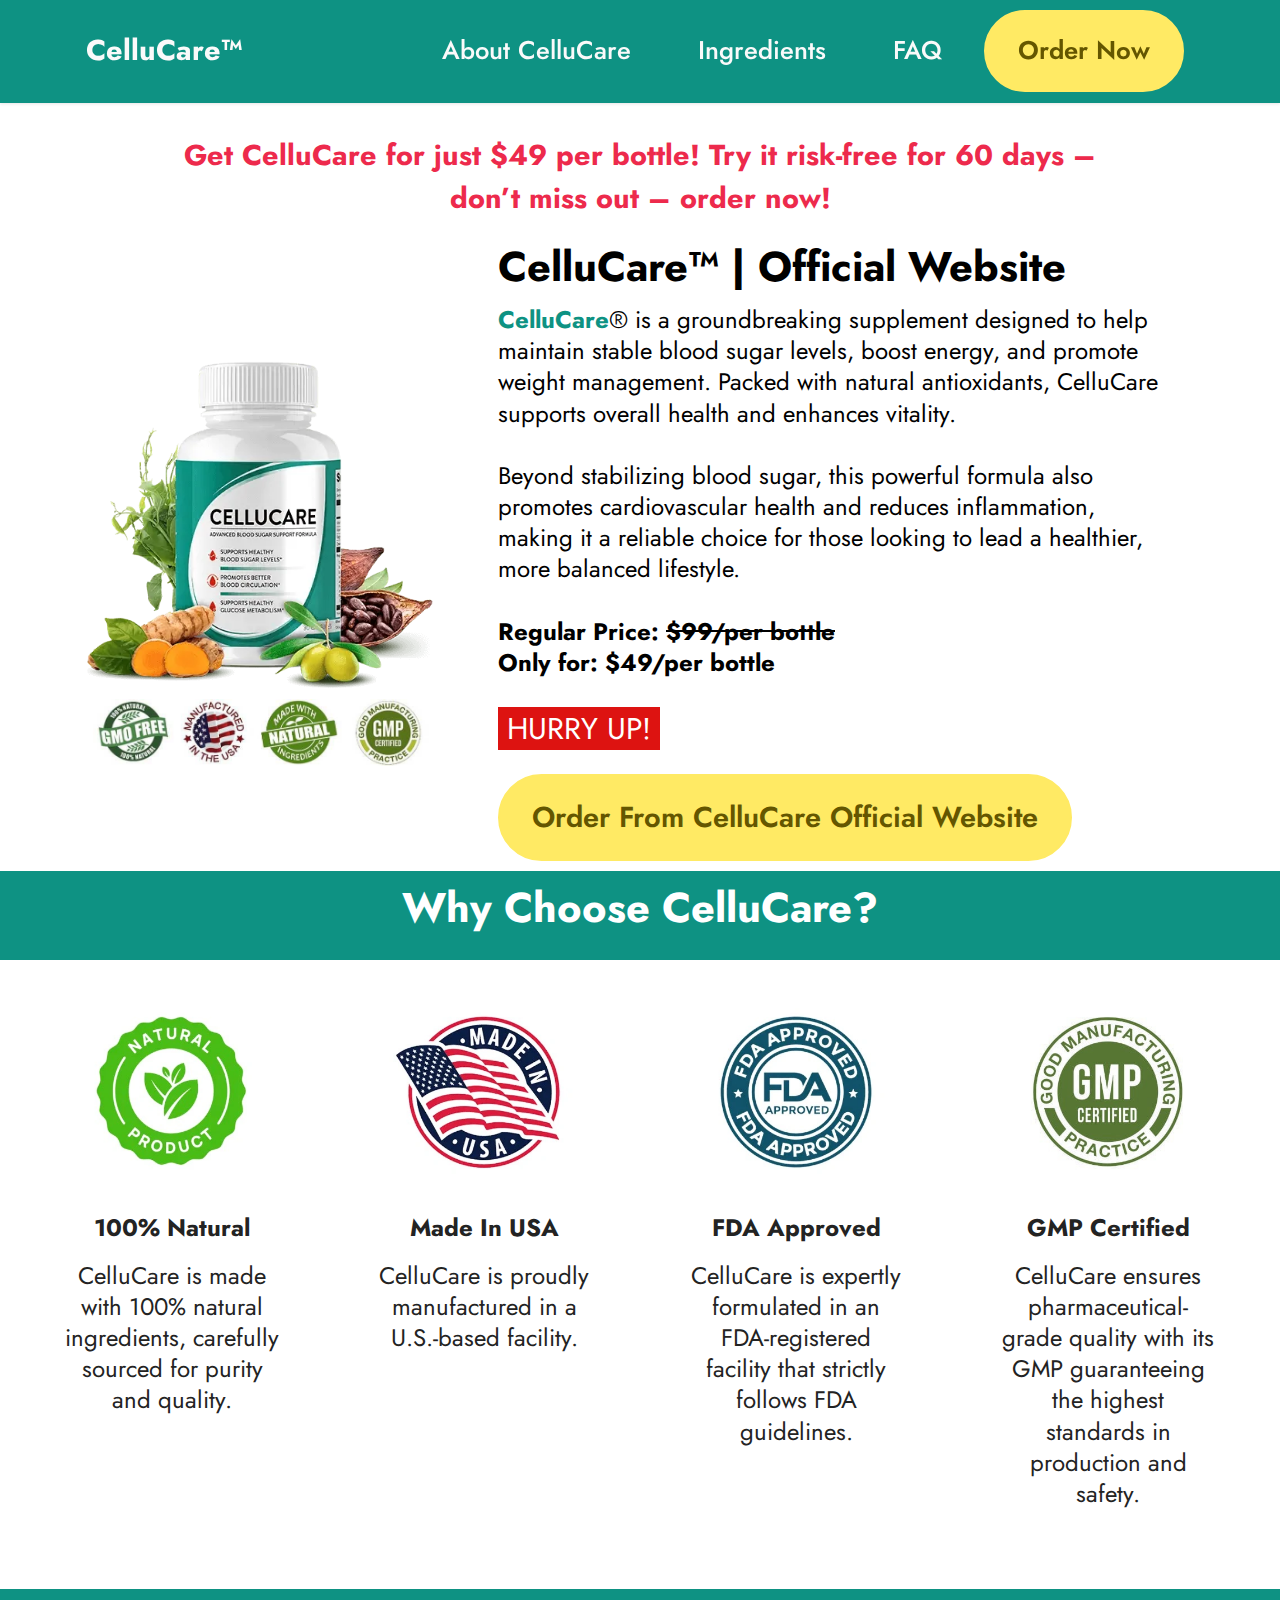
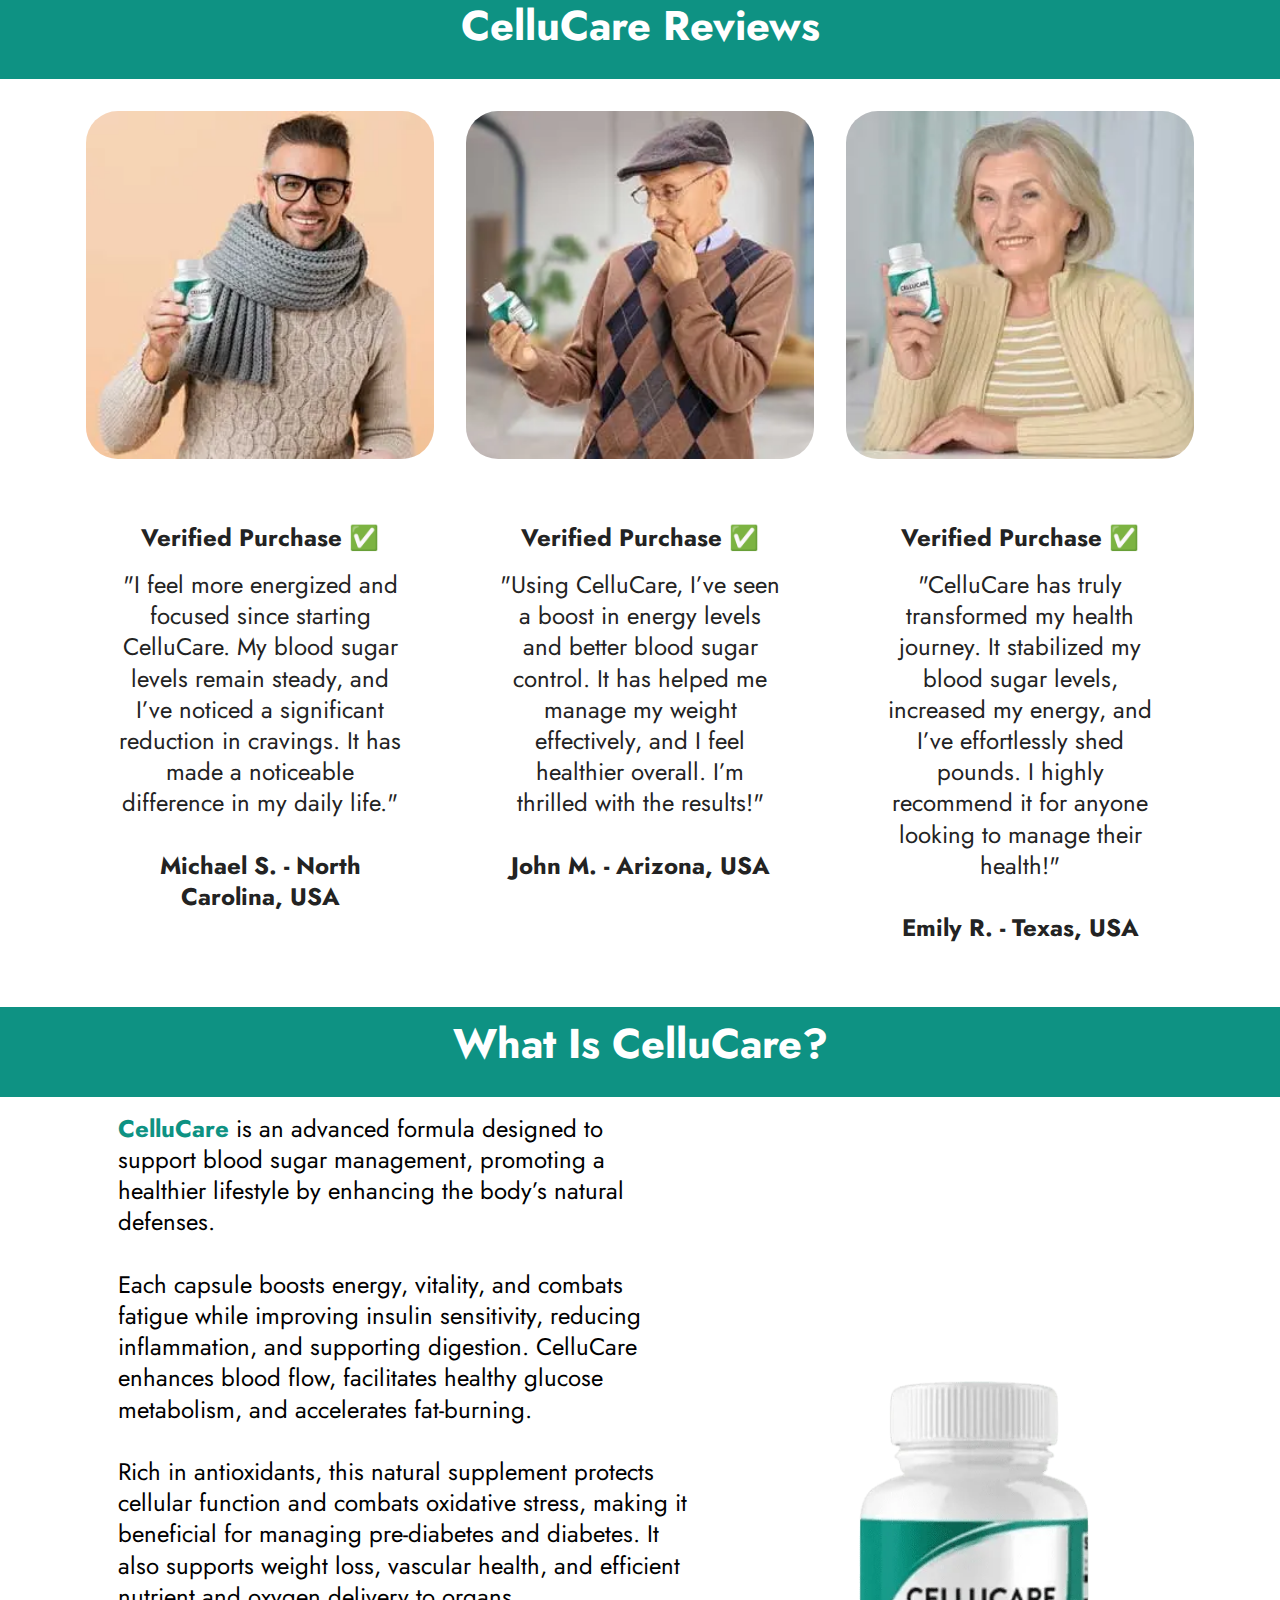
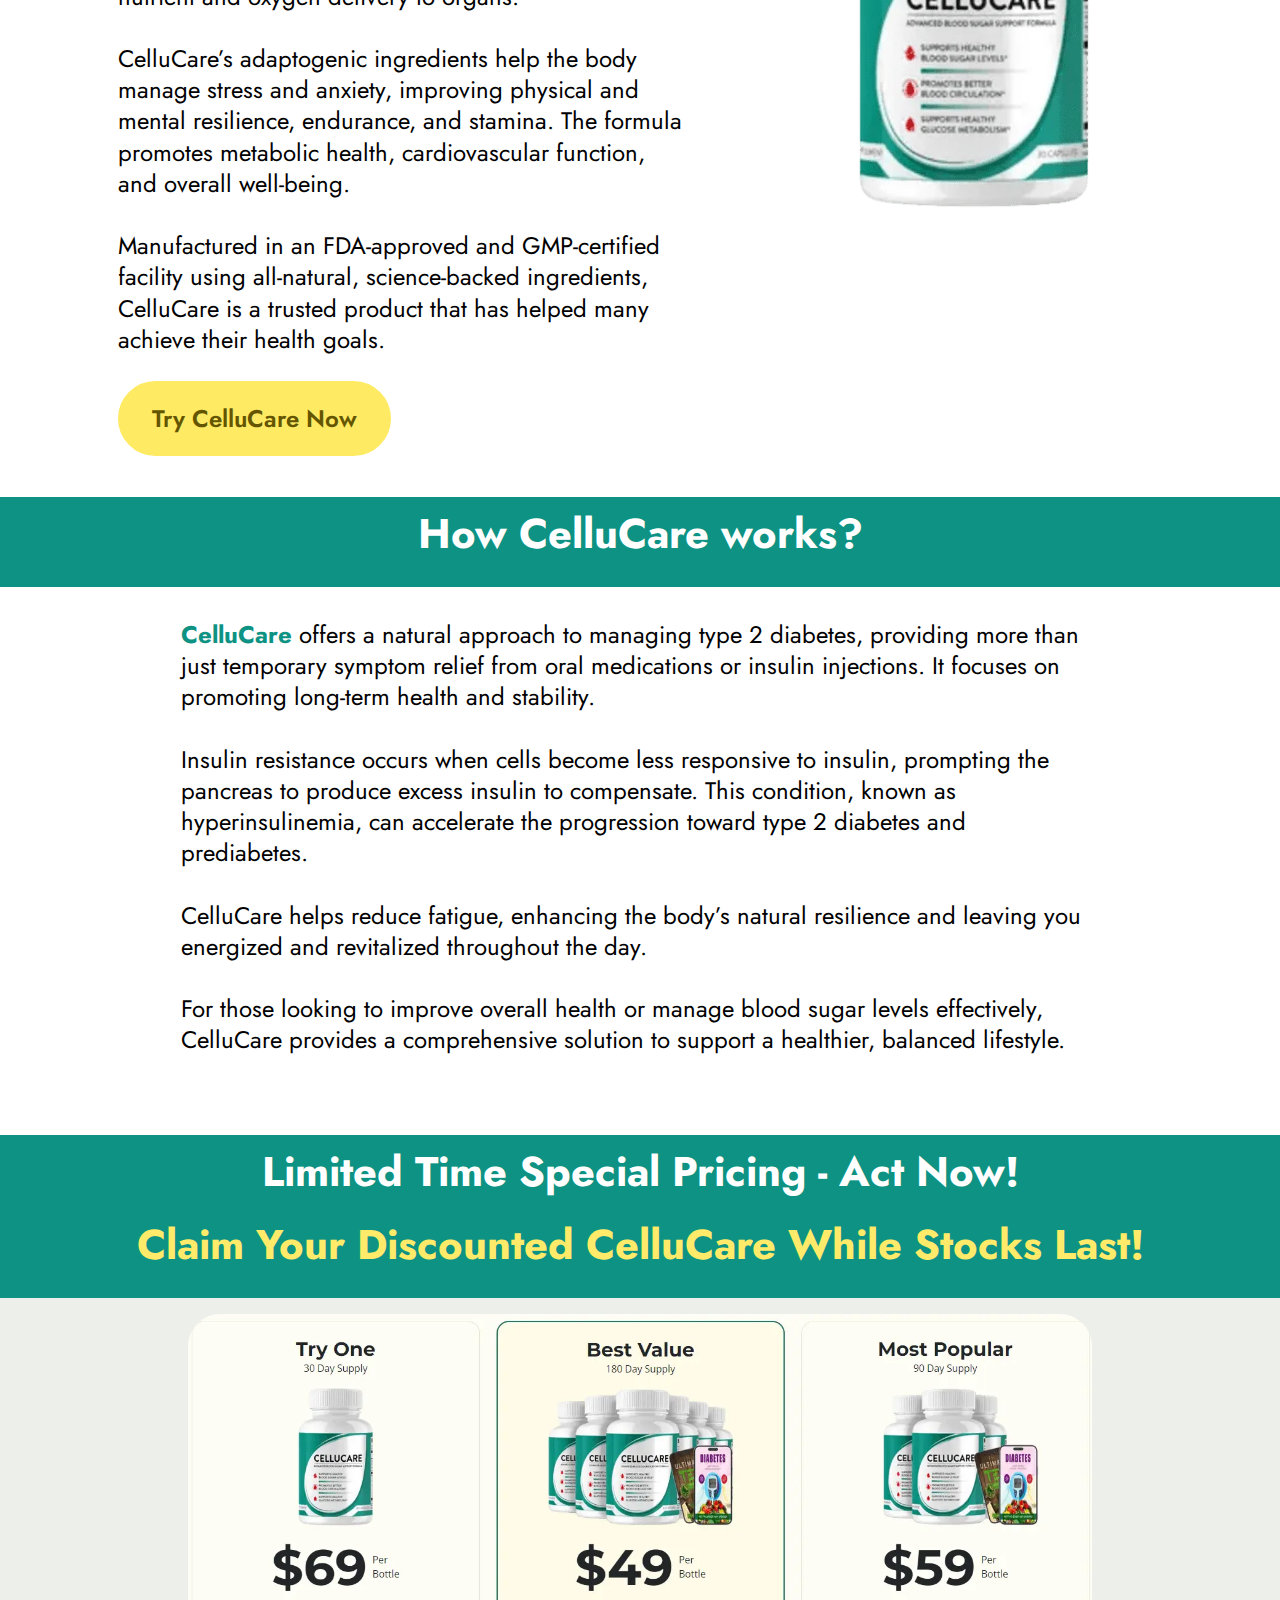
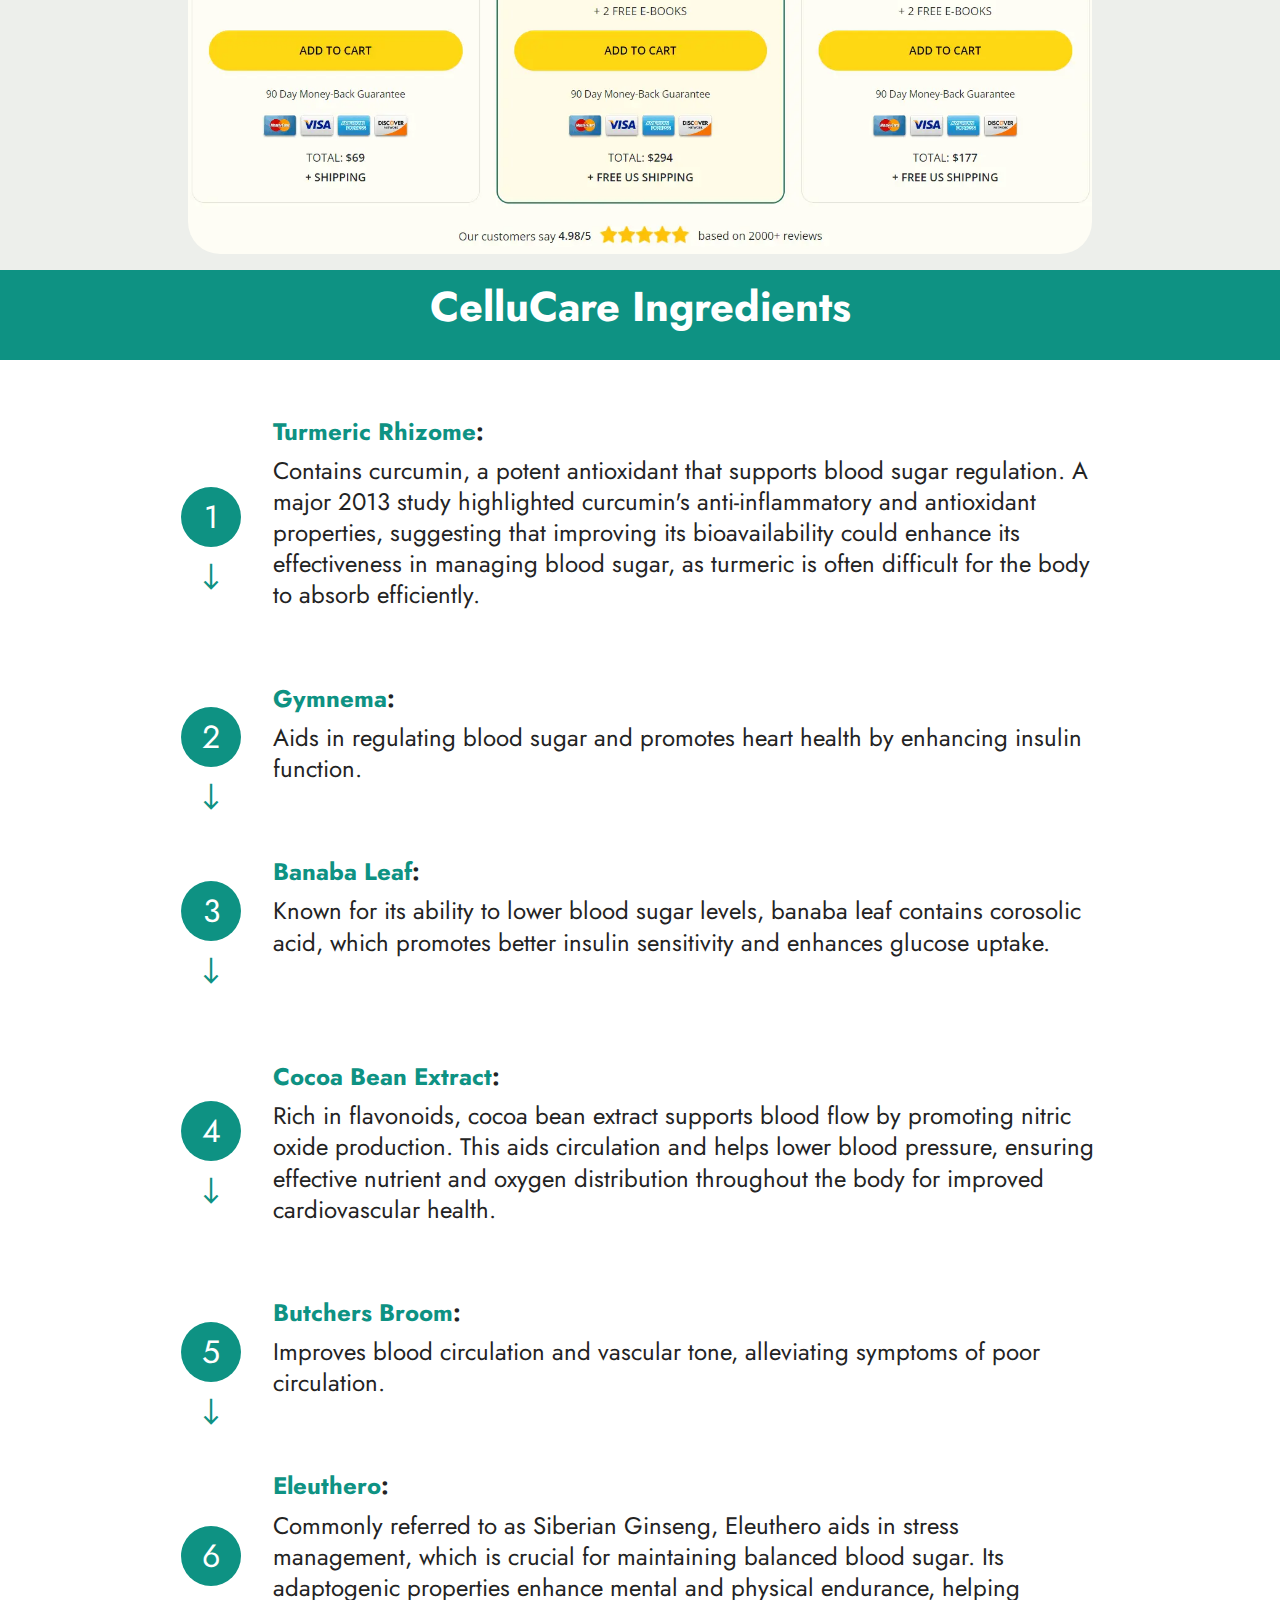
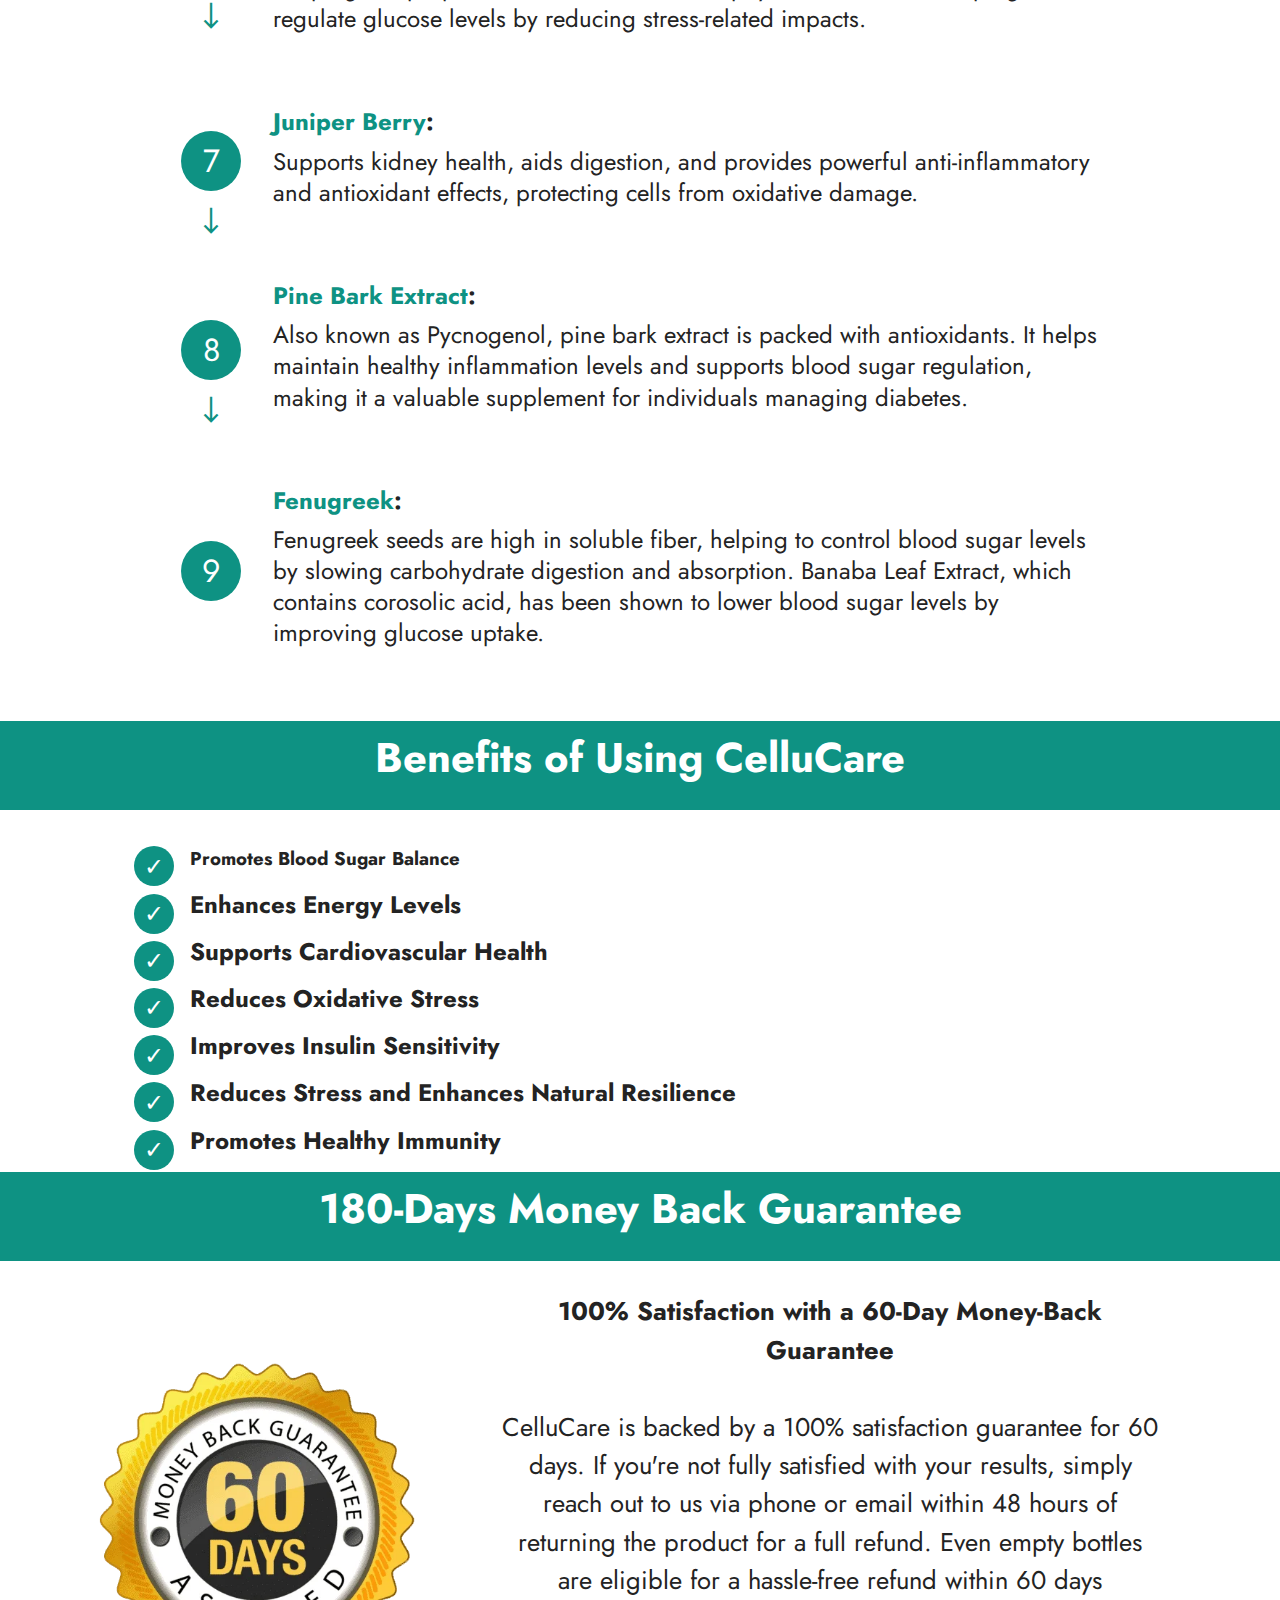
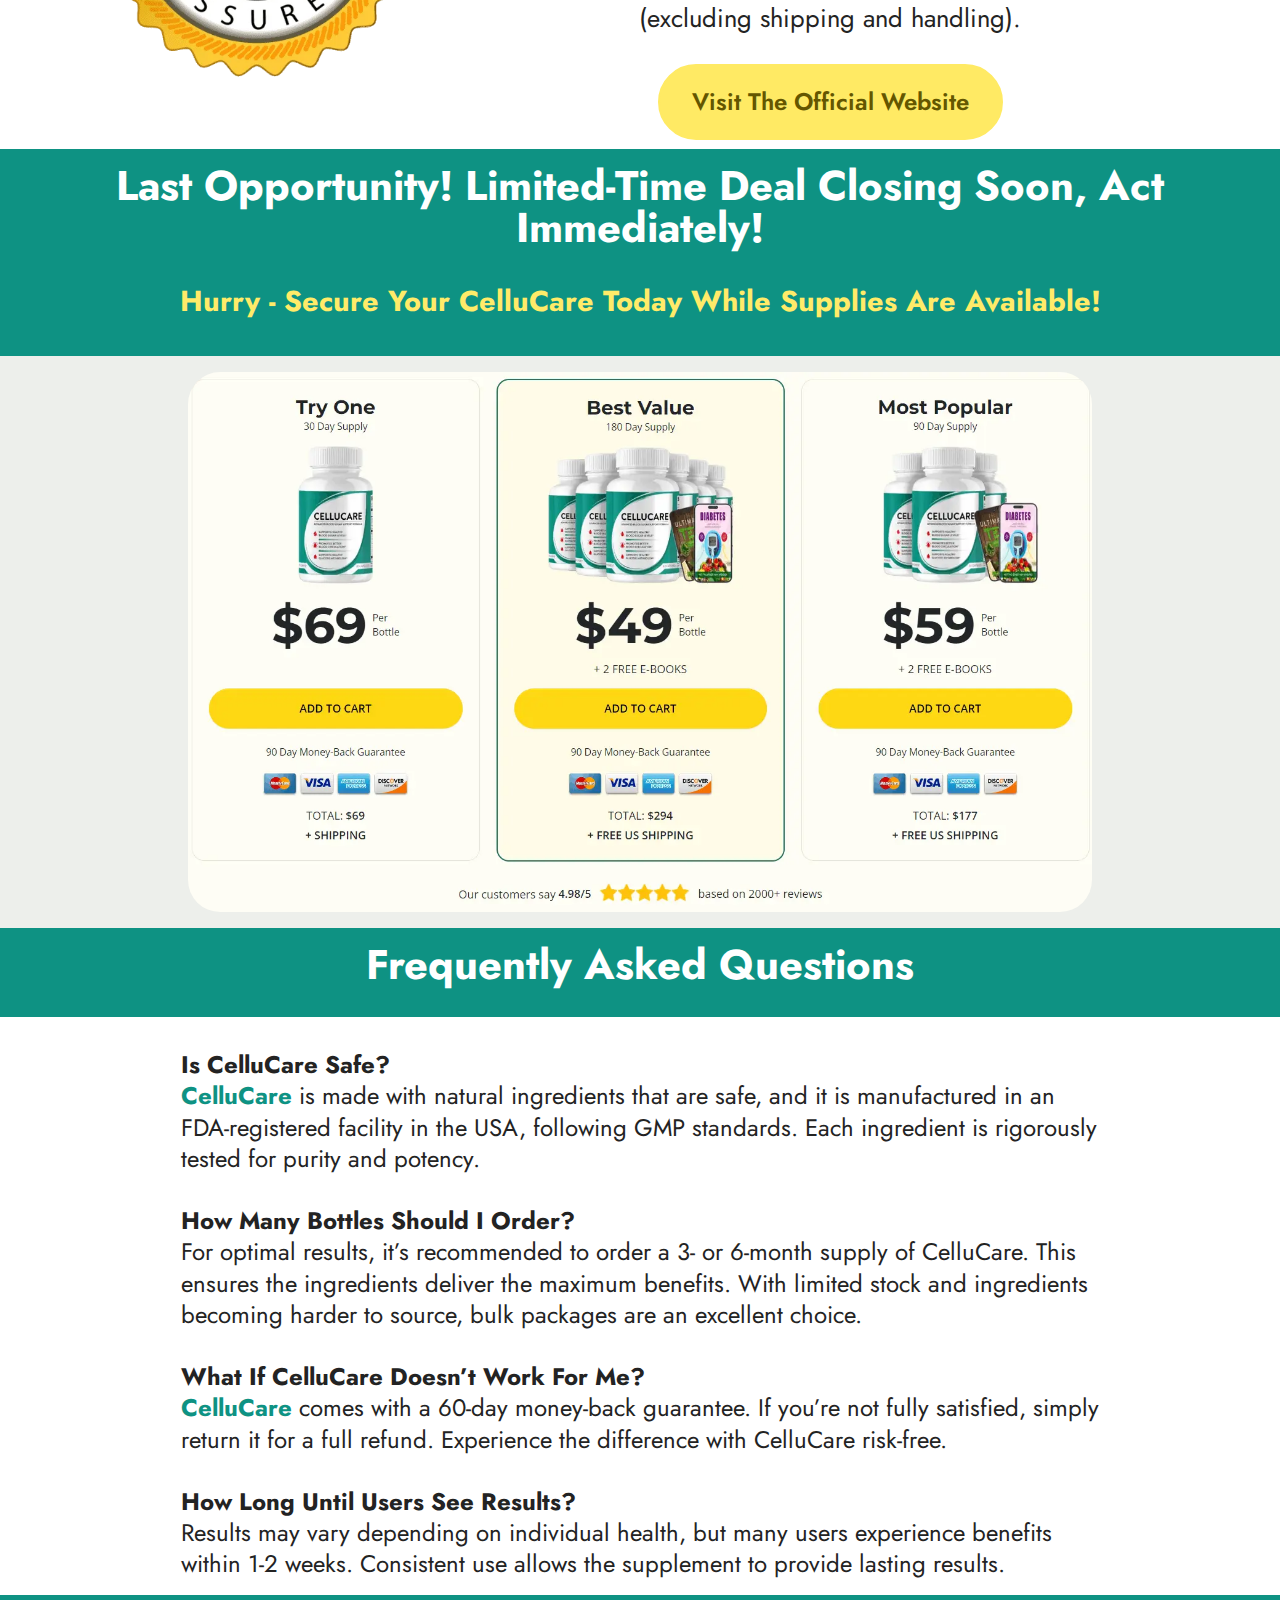
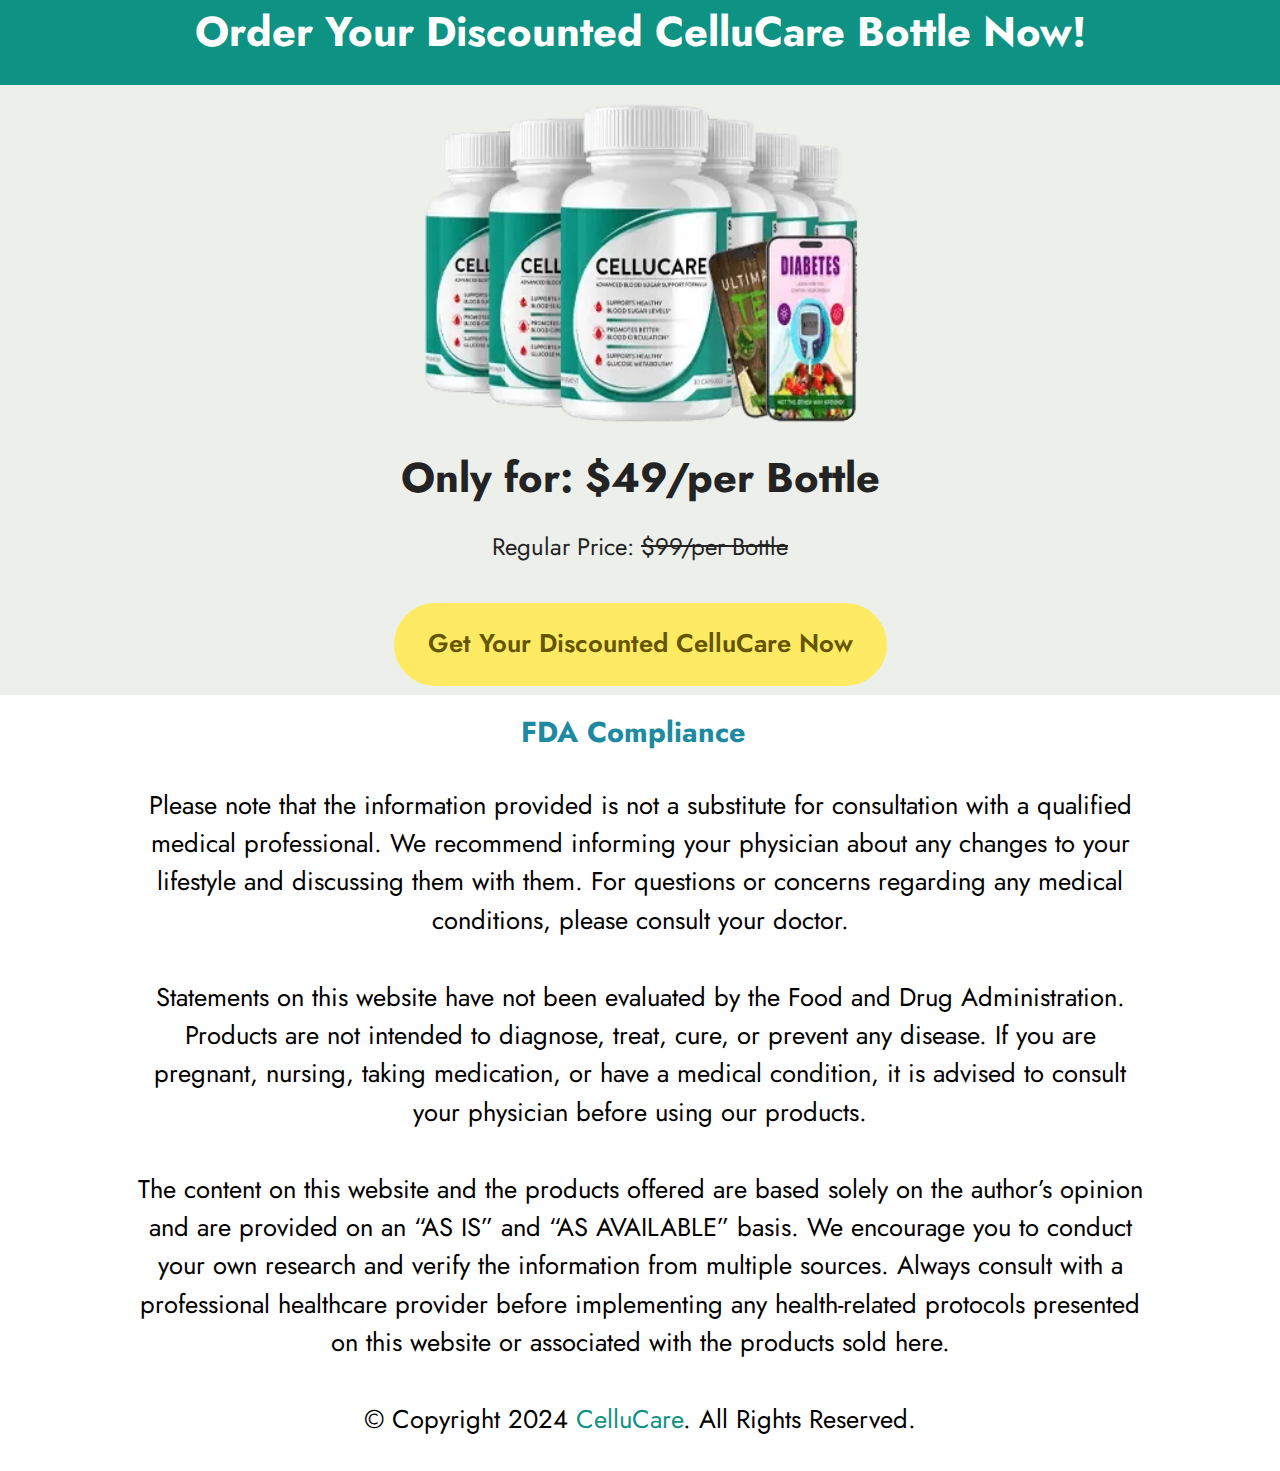
<file: index.html>
<!DOCTYPE html>
<html  lang="en-US">
<head>
  
  <meta charset="UTF-8">
  <meta http-equiv="X-UA-Compatible" content="IE=edge">
  
  <meta name="viewport" content="width=device-width, initial-scale=1, minimum-scale=1">
  <link rel="shortcut icon" href="assets/images/47b5614e9e6904e756885eb296fb0c95-1200-80.webp" type="image/x-icon">
  <meta name="description" content="Buy CelluCare supplement from the official store. Read hidden customer reviews, avoid scams, and get exclusive discounts on CelluCare today!">
  
  
  <title>CelluCare® Official Store | 100% Natural Blood Sugar Support – Save 82%</title>
  <link rel="stylesheet" href="assets/web/assets/mobirise-icons2/mobirise2.css">
  <link rel="stylesheet" href="assets/bootstrap/css/bootstrap.min.css">
  <link rel="stylesheet" href="assets/bootstrap/css/bootstrap-grid.min.css">
  <link rel="stylesheet" href="assets/bootstrap/css/bootstrap-reboot.min.css">
  <link rel="stylesheet" href="assets/dropdown/css/style.css">
  <link rel="stylesheet" href="assets/socicon/css/styles.css">
  <link rel="stylesheet" href="assets/theme/css/style.css">
  <link rel="preload" href="https://fonts.googleapis.com/css?family=Jost:100,200,300,400,500,600,700,800,900,100i,200i,300i,400i,500i,600i,700i,800i,900i&display=swap" as="style" onload="this.onload=null;this.rel='stylesheet'">
  <noscript><link rel="stylesheet" href="https://fonts.googleapis.com/css?family=Jost:100,200,300,400,500,600,700,800,900,100i,200i,300i,400i,500i,600i,700i,800i,900i&display=swap"></noscript>
  <link rel="preload" as="style" href="assets/mobirise/css/mbr-additional.css"><link rel="stylesheet" href="assets/mobirise/css/mbr-additional.css" type="text/css">

  
  <script type="application/ld+json">
   {

  "@context": "https://schema.org/", 

  "@type": "Product", 

  "name": "CelluCare",

  "image": "https://rohtash101.github.io/cellucare-live/assets/images/47b5614e9e6904e756885eb296fb0c95-1200.webp",

  "description": "CelluCare is a groundbreaking formula designed for effective blood sugar management. ",

  "brand": {

    "@type": "Brand",

    "name": "CelluCare"

  },

  "sku": "",

  "offers": {

    "@type": "Offer",

    "url": "https://rohtash101.github.io/cellucare-live/",

    "priceCurrency": "USD",

    "price": "69",

    "priceValidUntil": "2029-12-01",

    "availability": "https://schema.org/InStock",

    "itemCondition": "https://schema.org/NewCondition"

  },

  "aggregateRating": {

    "@type": "AggregateRating",

    "ratingValue": "5",

    "bestRating": "5",

    "worstRating": "4",

    "ratingCount": "98990"

  }

}

{

  "@context": "https://schema.org",

  "@type": "Organization",

  "name": "CelluCare",

  "alternateName": "CelluCare Official Website",

  "url": "https://rohtash101.github.io/cellucare-live/",

  "logo": "https://rohtash101.github.io/cellucare-live/assets/images/47b5614e9e6904e756885eb296fb0c95-1200.webp",

  "contactPoint": {

    "@type": "ContactPoint",

    "telephone": "1-800-888-8778",

    "contactType": "technical support",

    "contactOption": "TollFree",

    "areaServed": "US",

    "availableLanguage": "en"

  },


}
  </script>
  <meta name="keywords" content="cellucare, cellucare official site, cellucare supplement, cellucare order, cellucare price, cellucare official website, cellucare buy, cellucare discount" />
<meta http-equiv="content-language" content="en-US">
<link rel="canonical" href="https://rohtash101.github.io/cellucare-live/" />
<meta name="robots" content="follow, index, max-snippet:-1, max-video-preview:-1, max-image-preview:large"/>
<meta property="og:type" content="website" />
<meta property="og:title" content="CelluCare® Official Store | 100% Natural Blood Sugar Support – Save 82%" />
<meta property="og:description" content="Buy CelluCare supplement from the official store. Read hidden customer reviews, avoid scams, and get exclusive discounts on CelluCare today!" />
<meta property="og:url" content="https://rohtash101.github.io/cellucare-live/" />
<meta property="og:image" content="https://rohtash101.github.io/cellucare-live/assets/images/cellucare.webp" />
<meta property="og:site_name" content="Cellucare" />
</head>
<body>
  
  <section data-bs-version="5.1" class="menu menu2 cid-ucqXxzp51l" once="menu" id="CelluCare">
    
    <nav class="navbar navbar-dropdown navbar-fixed-top navbar-expand-lg">
        <div class="container">
            <div class="navbar-brand">
                
                <span class="navbar-caption-wrap"><a class="navbar-caption text-white text-primary display-5" href="https://cctvprod.com/lcl2?iclid={gclid}">CelluCare™&nbsp;<br></a></span>
            </div>
            <button class="navbar-toggler" type="button" data-toggle="collapse" data-bs-toggle="collapse" data-target="#navbarSupportedContent" data-bs-target="#navbarSupportedContent" aria-controls="navbarNavAltMarkup" aria-expanded="false" aria-label="Toggle navigation">
                <div class="hamburger">
                    <span></span>
                    <span></span>
                    <span></span>
                    <span></span>
                </div>
            </button>
            <div class="collapse navbar-collapse" id="navbarSupportedContent">
                <ul class="navbar-nav nav-dropdown" data-app-modern-menu="true"><li class="nav-item"><a class="nav-link link text-white text-primary display-4" href="index.html#what-isCelluCare">
                            About CelluCare<br></a></li>
                    <li class="nav-item"><a class="nav-link link text-white text-primary display-4" href="index.html#Ingredients-of-CelluCare">
                            Ingredients</a></li>
                    <li class="nav-item"><a class="nav-link link text-white text-primary display-4" href="index.html#Frequently-Asked-Questions">FAQ</a>
                    </li></ul>
                
                <div class="navbar-buttons mbr-section-btn"><a class="btn btn-danger display-4" href="https://cctvprod.com/lcl2?iclid={gclid}">
                        Order Now</a></div>
            </div>
        </div>
    </nav>
</section>

<section data-bs-version="5.1" class="content6 cid-unELxAHb96" id="CelluCare-offer">
    
    <div class="container">
        <div class="row justify-content-center">
            <div class="col-md-12 col-lg-10">
                <hr class="line">
                <p class="mbr-text align-center mbr-fonts-style my-4 display-5"><strong>Get CelluCare for just $49 per bottle! Try it risk-free for 60 days – don’t miss out – order now!</strong><br></p>
                <hr class="line">
            </div>
        </div>
    </div>
</section>

<section data-bs-version="5.1" class="header11 cid-ucqXB9Huy7" id="CelluCare-">

    

    
    

    <div class="container">
        <div class="row justify-content-center">
            <div class="col-12 col-md-4 image-wrapper">
                <img class="w-100" src="assets/images/47b5614e9e6904e756885eb296fb0c95-1200.webp" alt="CelluCare">
               
                <img class="w-70" src="assets/images/beliv-drops-763x148.jpg" alt="cards">

            </div>
            <div class="col-12 col-md">
                <div class="text-wrapper text-center">
                    <h1 class="mbr-section-title mbr-fonts-style mb-3 display-2"><strong>CelluCare™ | Official Website</strong><strong><br></strong></h1>
                    <p class="mbr-text mbr-fonts-style display-7"><a href="https://rohtash101.github.io/cellucare-live" class="text-primary"><strong>CelluCare</strong></a>® is a groundbreaking supplement designed to help maintain stable blood sugar levels, boost energy, and promote weight management. Packed with natural antioxidants, CelluCare supports overall health and enhances vitality.<br><br>Beyond stabilizing blood sugar, this powerful formula also promotes cardiovascular health and reduces inflammation, making it a reliable choice for those looking to lead a healthier, more balanced lifestyle.<br><br><strong>Regular Price: <s>$99/per bottle</s></strong><strong><br>Only for: $49/per bottle</strong><br><br>

      
                        
     <font style="background-color:#DD1311; color:#ffffff; font-size: 30px;">&nbsp;HURRY UP!&nbsp;</font>

            
                     
                    </p><div class="mbr-section-btn mt-3"><a class="btn btn-danger display-5" href="https://cctvprod.com/lcl2?iclid={gclid}">Order From CelluCare Official Website </a></div>
                </div>
            </div>
        </div>
    </div>
</section>

<section data-bs-version="5.1" class="content4 cid-ucr43lqGJO" id="Why-did-we-choose-CelluCare">
    

    
    
    <div class="container">
        <div class="row justify-content-center">
            <div class="title col-md-12 col-lg-12">
                <h3 class="mbr-section-title mbr-fonts-style align-center mb-4 display-2"><strong>Why Choose CelluCare?</strong></h3>
                
                
            </div>
        </div>
    </div>
</section>

<section data-bs-version="5.1" class="gallery3 cid-ucr5mUnBLX" id="Proven">
    
    
    <div class="container-fluid">
        
        <div class="row mt-4">
            
            
            <div class="item features-image сol-12 col-md-6 col-lg-3 active">
                <div class="item-wrapper">
                    <div class="item-img">
                        <img src="assets/images/natural-ingredients-1.webp" alt="100% Natural" data-slide-to="0" data-bs-slide-to="0">
                    </div>
                    <div class="item-content">
                        
                        <h6 class="item-subtitle mbr-fonts-style mt-1 display-7"><strong>100% Natural</strong></h6>
                        <p class="mbr-text mbr-fonts-style mt-3 display-7">CelluCare is made with 100% natural ingredients, carefully sourced for purity and quality.<br></p>
                    </div>
                    
                </div>
            </div><div class="item features-image сol-12 col-md-6 col-lg-3">
                <div class="item-wrapper">
                    <div class="item-img">
                        <img src="assets/images/made-in-usa-1.webp" alt="Made In USA" data-slide-to="1" data-bs-slide-to="1">
                    </div>
                    <div class="item-content">
                        
                        <h6 class="item-subtitle mbr-fonts-style mt-1 display-7"><strong>Made In USA</strong></h6>
                        <p class="mbr-text mbr-fonts-style mt-3 display-7">CelluCare is proudly manufactured in a U.S.-based facility.<br></p>
                    </div>
                    
                </div>
            </div>
            <div class="item features-image сol-12 col-md-6 col-lg-3">
                <div class="item-wrapper">
                    <div class="item-img">
                        <img src="assets/images/fda-approved-1.webp" alt="FDA Approved" title="" data-slide-to="3" data-bs-slide-to="3">
                    </div>
                    <div class="item-content">
                        
                        <h6 class="item-subtitle mbr-fonts-style mt-1 display-7"><strong>FDA Approved</strong></h6>
                        <p class="mbr-text mbr-fonts-style mt-3 display-7">CelluCare is expertly formulated in an FDA-registered facility that strictly follows FDA guidelines.<br></p>
                    </div>
                    
                </div>
            </div><div class="item features-image сol-12 col-md-6 col-lg-3">
                <div class="item-wrapper">
                    <div class="item-img">
                        <img src="assets/images/gmp-certifie-500x300.jpg" alt="GMP Certified">
                    </div>
                    <div class="item-content">
                        
                        <h6 class="item-subtitle mbr-fonts-style mt-1 display-7"><strong>GMP Certified</strong></h6>
                        <p class="mbr-text mbr-fonts-style mt-3 display-7">CelluCare ensures pharmaceutical-grade quality with its GMP guaranteeing the highest standards in production and safety.<br></p>
                    </div>
                    
                </div>
            </div>
        </div>
    </div>
</section>

<section data-bs-version="5.1" class="content4 cid-ucr73Z0TIn" id="CelluCare-Reviews-Of-Real-Users">
    

    
    
    <div class="container">
        <div class="row justify-content-center">
            <div class="title col-md-12 col-lg-12">
                <h3 class="mbr-section-title mbr-fonts-style align-center mb-4 display-2"><strong>CelluCare Reviews</strong></h3>
                
                
            </div>
        </div>
    </div>
</section>

<section data-bs-version="5.1" class="team1 cid-unGrIRB2he" id="CelluCare-users">
    

    
    
    <div class="container">
        <div class="row justify-content-center">
            
            <div class="item features-image mb-4 col-12 col-md-4">
                <div class="item-wrapper">
                    <div class="image-wrap">
                        <img src="assets/images/michael-300x300.webp" alt="CelluCare-Reviews">
                    </div>
                    <div class="content-wrap">
                        
                        <h6 class="mbr-role mbr-fonts-style align-center mb-3 display-7"><div><br></div><div><strong>Verified Purchase ✅</strong></div></h6>
                        <p class="card-text mbr-fonts-style align-center display-7">"I feel more energized and focused since starting CelluCare. My blood sugar levels remain steady, and I’ve noticed a significant reduction in cravings. It has made a noticeable difference in my daily life."<br><br><strong>Michael S. - North Carolina, USA</strong><br>
                        </p>
                        
                        
                    </div>
                </div>
            </div>

            <div class="item features-image mb-4 col-12 col-md-4">
                <div class="item-wrapper">
                    <div class="image-wrap">
                        <img src="assets/images/john-300x300.webp" alt="CelluCare-Reviews">
                    </div>
                    <div class="content-wrap">
                        
                        <h6 class="mbr-role mbr-fonts-style align-center mb-3 display-7"><div><br></div><div><strong>Verified Purchase ✅</strong></div></h6>
                        <p class="card-text mbr-fonts-style align-center display-7">"Using CelluCare, I’ve seen a boost in energy levels and better blood sugar control. It has helped me manage my weight effectively, and I feel healthier overall. I’m thrilled with the results!"<br><strong><br></strong><strong>John M. - Arizona, USA</strong><br>
                        </p>
                        
                        
                    </div>
                </div>
            </div>
            
            <div class="item features-image mb-4 col-12 col-md-4">
                <div class="item-wrapper">
                    <div class="image-wrap">
                        <img src="assets/images/emily-300x300.webp" alt="CelluCare-Reviews">
                    </div>
                    <div class="content-wrap">
                        
                        <h6 class="mbr-role mbr-fonts-style align-center mb-3 display-7"><div><br></div><div><strong>Verified Purchase ✅</strong></div></h6>
                        <p class="card-text mbr-fonts-style align-center display-7">"CelluCare has truly transformed my health journey. It stabilized my blood sugar levels, increased my energy, and I’ve effortlessly shed pounds. I highly recommend it for anyone looking to manage their health!"<br><br><strong>Emily R. - Texas, USA</strong><br>
                        </p>
                        
                        
                    </div>
                </div>
            </div>
        </div>
    </div>
</section>

<section data-bs-version="5.1" class="content4 cid-ucr75cDxjt" id="What-Is-TheCelluCare?">
    

    
    
    <div class="container">
        <div class="row justify-content-center">
            <div class="title col-md-12 col-lg-12">
                <h3 class="mbr-section-title mbr-fonts-style align-center mb-4 display-2"><strong>What Is CelluCare?</strong></h3>
                
                
            </div>
        </div>
    </div>
</section>

<section data-bs-version="5.1" class="header11 cid-ucr7V87bn4" id="what-isCelluCare">

    

    
    

    <div class="container">
        <div class="row justify-content-center">
            <div class="col-12 col-md-5 image-wrapper">
                <img class="w-100" src="assets/images/cellucare-single-bottle-484x516.webp" alt="what is CelluCare™  ?">
                
            </div>
            <div class="col-12 col-md">
                <div class="text-wrapper text-center">
                    
                    <p class="mbr-text mbr-fonts-style display-7"><a href="https://rohtash101.github.io/cellucare-live" class="text-primary"><strong>CelluCare</strong></a>&nbsp;is an advanced formula designed to support blood sugar management, promoting a healthier lifestyle by enhancing the body’s natural defenses.<br><br>Each capsule boosts energy, vitality, and combats fatigue while improving insulin sensitivity, reducing inflammation, and supporting digestion. CelluCare enhances blood flow, facilitates healthy glucose metabolism, and accelerates fat-burning.<br><br>Rich in antioxidants, this natural supplement protects cellular function and combats oxidative stress, making it beneficial for managing pre-diabetes and diabetes. It also supports weight loss, vascular health, and efficient nutrient and oxygen delivery to organs.<br><br>CelluCare’s adaptogenic ingredients help the body manage stress and anxiety, improving physical and mental resilience, endurance, and stamina. The formula promotes metabolic health, cardiovascular function, and overall well-being.<br><br>Manufactured in an FDA-approved and GMP-certified facility using all-natural, science-backed ingredients, CelluCare is a trusted product that has helped many achieve their health goals.<br></p>
                    <div class="mbr-section-btn mt-3"><a class="btn btn-danger display-7" href="https://cctvprod.com/lcl2?iclid={gclid}">Try CelluCare Now</a></div>
                </div>
            </div>
        </div>
    </div>
</section>

<section data-bs-version="5.1" class="content4 cid-ucr8p9y15x" id="How-Does-CelluCare-Works">
    

    
    
    <div class="container">
        <div class="row justify-content-center">
            <div class="title col-md-12 col-lg-12">
                <h3 class="mbr-section-title mbr-fonts-style align-center mb-4 display-2"><strong>How CelluCare works?</strong></h3>
                
                
            </div>
        </div>
    </div>
</section>

<section data-bs-version="5.1" class="content5 cid-ucr8S3sojN" id="work">
    
    <div class="container">
        <div class="row justify-content-center">
            <div class="col-md-12 col-lg-10">
                
                
                <p class="mbr-text mbr-fonts-style display-7"><a href="https://rohtash101.github.io/cellucare-live" class="text-primary"><strong>CelluCare</strong></a>&nbsp;offers a natural approach to managing type 2 diabetes, providing more than just temporary symptom relief from oral medications or insulin injections. It focuses on promoting long-term health and stability.<br><br>Insulin resistance occurs when cells become less responsive to insulin, prompting the pancreas to produce excess insulin to compensate. This condition, known as hyperinsulinemia, can accelerate the progression toward type 2 diabetes and prediabetes.<br><br>CelluCare helps reduce fatigue, enhancing the body’s natural resilience and leaving you energized and revitalized throughout the day.<br><br>For those looking to improve overall health or manage blood sugar levels effectively, CelluCare provides a comprehensive solution to support a healthier, balanced lifestyle.<br><br></p>
            </div>
        </div>
    </div>
</section>

<section data-bs-version="5.1" class="content4 cid-ucr937ed7r" id="CelluCare-pricing1">
    

    
    
    <div class="container">
        <div class="row justify-content-center">
            <div class="title col-md-12 col-lg-12">
                <h3 class="mbr-section-title mbr-fonts-style align-center mb-4 display-2"><strong>Limited Time Special Pricing - Act Now!</strong></h3>
                <h4 class="mbr-section-subtitle align-center mbr-fonts-style mb-4 display-2"><strong>Claim Your Discounted CelluCare While Stocks Last!</strong></h4>
                
            </div>
        </div>
    </div>
</section>

<section data-bs-version="5.1" class="image3 cid-ucr9mXDkPq" id="CelluCare-order-now">
    

    
    

    <div class="container-fluid">
        <div class="row justify-content-center">
            <div class="col-12 col-lg-9">
                <div class="image-wrapper">
                    <a href="https://cctvprod.com/lcl2?iclid={gclid}"><img src="assets/images/cellucare-pricing.webp" alt="CelluCare pricing"></a>
                    
                </div>
            </div>
        </div>
    </div>
</section>

<section data-bs-version="5.1" class="content4 cid-ucr9JmJvWJ" id="Ingredients-of-CelluCare">
    

    
    
    <div class="container">
        <div class="row justify-content-center">
            <div class="title col-md-12 col-lg-12">
                <h3 class="mbr-section-title mbr-fonts-style align-center mb-4 display-2"><strong>CelluCare Ingredients</strong></h3>
                
                
            </div>
        </div>
    </div>
</section>

<section data-bs-version="5.1" class="features20 cid-unFUIjEX0S" id="Ingredients">

    

    
    
    <div class="container">
        <div class="row justify-content-center">
            <div class="col-md-12 col-lg-11">
                <div class="card-wrapper pb-4">
                    <div class="card-box align-center">
                        
                        <p class="mbr-text mbr-fonts-style mb-4 display-7"></p>
                        
                    </div>
                </div>
            </div>
            <div class="col-12 col-md-10">
                <div class="item mbr-flex">
                    <div class="icon-box">
                        <span class="step-number mbr-fonts-style display-5">1</span>
                    </div>
                    <div class="text-box">
                        <h4 class="icon-title card-title mbr-black mbr-fonts-style display-7"><div><strong><a href="https://en.wikipedia.org/wiki/Turmeric" class="text-primary" target="_blank"><b>Turmeric Rhizome</b></a>:</strong><br></div></h4>
                        <h5 class="icon-text mbr-black mbr-fonts-style display-7">Contains curcumin, a potent antioxidant that supports blood sugar regulation. A major 2013 study highlighted curcumin's anti-inflammatory and antioxidant properties, suggesting that improving its bioavailability could enhance its effectiveness in managing blood sugar, as turmeric is often difficult for the body to absorb efficiently.</h5>
                    </div>
                </div>
                <div class="item mbr-flex">
                    <div class="icon-box">
                        <span class="step-number mbr-fonts-style display-5">2</span>
                    </div>
                    <div class="text-box">
                        <h4 class="icon-title card-title mbr-black mbr-fonts-style display-7"><strong><a href="https://en.wikipedia.org/wiki/Gymnema_sylvestre" class="text-primary" target="_blank"><b>Gymnema</b></a>:</strong></h4>
                        <h5 class="icon-text mbr-black mbr-fonts-style display-7"><div><span style="color: rgb(35, 35, 35); font-size: 1.5rem;">Aids in regulating blood sugar and promotes heart health by enhancing insulin function.</span><br></div></h5>
                    </div>
                </div>
                <div class="item mbr-flex">
                    <div class="icon-box">
                        <span class="step-number mbr-fonts-style display-5">3</span>
                    </div>
                    <div class="text-box">
                        <h4 class="icon-title card-title mbr-black mbr-fonts-style display-7"><div><strong><a href="https://www.healthline.com/nutrition/banaba-leaf" class="text-primary" target="_blank"><b>Banaba Leaf</b></a>:</strong><br></div></h4>
                        <h5 class="icon-text mbr-black mbr-fonts-style display-7">Known for its ability to lower blood sugar levels, banaba leaf contains corosolic acid, which promotes better insulin sensitivity and enhances glucose uptake.</h5>
                    </div>
                </div>
                <div class="item mbr-flex">
                    <div class="icon-box">
                        <span class="step-number mbr-fonts-style display-5">4</span>
                    </div>
                    <div class="text-box">
                        <h4 class="icon-title card-title mbr-black mbr-fonts-style display-7"><div><strong><br></strong></div><strong><a href="https://www.cancer.gov/publications/dictionaries/cancer-drug/def/cocoa-extract#:~:text=A%20dietary%20supplement%20containing%20cocoa,cognition%20enhancing%20and%20chemopreventive%20activities." class="text-primary" target="_blank"><b>Cocoa Bean Extract</b></a>:</strong></h4>
                        <h5 class="icon-text mbr-black mbr-fonts-style display-7">Rich in flavonoids, cocoa bean extract supports blood flow by promoting nitric oxide production. This aids circulation and helps lower blood pressure, ensuring effective nutrient and oxygen distribution throughout the body for improved cardiovascular health.</h5>
                    </div>
                </div>
                <div class="item mbr-flex">
                    <div class="icon-box">
                        <span class="step-number mbr-fonts-style display-5">5</span>
                    </div>
                    <div class="text-box">
                        <h4 class="icon-title card-title mbr-black mbr-fonts-style display-7"><div><strong><a href="https://en.wikipedia.org/wiki/Ruscus_aculeatus" class="text-primary" target="_blank"><b>Butchers Broom</b></a>:</strong><br></div></h4>
                        <h5 class="icon-text mbr-black mbr-fonts-style display-7">Improves blood circulation and vascular tone, alleviating symptoms of poor circulation.</h5>
                    </div>
                </div>
                <div class="item mbr-flex">
                    <div class="icon-box">
                        <span class="step-number mbr-fonts-style display-5">6</span>
                    </div>
                    <div class="text-box">
                        <h4 class="icon-title card-title mbr-black mbr-fonts-style display-7"><strong><a href="https://www.healthline.com/health/eleuthero" class="text-primary" target="_blank"><b>Eleuthero</b></a>:</strong></h4>
                        <h5 class="icon-text mbr-black mbr-fonts-style display-7"><div><span style="color: rgb(35, 35, 35); font-size: 1.5rem;">Commonly referred to as Siberian Ginseng, Eleuthero aids in stress management, which is crucial for maintaining balanced blood sugar. Its adaptogenic properties enhance mental and physical endurance, helping regulate glucose levels by reducing stress-related impacts.</span><br></div></h5>
                    </div>
                </div>
                <div class="item mbr-flex">
                    <div class="icon-box">
                        <span class="step-number mbr-fonts-style display-5">7</span>
                    </div>
                    <div class="text-box">
                        <h4 class="icon-title card-title mbr-black mbr-fonts-style display-7"><strong><a href="https://en.wikipedia.org/wiki/Juniper_berry" class="text-primary" target="_blank"><b>Juniper Berry</b></a>:</strong></h4>
                        <h5 class="icon-text mbr-black mbr-fonts-style display-7">Supports kidney health, aids digestion, and provides powerful anti-inflammatory and antioxidant effects, protecting cells from oxidative damage.</h5>
                    </div>
                </div>
                <div class="item mbr-flex">
                    <div class="icon-box">
                        <span class="step-number mbr-fonts-style display-5">8</span>
                    </div>
                    <div class="text-box">
                        <h4 class="icon-title card-title mbr-black mbr-fonts-style display-7"><strong><a href="https://www.healthline.com/nutrition/pine-bark-extract" class="text-primary" target="_blank"><b>Pine Bark Extract</b></a>:</strong></h4>
                        <h5 class="icon-text mbr-black mbr-fonts-style display-7"><div><span style="color: rgb(35, 35, 35); font-size: 1.5rem;">Also known as Pycnogenol, pine bark extract is packed with antioxidants. It helps maintain healthy inflammation levels and supports blood sugar regulation, making it a valuable supplement for individuals managing diabetes.</span><br></div></h5>
                    </div>
                </div>
                <div class="item mbr-flex last">
                    <div class="icon-box">
                        <span class="step-number mbr-fonts-style display-5">9</span>
                    </div>
                    <div class="text-box">
                        <h4 class="icon-title card-title mbr-black mbr-fonts-style display-7"><strong><a href="https://en.wikipedia.org/wiki/Fenugreek" class="text-primary" target="_blank"><b>Fenugreek</b></a>:&nbsp;</strong></h4>
                        <h5 class="icon-text mbr-black mbr-fonts-style display-7">Fenugreek seeds are high in soluble fiber, helping to control blood sugar levels by slowing carbohydrate digestion and absorption. Banaba Leaf Extract, which contains corosolic acid, has been shown to lower blood sugar levels by improving glucose uptake.</h5>
                    </div>
                </div>
                
            </div>
        </div>
    </div>
</section>

<section data-bs-version="5.1" class="content4 cid-ucrb5pCcQN" id="Benefits-of-Using-CelluCare">
    

    
    
    <div class="container">
        <div class="row justify-content-center">
            <div class="title col-md-12 col-lg-12">
                <h3 class="mbr-section-title mbr-fonts-style align-center mb-4 display-2"><strong>Benefits of Using CelluCare</strong></h3>
                
                
            </div>
        </div>
    </div>
</section>

<section data-bs-version="5.1" class="content8 cid-umOgIXSorj" id="Benefits">
    
    <div class="container">
        <div class="row justify-content-center">
            <div class="counter-container col-md-12 col-lg-11">
                
                <div class="mbr-text mbr-fonts-style display-7">
                    <div><strong><br></strong></div><ul><li><span style="font-size: 18.6176px;"><strong>Promotes Blood Sugar Balance</strong></span></li><li><strong>Enhances Energy Levels</strong></li><li><strong>Supports Cardiovascular Health</strong></li><li><strong>Reduces Oxidative Stress</strong></li><li><strong>Improves Insulin Sensitivity</strong></li><li><strong>Reduces Stress and Enhances Natural Resilience</strong></li><li><strong>Promotes Healthy Immunity</strong></li></ul>
                </div>
            </div>
        </div>
    </div>
</section>

<section data-bs-version="5.1" class="content4 cid-ucrbFirwCB" id="Money-Back-Guaranteed">
    

    
    
    <div class="container">
        <div class="row justify-content-center">
            <div class="title col-md-12 col-lg-12">
                <h3 class="mbr-section-title mbr-fonts-style align-center mb-4 display-2"><strong>180-Days Money Back Guarantee</strong></h3>
                
                
            </div>
        </div>
    </div>
</section>

<section data-bs-version="5.1" class="header11 cid-umJFNFXRBW" id="Guaranteed-">

    

    
    

    <div class="container">
        <div class="row justify-content-center">
            <div class="col-12 col-md-4 image-wrapper">
                <img class="w-100" src="assets/images/60-days-money-back-guarantee-480x480-1.webp" alt="Money-Back-Guaranteed">
            </div>
            <div class="col-12 col-md">
                <div class="text-wrapper text-center">
                    
                    <p class="mbr-text mbr-fonts-style display-4"><strong>100% Satisfaction with a 60-Day Money-Back Guarantee</strong><strong><br></strong><strong><br></strong>CelluCare is backed by a 100% satisfaction guarantee for 60 days. If you're not fully satisfied with your results, simply reach out to us via phone or email within 48 hours of returning the product for a full refund. Even empty bottles are eligible for a hassle-free refund within 60 days (excluding shipping and handling).<br></p>
                    <div class="mbr-section-btn mt-3"><a class="btn btn-danger display-7" href="https://cctvprod.com/lcl2?iclid={gclid}">Visit The Official Website</a></div>
                </div>
            </div>
        </div>
    </div>
</section>

<section data-bs-version="5.1" class="content4 cid-ucrcbIgAGI" id="CelluCare-pricing2">
    

    
    
    <div class="container">
        <div class="row justify-content-center">
            <div class="title col-md-12 col-lg-12">
                <h3 class="mbr-section-title mbr-fonts-style align-center mb-4 display-2"><strong>Last Opportunity! Limited-Time Deal Closing Soon, Act Immediately!</strong></h3>
                <h4 class="mbr-section-subtitle align-center mbr-fonts-style mb-4 display-5"><strong>Hurry - Secure Your CelluCare Today While Supplies Are Available!</strong></h4>
                
            </div>
        </div>
    </div>
</section>

<section data-bs-version="5.1" class="image3 cid-ucrcbXeT6L" id="CelluCare-order-page">
    

    
    

    <div class="container-fluid">
        <div class="row justify-content-center">
            <div class="col-12 col-lg-9">
                <div class="image-wrapper">
                    <a href="https://cctvprod.com/lcl2?iclid={gclid}"><img src="assets/images/cellucare-pricing.webp" alt="CelluCare-pricing"></a>
                    
                </div>
            </div>
        </div>
    </div>
</section>

<section data-bs-version="5.1" class="content4 cid-ucrcBUQfa4" id="CelluCare-faq">
    

    
    
    <div class="container">
        <div class="row justify-content-center">
            <div class="title col-md-12 col-lg-12">
                <h3 class="mbr-section-title mbr-fonts-style align-center mb-4 display-2"><strong>Frequently Asked Questions</strong></h3>
                
                
            </div>
        </div>
    </div>
</section>

<section data-bs-version="5.1" class="content5 cid-ucrcDvfXzP" id="Frequently-Asked-Questions">
    
    <div class="container">
        <div class="row justify-content-center">
            <div class="col-md-12 col-lg-10">
                
                
                <p class="mbr-text mbr-fonts-style display-7"><strong>Is CelluCare Safe?<br></strong><a href="https://rohtash101.github.io/cellucare-live" class="text-primary"><strong>CelluCare</strong></a> is made with natural ingredients that are safe, and it is manufactured in an FDA-registered facility in the USA, following GMP standards. Each ingredient is rigorously tested for purity and potency.<br><br><strong>How Many Bottles Should I Order?<br></strong>For optimal results, it’s recommended to order a 3- or 6-month supply of CelluCare. This ensures the ingredients deliver the maximum benefits. With limited stock and ingredients becoming harder to source, bulk packages are an excellent choice.<br><br><strong>What If CelluCare Doesn’t Work For Me?<br></strong><a href="https://rohtash101.github.io/cellucare-live" class="text-primary"><strong>CelluCare</strong></a> comes with a 60-day money-back guarantee. If you’re not fully satisfied, simply return it for a full refund. Experience the difference with CelluCare risk-free.<br><br><strong>How Long Until Users See Results?<br></strong>Results may vary depending on individual health, but many users experience benefits within 1-2 weeks. Consistent use allows the supplement to provide lasting results.<br></p>
            </div>
        </div>
    </div>
</section>

<section data-bs-version="5.1" class="content4 cid-ucrgzaKu8P" id="CelluCare-discounted">
    

    
    
    <div class="container">
        <div class="row justify-content-center">
            <div class="title col-md-12 col-lg-12">
                <h3 class="mbr-section-title mbr-fonts-style align-center mb-4 display-2"><strong>Order Your Discounted CelluCare Bottle Now!</strong></h3>
                
                
            </div>
        </div>
    </div>
</section>

<section data-bs-version="5.1" class="header12 cid-umOcaZKRo4" id="CelluCare-discount">
  
  

  <div class="text-center container">
    <div class="row mb-4 justify-content-center">
      <div class="col-12 col-md-5">
        <img class="w-100" src="assets/images/d053a7217e2372a25c2b7845fe1bca27-1200.webp" alt="CelluCare™ -Discounted-photo">
      </div>
    </div>
    <div class="row justify-content-center">
      <div class="col-md-12 content-head">
        <h1 class="mbr-section-title mbr-fonts-style mb-4 display-2"><strong>Only for: $49/per Bottle</strong></h1>
        <p class="mbr-text mbr-fonts-style mb-4 display-7">
            Regular Price: <s>$99/per&nbsp;Bottle</s></p>
        <div class="mbr-section-btn mt-4"><a class="btn btn-danger display-4" href="https://cctvprod.com/lcl2?iclid={gclid}">Get Your Discounted CelluCare Now</a></div>
      </div>
    </div>
  </div>
</section>

<section data-bs-version="5.1" class="content5 cid-ucrcISJYp3" id="FDA">
    
    <div class="container">
        <div class="row justify-content-center">
            <div class="col-md-12 col-lg-11">
                
                <h4 class="mbr-section-subtitle mbr-fonts-style mb-4 display-5"><strong>&nbsp; &nbsp; &nbsp; &nbsp; &nbsp; &nbsp; &nbsp; &nbsp; &nbsp; &nbsp; &nbsp; &nbsp; &nbsp; &nbsp; &nbsp; &nbsp; &nbsp; &nbsp; &nbsp; &nbsp; &nbsp; &nbsp;FDA Compliance</strong><br></h4>
                <p class="mbr-text mbr-fonts-style display-4">Please note that the information provided is not a substitute for consultation with a qualified medical professional. We recommend informing your physician about any changes to your lifestyle and discussing them with them. For questions or concerns regarding any medical conditions, please consult your doctor.<br><br>Statements on this website have not been evaluated by the Food and Drug Administration. Products are not intended to diagnose, treat, cure, or prevent any disease. If you are pregnant, nursing, taking medication, or have a medical condition, it is advised to consult your physician before using our products.<br><br>The content on this website and the products offered are based solely on the author’s opinion and are provided on an “AS IS” and “AS AVAILABLE” basis. We encourage you to conduct your own research and verify the information from multiple sources. Always consult with a professional healthcare provider before implementing any health-related protocols presented on this website or associated with the products sold here.<br><br>© Copyright 2024 <a href="https://cctvprod.com/lcl2?iclid={gclid}" class="text-primary">CelluCare</a>. All Rights Reserved.<br>
            </p></div>
        </div>
    </div>
   <a href="https://www.clkbank.com/" class="hidden-link"></a>
  <a href="https://buygoods.com/" class="hidden-link"></a>
  <a href="https://hop.clickbank.net/" class="hidden-link"></a>
  <a href="https://clickbank.com/" class="hidden-link"></a>
  <a href="https://orders.clickbank.net/" class="hidden-link"></a>
   <a href="https://ikariajuce.usa-live.com/" class="hidden-link"></a>
    <a href="https://usa-live.com/" class="hidden-link"></a>
</section>


<script src="assets/bootstrap/js/bootstrap.bundle.min.js"></script>
  <script src="assets/smoothscroll/smooth-scroll.js"></script>
  <script src="assets/ytplayer/index.js"></script>
  <script src="assets/dropdown/js/navbar-dropdown.js"></script>
  <script src="assets/theme/js/script.js"></script>
  
  
  <div id="scrollToTop" class="scrollToTop mbr-arrow-up" style="display: block; opacity: 1;"><a style="text-align: center;"><i class="mbr-arrow-up-icon mbr-arrow-up-icon-cm cm-icon cm-icon-smallarrow-up"></i></a></div>
</body>
</html>
</file>
<file: assets/web/assets/mobirise-icons2/mobirise2.css>
@font-face {
  font-family: 'Moririse2';
  font-display: swap;
  src:  url('mobirise2.eot?f2bix4');
  src:  url('mobirise2.eot?f2bix4#iefix') format('embedded-opentype'),
    url('mobirise2.ttf?f2bix4') format('truetype'),
    url('mobirise2.woff?f2bix4') format('woff'),
    url('mobirise2.svg?f2bix4#mobirise2') format('svg');
  font-weight: normal;
  font-style: normal;
}

[class^="mobi-"], [class*=" mobi-"] {
  /* use !important to prevent issues with browser extensions that change fonts */
  font-family: 'Moririse2' !important;
  speak: none;
  font-style: normal;
  font-weight: normal;
  font-variant: normal;
  text-transform: none;
  line-height: 1;

  /* Better Font Rendering =========== */
  -webkit-font-smoothing: antialiased;
  -moz-osx-font-smoothing: grayscale;
}

.mobi-mbri-add-submenu:before {
  content: "\e900";
}
.mobi-mbri-alert:before {
  content: "\e901";
}
.mobi-mbri-align-center:before {
  content: "\e902";
}
.mobi-mbri-align-justify:before {
  content: "\e903";
}
.mobi-mbri-align-left:before {
  content: "\e904";
}
.mobi-mbri-align-right:before {
  content: "\e905";
}
.mobi-mbri-android:before {
  content: "\e906";
}
.mobi-mbri-apple:before {
  content: "\e907";
}
.mobi-mbri-arrow-down:before {
  content: "\e908";
}
.mobi-mbri-arrow-next:before {
  content: "\e909";
}
.mobi-mbri-arrow-prev:before {
  content: "\e90a";
}
.mobi-mbri-arrow-up:before {
  content: "\e90b";
}
.mobi-mbri-bold:before {
  content: "\e90c";
}
.mobi-mbri-bookmark:before {
  content: "\e90d";
}
.mobi-mbri-bootstrap:before {
  content: "\e90e";
}
.mobi-mbri-briefcase:before {
  content: "\e90f";
}
.mobi-mbri-browse:before {
  content: "\e910";
}
.mobi-mbri-bulleted-list:before {
  content: "\e911";
}
.mobi-mbri-calendar:before {
  content: "\e912";
}
.mobi-mbri-camera:before {
  content: "\e913";
}
.mobi-mbri-cart-add:before {
  content: "\e914";
}
.mobi-mbri-cart-full:before {
  content: "\e915";
}
.mobi-mbri-cash:before {
  content: "\e916";
}
.mobi-mbri-change-style:before {
  content: "\e917";
}
.mobi-mbri-chat:before {
  content: "\e918";
}
.mobi-mbri-clock:before {
  content: "\e919";
}
.mobi-mbri-close:before {
  content: "\e91a";
}
.mobi-mbri-cloud:before {
  content: "\e91b";
}
.mobi-mbri-code:before {
  content: "\e91c";
}
.mobi-mbri-contact-form:before {
  content: "\e91d";
}
.mobi-mbri-credit-card:before {
  content: "\e91e";
}
.mobi-mbri-cursor-click:before {
  content: "\e91f";
}
.mobi-mbri-cust-feedback:before {
  content: "\e920";
}
.mobi-mbri-database:before {
  content: "\e921";
}
.mobi-mbri-delivery:before {
  content: "\e922";
}
.mobi-mbri-desktop:before {
  content: "\e923";
}
.mobi-mbri-devices:before {
  content: "\e924";
}
.mobi-mbri-down:before {
  content: "\e925";
}
.mobi-mbri-download-2:before {
  content: "\e926";
}
.mobi-mbri-download:before {
  content: "\e927";
}
.mobi-mbri-drag-n-drop-2:before {
  content: "\e928";
}
.mobi-mbri-drag-n-drop:before {
  content: "\e929";
}
.mobi-mbri-edit-2:before {
  content: "\e92a";
}
.mobi-mbri-edit:before {
  content: "\e92b";
}
.mobi-mbri-error:before {
  content: "\e92c";
}
.mobi-mbri-extension:before {
  content: "\e92d";
}
.mobi-mbri-features:before {
  content: "\e92e";
}
.mobi-mbri-file:before {
  content: "\e92f";
}
.mobi-mbri-flag:before {
  content: "\e930";
}
.mobi-mbri-folder:before {
  content: "\e931";
}
.mobi-mbri-gift:before {
  content: "\e932";
}
.mobi-mbri-github:before {
  content: "\e933";
}
.mobi-mbri-globe-2:before {
  content: "\e934";
}
.mobi-mbri-globe:before {
  content: "\e935";
}
.mobi-mbri-growing-chart:before {
  content: "\e936";
}
.mobi-mbri-hearth:before {
  content: "\e937";
}
.mobi-mbri-help:before {
  content: "\e938";
}
.mobi-mbri-home:before {
  content: "\e939";
}
.mobi-mbri-hot-cup:before {
  content: "\e93a";
}
.mobi-mbri-idea:before {
  content: "\e93b";
}
.mobi-mbri-image-gallery:before {
  content: "\e93c";
}
.mobi-mbri-image-slider:before {
  content: "\e93d";
}
.mobi-mbri-info:before {
  content: "\e93e";
}
.mobi-mbri-italic:before {
  content: "\e93f";
}
.mobi-mbri-key:before {
  content: "\e940";
}
.mobi-mbri-laptop:before {
  content: "\e941";
}
.mobi-mbri-layers:before {
  content: "\e942";
}
.mobi-mbri-left-right:before {
  content: "\e943";
}
.mobi-mbri-left:before {
  content: "\e944";
}
.mobi-mbri-letter:before {
  content: "\e945";
}
.mobi-mbri-like:before {
  content: "\e946";
}
.mobi-mbri-link:before {
  content: "\e947";
}
.mobi-mbri-lock:before {
  content: "\e948";
}
.mobi-mbri-login:before {
  content: "\e949";
}
.mobi-mbri-logout:before {
  content: "\e94a";
}
.mobi-mbri-magic-stick:before {
  content: "\e94b";
}
.mobi-mbri-map-pin:before {
  content: "\e94c";
}
.mobi-mbri-menu:before {
  content: "\e94d";
}
.mobi-mbri-mobile-2:before {
  content: "\e94e";
}
.mobi-mbri-mobile-horizontal:before {
  content: "\e94f";
}
.mobi-mbri-mobile:before {
  content: "\e950";
}
.mobi-mbri-mobirise:before {
  content: "\e951";
}
.mobi-mbri-more-horizontal:before {
  content: "\e952";
}
.mobi-mbri-more-vertical:before {
  content: "\e953";
}
.mobi-mbri-music:before {
  content: "\e954";
}
.mobi-mbri-new-file:before {
  content: "\e955";
}
.mobi-mbri-numbered-list:before {
  content: "\e956";
}
.mobi-mbri-opened-folder:before {
  content: "\e957";
}
.mobi-mbri-pages:before {
  content: "\e958";
}
.mobi-mbri-paper-plane:before {
  content: "\e959";
}
.mobi-mbri-paperclip:before {
  content: "\e95a";
}
.mobi-mbri-phone:before {
  content: "\e95b";
}
.mobi-mbri-photo:before {
  content: "\e95c";
}
.mobi-mbri-photos:before {
  content: "\e95d";
}
.mobi-mbri-pin:before {
  content: "\e95e";
}
.mobi-mbri-play:before {
  content: "\e95f";
}
.mobi-mbri-plus:before {
  content: "\e960";
}
.mobi-mbri-preview:before {
  content: "\e961";
}
.mobi-mbri-print:before {
  content: "\e962";
}
.mobi-mbri-protect:before {
  content: "\e963";
}
.mobi-mbri-question:before {
  content: "\e964";
}
.mobi-mbri-quote-left:before {
  content: "\e965";
}
.mobi-mbri-quote-right:before {
  content: "\e966";
}
.mobi-mbri-redo:before {
  content: "\e967";
}
.mobi-mbri-refresh:before {
  content: "\e968";
}
.mobi-mbri-responsive-2:before {
  content: "\e969";
}
.mobi-mbri-responsive:before {
  content: "\e96a";
}
.mobi-mbri-right:before {
  content: "\e96b";
}
.mobi-mbri-rocket:before {
  content: "\e96c";
}
.mobi-mbri-sad-face:before {
  content: "\e96d";
}
.mobi-mbri-sale:before {
  content: "\e96e";
}
.mobi-mbri-save:before {
  content: "\e96f";
}
.mobi-mbri-search:before {
  content: "\e970";
}
.mobi-mbri-setting-2:before {
  content: "\e971";
}
.mobi-mbri-setting-3:before {
  content: "\e972";
}
.mobi-mbri-setting:before {
  content: "\e973";
}
.mobi-mbri-share:before {
  content: "\e974";
}
.mobi-mbri-shopping-bag:before {
  content: "\e975";
}
.mobi-mbri-shopping-basket:before {
  content: "\e976";
}
.mobi-mbri-shopping-cart:before {
  content: "\e977";
}
.mobi-mbri-sites:before {
  content: "\e978";
}
.mobi-mbri-smile-face:before {
  content: "\e979";
}
.mobi-mbri-speed:before {
  content: "\e97a";
}
.mobi-mbri-star:before {
  content: "\e97b";
}
.mobi-mbri-success:before {
  content: "\e97c";
}
.mobi-mbri-sun:before {
  content: "\e97d";
}
.mobi-mbri-sun2:before {
  content: "\e97e";
}
.mobi-mbri-tablet-vertical:before {
  content: "\e97f";
}
.mobi-mbri-tablet:before {
  content: "\e980";
}
.mobi-mbri-target:before {
  content: "\e981";
}
.mobi-mbri-timer:before {
  content: "\e982";
}
.mobi-mbri-to-ftp:before {
  content: "\e983";
}
.mobi-mbri-to-local-drive:before {
  content: "\e984";
}
.mobi-mbri-touch-swipe:before {
  content: "\e985";
}
.mobi-mbri-touch:before {
  content: "\e986";
}
.mobi-mbri-trash:before {
  content: "\e987";
}
.mobi-mbri-underline:before {
  content: "\e988";
}
.mobi-mbri-undo:before {
  content: "\e989";
}
.mobi-mbri-unlink:before {
  content: "\e98a";
}
.mobi-mbri-unlock:before {
  content: "\e98b";
}
.mobi-mbri-up-down:before {
  content: "\e98c";
}
.mobi-mbri-up:before {
  content: "\e98d";
}
.mobi-mbri-update:before {
  content: "\e98e";
}
.mobi-mbri-upload-2:before {
  content: "\e98f";
}
.mobi-mbri-upload:before {
  content: "\e990";
}
.mobi-mbri-user-2:before {
  content: "\e991";
}
.mobi-mbri-user:before {
  content: "\e992";
}
.mobi-mbri-users:before {
  content: "\e993";
}
.mobi-mbri-video-play:before {
  content: "\e994";
}
.mobi-mbri-video:before {
  content: "\e995";
}
.mobi-mbri-watch:before {
  content: "\e996";
}
.mobi-mbri-website-theme-2:before {
  content: "\e997";
}
.mobi-mbri-website-theme:before {
  content: "\e998";
}
.mobi-mbri-wifi:before {
  content: "\e999";
}
.mobi-mbri-windows:before {
  content: "\e99a";
}
.mobi-mbri-zoom-in:before {
  content: "\e99b";
}
.mobi-mbri-zoom-out:before {
  content: "\e99c";
}
</file>
<file: assets/dropdown/css/style.css>
.navbar-dropdown {
  left: 0;
  padding: 0;
  position: absolute;
  right: 0;
  top: 0;
  transition: all 0.45s ease;
  z-index: 1030;
  background: #282828; }
  .navbar-dropdown .navbar-logo {
    margin-right: 0.8rem;
    transition: margin 0.3s ease-in-out;
    vertical-align: middle; }
    .navbar-dropdown .navbar-logo img {
      height: 3.125rem;
      transition: all 0.3s ease-in-out; }
    .navbar-dropdown .navbar-logo.mbr-iconfont {
      font-size: 3.125rem;
      line-height: 3.125rem; }
  .navbar-dropdown .navbar-caption {
    font-weight: 700;
    white-space: normal;
    vertical-align: -4px;
    line-height: 3.125rem !important; }
    .navbar-dropdown .navbar-caption, .navbar-dropdown .navbar-caption:hover {
      color: inherit;
      text-decoration: none; }
  .navbar-dropdown .mbr-iconfont + .navbar-caption {
    vertical-align: -1px; }
  .navbar-dropdown.navbar-fixed-top {
    position: fixed; }
  .navbar-dropdown .navbar-brand span {
    vertical-align: -4px; }
  .navbar-dropdown.bg-color.transparent {
    background: none; }
  .navbar-dropdown.navbar-short .navbar-brand {
    padding: 0.625rem 0; }
    .navbar-dropdown.navbar-short .navbar-brand span {
      vertical-align: -1px; }
  .navbar-dropdown.navbar-short .navbar-caption {
    line-height: 2.375rem !important;
    vertical-align: -2px; }
  .navbar-dropdown.navbar-short .navbar-logo {
    margin-right: 0.5rem; }
    .navbar-dropdown.navbar-short .navbar-logo img {
      height: 2.375rem; }
    .navbar-dropdown.navbar-short .navbar-logo.mbr-iconfont {
      font-size: 2.375rem;
      line-height: 2.375rem; }
  .navbar-dropdown.navbar-short .mbr-table-cell {
    height: 3.625rem; }
  .navbar-dropdown .navbar-close {
    left: 0.6875rem;
    position: fixed;
    top: 0.75rem;
    z-index: 1000; }
  .navbar-dropdown .hamburger-icon {
    content: "";
    display: inline-block;
    vertical-align: middle;
    width: 16px;
    -webkit-box-shadow: 0 -6px 0 1px #282828,0 0 0 1px #282828,0 6px 0 1px #282828;
    -moz-box-shadow: 0 -6px 0 1px #282828,0 0 0 1px #282828,0 6px 0 1px #282828;
    box-shadow: 0 -6px 0 1px #282828,0 0 0 1px #282828,0 6px 0 1px #282828; }

.dropdown-menu .dropdown-toggle[data-toggle="dropdown-submenu"]::after {
  border-bottom: 0.35em solid transparent;
  border-left: 0.35em solid;
  border-right: 0;
  border-top: 0.35em solid transparent;
  margin-left: 0.3rem; }

.dropdown-menu .dropdown-item:focus {
  outline: 0; }

.nav-dropdown {
  font-size: 0.75rem;
  font-weight: 500;
  height: auto !important; }
  .nav-dropdown .nav-btn {
    padding-left: 1rem; }
  .nav-dropdown .link {
    margin: .667em 1.667em;
    font-weight: 500;
    padding: 0;
    transition: color .2s ease-in-out; }
    .nav-dropdown .link.dropdown-toggle {
      margin-right: 2.583em; }
      .nav-dropdown .link.dropdown-toggle::after {
        margin-left: .25rem;
        border-top: 0.35em solid;
        border-right: 0.35em solid transparent;
        border-left: 0.35em solid transparent;
        border-bottom: 0; }
      .nav-dropdown .link.dropdown-toggle[aria-expanded="true"] {
        margin: 0;
        padding: 0.667em 3.263em  0.667em 1.667em; }
  .nav-dropdown .link::after,
  .nav-dropdown .dropdown-item::after {
    color: inherit; }
  .nav-dropdown .btn {
    font-size: 0.75rem;
    font-weight: 700;
    letter-spacing: 0;
    margin-bottom: 0;
    padding-left: 1.25rem;
    padding-right: 1.25rem; }
  .nav-dropdown .dropdown-menu {
    border-radius: 0;
    border: 0;
    left: 0;
    margin: 0;
    padding-bottom: 1.25rem;
    padding-top: 1.25rem;
    position: relative; }
  .nav-dropdown .dropdown-submenu {
    margin-left: 0.125rem;
    top: 0; }
  .nav-dropdown .dropdown-item {
    font-weight: 500;
    line-height: 2;
    padding: 0.3846em 4.615em 0.3846em 1.5385em;
    position: relative;
    transition: color .2s ease-in-out, background-color .2s ease-in-out; }
    .nav-dropdown .dropdown-item::after {
      margin-top: -0.3077em;
      position: absolute;
      right: 1.1538em;
      top: 50%; }
    .nav-dropdown .dropdown-item:focus, .nav-dropdown .dropdown-item:hover {
      background: none; }

@media (max-width: 767px) {
  .nav-dropdown.navbar-toggleable-sm {
    bottom: 0;
    display: none;
    left: 0;
    overflow-x: hidden;
    position: fixed;
    top: 0;
    transform: translateX(-100%);
    -ms-transform: translateX(-100%);
    -webkit-transform: translateX(-100%);
    width: 18.75rem;
    z-index: 999; } }
.nav-dropdown.navbar-toggleable-xl {
  bottom: 0;
  display: none;
  left: 0;
  overflow-x: hidden;
  position: fixed;
  top: 0;
  transform: translateX(-100%);
  -ms-transform: translateX(-100%);
  -webkit-transform: translateX(-100%);
  width: 18.75rem;
  z-index: 999; }

.nav-dropdown-sm {
  display: block !important;
  overflow-x: hidden;
  overflow: auto;
  padding-top: 3.875rem; }
  .nav-dropdown-sm::after {
    content: "";
    display: block;
    height: 3rem;
    width: 100%; }
  .nav-dropdown-sm.collapse.in ~ .navbar-close {
    display: block !important; }
  .nav-dropdown-sm.collapsing, .nav-dropdown-sm.collapse.in {
    transform: translateX(0);
    -ms-transform: translateX(0);
    -webkit-transform: translateX(0);
    transition: all 0.25s ease-out;
    -webkit-transition: all 0.25s ease-out;
    background: #282828; }
  .nav-dropdown-sm.collapsing[aria-expanded="false"] {
    transform: translateX(-100%);
    -ms-transform: translateX(-100%);
    -webkit-transform: translateX(-100%); }
  .nav-dropdown-sm .nav-item {
    display: block;
    margin-left: 0 !important;
    padding-left: 0; }
  .nav-dropdown-sm .link,
  .nav-dropdown-sm .dropdown-item {
    border-top: 1px dotted rgba(255, 255, 255, 0.1);
    font-size: 0.8125rem;
    line-height: 1.6;
    margin: 0 !important;
    padding: 0.875rem 2.4rem 0.875rem 1.5625rem !important;
    position: relative;
    white-space: normal; }
    .nav-dropdown-sm .link:focus, .nav-dropdown-sm .link:hover,
    .nav-dropdown-sm .dropdown-item:focus,
    .nav-dropdown-sm .dropdown-item:hover {
      background: rgba(0, 0, 0, 0.2) !important;
      color: #c0a375; }
  .nav-dropdown-sm .nav-btn {
    position: relative;
    padding: 1.5625rem 1.5625rem 0 1.5625rem; }
    .nav-dropdown-sm .nav-btn::before {
      border-top: 1px dotted rgba(255, 255, 255, 0.1);
      content: "";
      left: 0;
      position: absolute;
      top: 0;
      width: 100%; }
    .nav-dropdown-sm .nav-btn + .nav-btn {
      padding-top: 0.625rem; }
      .nav-dropdown-sm .nav-btn + .nav-btn::before {
        display: none; }
  .nav-dropdown-sm .btn {
    padding: 0.625rem 0; }
  .nav-dropdown-sm .dropdown-toggle[data-toggle="dropdown-submenu"]::after {
    margin-left: .25rem;
    border-top: 0.35em solid;
    border-right: 0.35em solid transparent;
    border-left: 0.35em solid transparent;
    border-bottom: 0; }
  .nav-dropdown-sm .dropdown-toggle[data-toggle="dropdown-submenu"][aria-expanded="true"]::after {
    border-top: 0;
    border-right: 0.35em solid transparent;
    border-left: 0.35em solid transparent;
    border-bottom: 0.35em solid; }
  .nav-dropdown-sm .dropdown-menu {
    margin: 0;
    padding: 0;
    position: relative;
    top: 0;
    left: 0;
    width: 100%;
    border: 0;
    float: none;
    border-radius: 0;
    background: none; }
  .nav-dropdown-sm .dropdown-submenu {
    left: 100%;
    margin-left: 0.125rem;
    margin-top: -1.25rem;
    top: 0; }

.navbar-toggleable-sm .nav-dropdown .dropdown-menu {
  position: absolute; }

.navbar-toggleable-sm .nav-dropdown .dropdown-submenu {
  left: 100%;
  margin-left: 0.125rem;
  margin-top: -1.25rem;
  top: 0; }

.navbar-toggleable-sm.opened .nav-dropdown .dropdown-menu {
  position: relative; }

.navbar-toggleable-sm.opened .nav-dropdown .dropdown-submenu {
  left: 0;
  margin-left: 00rem;
  margin-top: 0rem;
  top: 0; }

.is-builder .nav-dropdown.collapsing {
  transition: none !important; }
</file>
<file: assets/socicon/css/styles.css>
@charset "UTF-8";

@font-face {
  font-family: 'Socicon';
  src:  url('../fonts/socicon.eot');
  src:  url('../fonts/socicon.eot?#iefix') format('embedded-opentype'),
    url('../fonts/socicon.woff2') format('woff2'),
    url('../fonts/socicon.ttf') format('truetype'),
    url('../fonts/socicon.woff') format('woff'),
    url('../fonts/socicon.svg#socicon') format('svg');
  font-weight: normal;
  font-style: normal;
  font-display: swap;
}

[data-icon]:before {
  font-family: "socicon" !important;
  content: attr(data-icon);
  font-style: normal !important;
  font-weight: normal !important;
  font-variant: normal !important;
  text-transform: none !important;
  speak: none;
  line-height: 1;
  -webkit-font-smoothing: antialiased;
  -moz-osx-font-smoothing: grayscale;
}

[class^="socicon-"], [class*=" socicon-"] {
  /* use !important to prevent issues with browser extensions that change fonts */
  font-family: 'Socicon' !important;
  speak: none;
  font-style: normal;
  font-weight: normal;
  font-variant: normal;
  text-transform: none;
  line-height: 1;

  /* Better Font Rendering =========== */
  -webkit-font-smoothing: antialiased;
  -moz-osx-font-smoothing: grayscale;
}

.socicon-eitaa:before {
  content: "\e97c";
}
.socicon-soroush:before {
  content: "\e97d";
}
.socicon-bale:before {
  content: "\e97e";
}
.socicon-zazzle:before {
  content: "\e97b";
}
.socicon-society6:before {
  content: "\e97a";
}
.socicon-redbubble:before {
  content: "\e979";
}
.socicon-avvo:before {
  content: "\e978";
}
.socicon-stitcher:before {
  content: "\e977";
}
.socicon-googlehangouts:before {
  content: "\e974";
}
.socicon-dlive:before {
  content: "\e975";
}
.socicon-vsco:before {
  content: "\e976";
}
.socicon-flipboard:before {
  content: "\e973";
}
.socicon-ubuntu:before {
  content: "\e958";
}
.socicon-artstation:before {
  content: "\e959";
}
.socicon-invision:before {
  content: "\e95a";
}
.socicon-torial:before {
  content: "\e95b";
}
.socicon-collectorz:before {
  content: "\e95c";
}
.socicon-seenthis:before {
  content: "\e95d";
}
.socicon-googleplaymusic:before {
  content: "\e95e";
}
.socicon-debian:before {
  content: "\e95f";
}
.socicon-filmfreeway:before {
  content: "\e960";
}
.socicon-gnome:before {
  content: "\e961";
}
.socicon-itchio:before {
  content: "\e962";
}
.socicon-jamendo:before {
  content: "\e963";
}
.socicon-mix:before {
  content: "\e964";
}
.socicon-sharepoint:before {
  content: "\e965";
}
.socicon-tinder:before {
  content: "\e966";
}
.socicon-windguru:before {
  content: "\e967";
}
.socicon-cdbaby:before {
  content: "\e968";
}
.socicon-elementaryos:before {
  content: "\e969";
}
.socicon-stage32:before {
  content: "\e96a";
}
.socicon-tiktok:before {
  content: "\e96b";
}
.socicon-gitter:before {
  content: "\e96c";
}
.socicon-letterboxd:before {
  content: "\e96d";
}
.socicon-threema:before {
  content: "\e96e";
}
.socicon-splice:before {
  content: "\e96f";
}
.socicon-metapop:before {
  content: "\e970";
}
.socicon-naver:before {
  content: "\e971";
}
.socicon-remote:before {
  content: "\e972";
}
.socicon-internet:before {
  content: "\e957";
}
.socicon-moddb:before {
  content: "\e94b";
}
.socicon-indiedb:before {
  content: "\e94c";
}
.socicon-traxsource:before {
  content: "\e94d";
}
.socicon-gamefor:before {
  content: "\e94e";
}
.socicon-pixiv:before {
  content: "\e94f";
}
.socicon-myanimelist:before {
  content: "\e950";
}
.socicon-blackberry:before {
  content: "\e951";
}
.socicon-wickr:before {
  content: "\e952";
}
.socicon-spip:before {
  content: "\e953";
}
.socicon-napster:before {
  content: "\e954";
}
.socicon-beatport:before {
  content: "\e955";
}
.socicon-hackerone:before {
  content: "\e956";
}
.socicon-hackernews:before {
  content: "\e946";
}
.socicon-smashwords:before {
  content: "\e947";
}
.socicon-kobo:before {
  content: "\e948";
}
.socicon-bookbub:before {
  content: "\e949";
}
.socicon-mailru:before {
  content: "\e94a";
}
.socicon-gitlab:before {
  content: "\e945";
}
.socicon-instructables:before {
  content: "\e944";
}
.socicon-portfolio:before {
  content: "\e943";
}
.socicon-codered:before {
  content: "\e940";
}
.socicon-origin:before {
  content: "\e941";
}
.socicon-nextdoor:before {
  content: "\e942";
}
.socicon-udemy:before {
  content: "\e93f";
}
.socicon-livemaster:before {
  content: "\e93e";
}
.socicon-crunchbase:before {
  content: "\e93b";
}
.socicon-homefy:before {
  content: "\e93c";
}
.socicon-calendly:before {
  content: "\e93d";
}
.socicon-realtor:before {
  content: "\e90f";
}
.socicon-tidal:before {
  content: "\e910";
}
.socicon-qobuz:before {
  content: "\e911";
}
.socicon-natgeo:before {
  content: "\e912";
}
.socicon-mastodon:before {
  content: "\e913";
}
.socicon-unsplash:before {
  content: "\e914";
}
.socicon-homeadvisor:before {
  content: "\e915";
}
.socicon-angieslist:before {
  content: "\e916";
}
.socicon-codepen:before {
  content: "\e917";
}
.socicon-slack:before {
  content: "\e918";
}
.socicon-openaigym:before {
  content: "\e919";
}
.socicon-logmein:before {
  content: "\e91a";
}
.socicon-fiverr:before {
  content: "\e91b";
}
.socicon-gotomeeting:before {
  content: "\e91c";
}
.socicon-aliexpress:before {
  content: "\e91d";
}
.socicon-guru:before {
  content: "\e91e";
}
.socicon-appstore:before {
  content: "\e91f";
}
.socicon-homes:before {
  content: "\e920";
}
.socicon-zoom:before {
  content: "\e921";
}
.socicon-alibaba:before {
  content: "\e922";
}
.socicon-craigslist:before {
  content: "\e923";
}
.socicon-wix:before {
  content: "\e924";
}
.socicon-redfin:before {
  content: "\e925";
}
.socicon-googlecalendar:before {
  content: "\e926";
}
.socicon-shopify:before {
  content: "\e927";
}
.socicon-freelancer:before {
  content: "\e928";
}
.socicon-seedrs:before {
  content: "\e929";
}
.socicon-bing:before {
  content: "\e92a";
}
.socicon-doodle:before {
  content: "\e92b";
}
.socicon-bonanza:before {
  content: "\e92c";
}
.socicon-squarespace:before {
  content: "\e92d";
}
.socicon-toptal:before {
  content: "\e92e";
}
.socicon-gust:before {
  content: "\e92f";
}
.socicon-ask:before {
  content: "\e930";
}
.socicon-trulia:before {
  content: "\e931";
}
.socicon-loomly:before {
  content: "\e932";
}
.socicon-ghost:before {
  content: "\e933";
}
.socicon-upwork:before {
  content: "\e934";
}
.socicon-fundable:before {
  content: "\e935";
}
.socicon-booking:before {
  content: "\e936";
}
.socicon-googlemaps:before {
  content: "\e937";
}
.socicon-zillow:before {
  content: "\e938";
}
.socicon-niconico:before {
  content: "\e939";
}
.socicon-toneden:before {
  content: "\e93a";
}
.socicon-augment:before {
  content: "\e908";
}
.socicon-bitbucket:before {
  content: "\e909";
}
.socicon-fyuse:before {
  content: "\e90a";
}
.socicon-yt-gaming:before {
  content: "\e90b";
}
.socicon-sketchfab:before {
  content: "\e90c";
}
.socicon-mobcrush:before {
  content: "\e90d";
}
.socicon-microsoft:before {
  content: "\e90e";
}
.socicon-pandora:before {
  content: "\e907";
}
.socicon-messenger:before {
  content: "\e906";
}
.socicon-gamewisp:before {
  content: "\e905";
}
.socicon-bloglovin:before {
  content: "\e904";
}
.socicon-tunein:before {
  content: "\e903";
}
.socicon-gamejolt:before {
  content: "\e901";
}
.socicon-trello:before {
  content: "\e902";
}
.socicon-spreadshirt:before {
  content: "\e900";
}
.socicon-500px:before {
  content: "\e000";
}
.socicon-8tracks:before {
  content: "\e001";
}
.socicon-airbnb:before {
  content: "\e002";
}
.socicon-alliance:before {
  content: "\e003";
}
.socicon-amazon:before {
  content: "\e004";
}
.socicon-amplement:before {
  content: "\e005";
}
.socicon-android:before {
  content: "\e006";
}
.socicon-angellist:before {
  content: "\e007";
}
.socicon-apple:before {
  content: "\e008";
}
.socicon-appnet:before {
  content: "\e009";
}
.socicon-baidu:before {
  content: "\e00a";
}
.socicon-bandcamp:before {
  content: "\e00b";
}
.socicon-battlenet:before {
  content: "\e00c";
}
.socicon-mixer:before {
  content: "\e00d";
}
.socicon-bebee:before {
  content: "\e00e";
}
.socicon-bebo:before {
  content: "\e00f";
}
.socicon-behance:before {
  content: "\e010";
}
.socicon-blizzard:before {
  content: "\e011";
}
.socicon-blogger:before {
  content: "\e012";
}
.socicon-buffer:before {
  content: "\e013";
}
.socicon-chrome:before {
  content: "\e014";
}
.socicon-coderwall:before {
  content: "\e015";
}
.socicon-curse:before {
  content: "\e016";
}
.socicon-dailymotion:before {
  content: "\e017";
}
.socicon-deezer:before {
  content: "\e018";
}
.socicon-delicious:before {
  content: "\e019";
}
.socicon-deviantart:before {
  content: "\e01a";
}
.socicon-diablo:before {
  content: "\e01b";
}
.socicon-digg:before {
  content: "\e01c";
}
.socicon-discord:before {
  content: "\e01d";
}
.socicon-disqus:before {
  content: "\e01e";
}
.socicon-douban:before {
  content: "\e01f";
}
.socicon-draugiem:before {
  content: "\e020";
}
.socicon-dribbble:before {
  content: "\e021";
}
.socicon-drupal:before {
  content: "\e022";
}
.socicon-ebay:before {
  content: "\e023";
}
.socicon-ello:before {
  content: "\e024";
}
.socicon-endomodo:before {
  content: "\e025";
}
.socicon-envato:before {
  content: "\e026";
}
.socicon-etsy:before {
  content: "\e027";
}
.socicon-facebook:before {
  content: "\e028";
}
.socicon-feedburner:before {
  content: "\e029";
}
.socicon-filmweb:before {
  content: "\e02a";
}
.socicon-firefox:before {
  content: "\e02b";
}
.socicon-flattr:before {
  content: "\e02c";
}
.socicon-flickr:before {
  content: "\e02d";
}
.socicon-formulr:before {
  content: "\e02e";
}
.socicon-forrst:before {
  content: "\e02f";
}
.socicon-foursquare:before {
  content: "\e030";
}
.socicon-friendfeed:before {
  content: "\e031";
}
.socicon-github:before {
  content: "\e032";
}
.socicon-goodreads:before {
  content: "\e033";
}
.socicon-google:before {
  content: "\e034";
}
.socicon-googlescholar:before {
  content: "\e035";
}
.socicon-googlegroups:before {
  content: "\e036";
}
.socicon-googlephotos:before {
  content: "\e037";
}
.socicon-googleplus:before {
  content: "\e038";
}
.socicon-grooveshark:before {
  content: "\e039";
}
.socicon-hackerrank:before {
  content: "\e03a";
}
.socicon-hearthstone:before {
  content: "\e03b";
}
.socicon-hellocoton:before {
  content: "\e03c";
}
.socicon-heroes:before {
  content: "\e03d";
}
.socicon-smashcast:before {
  content: "\e03e";
}
.socicon-horde:before {
  content: "\e03f";
}
.socicon-houzz:before {
  content: "\e040";
}
.socicon-icq:before {
  content: "\e041";
}
.socicon-identica:before {
  content: "\e042";
}
.socicon-imdb:before {
  content: "\e043";
}
.socicon-instagram:before {
  content: "\e044";
}
.socicon-issuu:before {
  content: "\e045";
}
.socicon-istock:before {
  content: "\e046";
}
.socicon-itunes:before {
  content: "\e047";
}
.socicon-keybase:before {
  content: "\e048";
}
.socicon-lanyrd:before {
  content: "\e049";
}
.socicon-lastfm:before {
  content: "\e04a";
}
.socicon-line:before {
  content: "\e04b";
}
.socicon-linkedin:before {
  content: "\e04c";
}
.socicon-livejournal:before {
  content: "\e04d";
}
.socicon-lyft:before {
  content: "\e04e";
}
.socicon-macos:before {
  content: "\e04f";
}
.socicon-mail:before {
  content: "\e050";
}
.socicon-medium:before {
  content: "\e051";
}
.socicon-meetup:before {
  content: "\e052";
}
.socicon-mixcloud:before {
  content: "\e053";
}
.socicon-modelmayhem:before {
  content: "\e054";
}
.socicon-mumble:before {
  content: "\e055";
}
.socicon-myspace:before {
  content: "\e056";
}
.socicon-newsvine:before {
  content: "\e057";
}
.socicon-nintendo:before {
  content: "\e058";
}
.socicon-npm:before {
  content: "\e059";
}
.socicon-odnoklassniki:before {
  content: "\e05a";
}
.socicon-openid:before {
  content: "\e05b";
}
.socicon-opera:before {
  content: "\e05c";
}
.socicon-outlook:before {
  content: "\e05d";
}
.socicon-overwatch:before {
  content: "\e05e";
}
.socicon-patreon:before {
  content: "\e05f";
}
.socicon-paypal:before {
  content: "\e060";
}
.socicon-periscope:before {
  content: "\e061";
}
.socicon-persona:before {
  content: "\e062";
}
.socicon-pinterest:before {
  content: "\e063";
}
.socicon-play:before {
  content: "\e064";
}
.socicon-player:before {
  content: "\e065";
}
.socicon-playstation:before {
  content: "\e066";
}
.socicon-pocket:before {
  content: "\e067";
}
.socicon-qq:before {
  content: "\e068";
}
.socicon-quora:before {
  content: "\e069";
}
.socicon-raidcall:before {
  content: "\e06a";
}
.socicon-ravelry:before {
  content: "\e06b";
}
.socicon-reddit:before {
  content: "\e06c";
}
.socicon-renren:before {
  content: "\e06d";
}
.socicon-researchgate:before {
  content: "\e06e";
}
.socicon-residentadvisor:before {
  content: "\e06f";
}
.socicon-reverbnation:before {
  content: "\e070";
}
.socicon-rss:before {
  content: "\e071";
}
.socicon-sharethis:before {
  content: "\e072";
}
.socicon-skype:before {
  content: "\e073";
}
.socicon-slideshare:before {
  content: "\e074";
}
.socicon-smugmug:before {
  content: "\e075";
}
.socicon-snapchat:before {
  content: "\e076";
}
.socicon-songkick:before {
  content: "\e077";
}
.socicon-soundcloud:before {
  content: "\e078";
}
.socicon-spotify:before {
  content: "\e079";
}
.socicon-stackexchange:before {
  content: "\e07a";
}
.socicon-stackoverflow:before {
  content: "\e07b";
}
.socicon-starcraft:before {
  content: "\e07c";
}
.socicon-stayfriends:before {
  content: "\e07d";
}
.socicon-steam:before {
  content: "\e07e";
}
.socicon-storehouse:before {
  content: "\e07f";
}
.socicon-strava:before {
  content: "\e080";
}
.socicon-streamjar:before {
  content: "\e081";
}
.socicon-stumbleupon:before {
  content: "\e082";
}
.socicon-swarm:before {
  content: "\e083";
}
.socicon-teamspeak:before {
  content: "\e084";
}
.socicon-teamviewer:before {
  content: "\e085";
}
.socicon-technorati:before {
  content: "\e086";
}
.socicon-telegram:before {
  content: "\e087";
}
.socicon-tripadvisor:before {
  content: "\e088";
}
.socicon-tripit:before {
  content: "\e089";
}
.socicon-triplej:before {
  content: "\e08a";
}
.socicon-tumblr:before {
  content: "\e08b";
}
.socicon-twitch:before {
  content: "\e08c";
}
.socicon-twitter:before {
  content: "\e08d";
}
.socicon-uber:before {
  content: "\e08e";
}
.socicon-ventrilo:before {
  content: "\e08f";
}
.socicon-viadeo:before {
  content: "\e090";
}
.socicon-viber:before {
  content: "\e091";
}
.socicon-viewbug:before {
  content: "\e092";
}
.socicon-vimeo:before {
  content: "\e093";
}
.socicon-vine:before {
  content: "\e094";
}
.socicon-vkontakte:before {
  content: "\e095";
}
.socicon-warcraft:before {
  content: "\e096";
}
.socicon-wechat:before {
  content: "\e097";
}
.socicon-weibo:before {
  content: "\e098";
}
.socicon-whatsapp:before {
  content: "\e099";
}
.socicon-wikipedia:before {
  content: "\e09a";
}
.socicon-windows:before {
  content: "\e09b";
}
.socicon-wordpress:before {
  content: "\e09c";
}
.socicon-wykop:before {
  content: "\e09d";
}
.socicon-xbox:before {
  content: "\e09e";
}
.socicon-xing:before {
  content: "\e09f";
}
.socicon-yahoo:before {
  content: "\e0a0";
}
.socicon-yammer:before {
  content: "\e0a1";
}
.socicon-yandex:before {
  content: "\e0a2";
}
.socicon-yelp:before {
  content: "\e0a3";
}
.socicon-younow:before {
  content: "\e0a4";
}
.socicon-youtube:before {
  content: "\e0a5";
}
.socicon-zapier:before {
  content: "\e0a6";
}
.socicon-zerply:before {
  content: "\e0a7";
}
.socicon-zomato:before {
  content: "\e0a8";
}
.socicon-zynga:before {
  content: "\e0a9";
}
</file>
<file: assets/theme/css/style.css>
@charset "UTF-8";
section {
  background-color: #ffffff;
}

body {
  font-style: normal;
  line-height: 1.5;
  font-weight: 400;
  color: #232323;
  position: relative;
}

button {
  background-color: transparent;
  border-color: transparent;
}

.embla__button,
.carousel-control {
  background-color: #edefea !important;
  opacity: 0.8 !important;
  color: #464845 !important;
  border-color: #edefea !important;
}

.carousel .close,
.modalWindow .close {
  background-color: #edefea !important;
  color: #464845 !important;
  border-color: #edefea !important;
  opacity: 0.8 !important;
}

.carousel .close:hover,
.modalWindow .close:hover {
  opacity: 1 !important;
}

.carousel-indicators li {
  background-color: #edefea !important;
  border: 2px solid #464845 !important;
}

.carousel-indicators li:hover,
.carousel-indicators li:active {
  opacity: 0.8 !important;
}

.embla__button:hover,
.carousel-control:hover {
  background-color: #edefea !important;
  opacity: 1 !important;
}

.modalWindow-video-container {
  height: 80%;
}

section,
.container,
.container-fluid {
  position: relative;
  word-wrap: break-word;
}

a.mbr-iconfont:hover {
  text-decoration: none;
}

.article .lead p,
.article .lead ul,
.article .lead ol,
.article .lead pre,
.article .lead blockquote {
  margin-bottom: 0;
}

a {
  font-style: normal;
  font-weight: 400;
  cursor: pointer;
}
a, a:hover {
  text-decoration: none;
}

.mbr-section-title {
  font-style: normal;
  line-height: 1.3;
}

.mbr-section-subtitle {
  line-height: 1.3;
}

.mbr-text {
  font-style: normal;
  line-height: 1.7;
}

h1,
h2,
h3,
h4,
h5,
h6,
.display-1,
.display-2,
.display-4,
.display-5,
.display-7,
span,
p,
a {
  line-height: 1;
  word-break: break-word;
  word-wrap: break-word;
  font-weight: 400;
}

b,
strong {
  font-weight: bold;
}

input:-webkit-autofill, input:-webkit-autofill:hover, input:-webkit-autofill:focus, input:-webkit-autofill:active {
  transition-delay: 9999s;
  -webkit-transition-property: background-color, color;
  transition-property: background-color, color;
}

textarea[type=hidden] {
  display: none;
}

section {
  background-position: 50% 50%;
  background-repeat: no-repeat;
  background-size: cover;
}
section .mbr-background-video,
section .mbr-background-video-preview {
  position: absolute;
  bottom: 0;
  left: 0;
  right: 0;
  top: 0;
}

.hidden {
  visibility: hidden;
}

.mbr-z-index20 {
  z-index: 20;
}

/*! Base colors */
.mbr-white {
  color: #ffffff;
}

.mbr-black {
  color: #111111;
}

.mbr-bg-white {
  background-color: #ffffff;
}

.mbr-bg-black {
  background-color: #000000;
}

/*! Text-aligns */
.align-left {
  text-align: left;
}

.align-center {
  text-align: center;
}

.align-right {
  text-align: right;
}

/*! Font-weight  */
.mbr-light {
  font-weight: 300;
}

.mbr-regular {
  font-weight: 400;
}

.mbr-semibold {
  font-weight: 500;
}

.mbr-bold {
  font-weight: 700;
}

/*! Media  */
.media-content {
  flex-basis: 100%;
}

.media-container-row {
  display: flex;
  flex-direction: row;
  flex-wrap: wrap;
  justify-content: center;
  align-content: center;
  align-items: start;
}
.media-container-row .media-size-item {
  width: 400px;
}

.media-container-column {
  display: flex;
  flex-direction: column;
  flex-wrap: wrap;
  justify-content: center;
  align-content: center;
  align-items: stretch;
}
.media-container-column > * {
  width: 100%;
}

@media (min-width: 992px) {
  .media-container-row {
    flex-wrap: nowrap;
  }
}
figure {
  margin-bottom: 0;
  overflow: hidden;
}

figure[mbr-media-size] {
  transition: width 0.1s;
}

img,
iframe {
  display: block;
  width: 100%;
}

.card {
  background-color: transparent;
  border: none;
}

.card-box {
  width: 100%;
}

.card-img {
  text-align: center;
  flex-shrink: 0;
  -webkit-flex-shrink: 0;
}

.media {
  max-width: 100%;
  margin: 0 auto;
}

.mbr-figure {
  align-self: center;
}

.media-container > div {
  max-width: 100%;
}

.mbr-figure img,
.card-img img {
  width: 100%;
}

@media (max-width: 991px) {
  .media-size-item {
    width: auto !important;
  }
  .media {
    width: auto;
  }
  .mbr-figure {
    width: 100% !important;
  }
}
/*! Buttons */
.mbr-section-btn {
  margin-left: -0.6rem;
  margin-right: -0.6rem;
  font-size: 0;
}

.btn {
  font-weight: 600;
  border-width: 1px;
  font-style: normal;
  margin: 0.6rem 0.6rem;
  white-space: normal;
  transition: all 0.2s ease-in-out;
  display: inline-flex;
  align-items: center;
  justify-content: center;
  word-break: break-word;
}

.btn-sm {
  font-weight: 600;
  letter-spacing: 0px;
  transition: all 0.3s ease-in-out;
}

.btn-md {
  font-weight: 600;
  letter-spacing: 0px;
  transition: all 0.3s ease-in-out;
}

.btn-lg {
  font-weight: 600;
  letter-spacing: 0px;
  transition: all 0.3s ease-in-out;
}

.btn-form {
  margin: 0;
}
.btn-form:hover {
  cursor: pointer;
}

nav .mbr-section-btn {
  margin-left: 0rem;
  margin-right: 0rem;
}

/*! Btn icon margin */
.btn .mbr-iconfont,
.btn.btn-sm .mbr-iconfont {
  order: 1;
  cursor: pointer;
  margin-left: 0.5rem;
  vertical-align: sub;
}

.btn.btn-md .mbr-iconfont,
.btn.btn-md .mbr-iconfont {
  margin-left: 0.8rem;
}

.mbr-regular {
  font-weight: 400;
}

.mbr-semibold {
  font-weight: 500;
}

.mbr-bold {
  font-weight: 700;
}

[type=submit] {
  -webkit-appearance: none;
}

/*! Full-screen */
.mbr-fullscreen .mbr-overlay {
  min-height: 100vh;
}

.mbr-fullscreen {
  display: flex;
  display: -moz-flex;
  display: -ms-flex;
  display: -o-flex;
  align-items: center;
  min-height: 100vh;
  padding-top: 3rem;
  padding-bottom: 3rem;
}

/*! Map */
.map {
  height: 25rem;
  position: relative;
}
.map iframe {
  width: 100%;
  height: 100%;
}

/*! Scroll to top arrow */
.mbr-arrow-up {
  bottom: 25px;
  right: 90px;
  position: fixed;
  text-align: right;
  z-index: 5000;
  color: #ffffff;
  font-size: 22px;
}

.mbr-arrow-up a {
  background: rgba(0, 0, 0, 0.2);
  border-radius: 50%;
  color: #fff;
  display: inline-block;
  height: 60px;
  width: 60px;
  border: 2px solid #fff;
  outline-style: none !important;
  position: relative;
  text-decoration: none;
  transition: all 0.3s ease-in-out;
  cursor: pointer;
  text-align: center;
}
.mbr-arrow-up a:hover {
  background-color: rgba(0, 0, 0, 0.4);
}
.mbr-arrow-up a i {
  line-height: 60px;
}

.mbr-arrow-up-icon {
  display: block;
  color: #fff;
}

.mbr-arrow-up-icon::before {
  content: "›";
  display: inline-block;
  font-family: serif;
  font-size: 22px;
  line-height: 1;
  font-style: normal;
  position: relative;
  top: 6px;
  left: -4px;
  transform: rotate(-90deg);
}

/*! Arrow Down */
.mbr-arrow {
  position: absolute;
  bottom: 45px;
  left: 50%;
  width: 60px;
  height: 60px;
  cursor: pointer;
  background-color: rgba(80, 80, 80, 0.5);
  border-radius: 50%;
  transform: translateX(-50%);
}
@media (max-width: 767px) {
  .mbr-arrow {
    display: none;
  }
}
.mbr-arrow > a {
  display: inline-block;
  text-decoration: none;
  outline-style: none;
  animation: arrowdown 1.7s ease-in-out infinite;
  color: #ffffff;
}
.mbr-arrow > a > i {
  position: absolute;
  top: -2px;
  left: 15px;
  font-size: 2rem;
}

#scrollToTop a i::before {
  content: "";
  position: absolute;
  display: block;
  border-bottom: 2.5px solid #fff;
  border-left: 2.5px solid #fff;
  width: 27.8%;
  height: 27.8%;
  left: 50%;
  top: 51%;
  transform: translateY(-30%) translateX(-50%) rotate(135deg);
}

@keyframes arrowdown {
  0% {
    transform: translateY(0px);
  }
  50% {
    transform: translateY(-5px);
  }
  100% {
    transform: translateY(0px);
  }
}
@media (max-width: 500px) {
  .mbr-arrow-up {
    left: 0;
    right: 0;
    text-align: center;
  }
}
/*Gradients animation*/
@keyframes gradient-animation {
  from {
    background-position: 0% 100%;
    animation-timing-function: ease-in-out;
  }
  to {
    background-position: 100% 0%;
    animation-timing-function: ease-in-out;
  }
}
.bg-gradient {
  background-size: 200% 200%;
  animation: gradient-animation 5s infinite alternate;
  -webkit-animation: gradient-animation 5s infinite alternate;
}

.menu .navbar-brand {
  display: -webkit-flex;
}
.menu .navbar-brand span {
  display: flex;
  display: -webkit-flex;
}
.menu .navbar-brand .navbar-caption-wrap {
  display: -webkit-flex;
}
.menu .navbar-brand .navbar-logo img {
  display: -webkit-flex;
  width: auto;
}
@media (min-width: 768px) and (max-width: 991px) {
  .menu .navbar-toggleable-sm .navbar-nav {
    display: -ms-flexbox;
  }
}
@media (max-width: 991px) {
  .menu .navbar-collapse {
    max-height: 93.5vh;
  }
  .menu .navbar-collapse.show {
    overflow: auto;
  }
}
@media (min-width: 992px) {
  .menu .navbar-nav.nav-dropdown {
    display: -webkit-flex;
  }
  .menu .navbar-toggleable-sm .navbar-collapse {
    display: -webkit-flex !important;
  }
  .menu .collapsed .navbar-collapse {
    max-height: 93.5vh;
  }
  .menu .collapsed .navbar-collapse.show {
    overflow: auto;
  }
}
@media (max-width: 767px) {
  .menu .navbar-collapse {
    max-height: 80vh;
  }
}

.nav-link .mbr-iconfont {
  margin-right: 0.5rem;
}

.navbar {
  display: -webkit-flex;
  -webkit-flex-wrap: wrap;
  -webkit-align-items: center;
  -webkit-justify-content: space-between;
}

.navbar-collapse {
  -webkit-flex-basis: 100%;
  -webkit-flex-grow: 1;
  -webkit-align-items: center;
}

.nav-dropdown .link {
  padding: 0.667em 1.667em !important;
  margin: 0 !important;
}

.nav {
  display: -webkit-flex;
  -webkit-flex-wrap: wrap;
}

.row {
  display: -webkit-flex;
  -webkit-flex-wrap: wrap;
}

.justify-content-center {
  -webkit-justify-content: center;
}

.form-inline {
  display: -webkit-flex;
}

.card-wrapper {
  -webkit-flex: 1;
}

.carousel-control {
  z-index: 10;
  display: -webkit-flex;
}

.carousel-controls {
  display: -webkit-flex;
}

.media {
  display: -webkit-flex;
}

.form-group:focus {
  outline: none;
}

.jq-selectbox__select {
  padding: 7px 0;
  position: relative;
}

.jq-selectbox__dropdown {
  overflow: hidden;
  border-radius: 10px;
  position: absolute;
  top: 100%;
  left: 0 !important;
  width: 100% !important;
}

.jq-selectbox__trigger-arrow {
  right: 0;
  transform: translateY(-50%);
}

.jq-selectbox li {
  padding: 1.07em 0.5em;
}

input[type=range] {
  padding-left: 0 !important;
  padding-right: 0 !important;
}

.modal-dialog,
.modal-content {
  height: 100%;
}

.modal-dialog .carousel-inner {
  height: calc(100vh - 1.75rem);
}
@media (max-width: 575px) {
  .modal-dialog .carousel-inner {
    height: calc(100vh - 1rem);
  }
}

.carousel-item {
  text-align: center;
}

.carousel-item img {
  margin: auto;
}

.navbar-toggler {
  align-self: flex-start;
  padding: 0.25rem 0.75rem;
  font-size: 1.25rem;
  line-height: 1;
  background: transparent;
  border: 1px solid transparent;
  border-radius: 0.25rem;
}

.navbar-toggler:focus,
.navbar-toggler:hover {
  text-decoration: none;
  box-shadow: none;
}

.navbar-toggler-icon {
  display: inline-block;
  width: 1.5em;
  height: 1.5em;
  vertical-align: middle;
  content: "";
  background: no-repeat center center;
  background-size: 100% 100%;
}

.navbar-toggler-left {
  position: absolute;
  left: 1rem;
}

.navbar-toggler-right {
  position: absolute;
  right: 1rem;
}

.card-img {
  width: auto;
}

.menu .navbar.collapsed:not(.beta-menu) {
  flex-direction: column;
}

.carousel-item.active,
.carousel-item-next,
.carousel-item-prev {
  display: flex;
}

.note-air-layout .dropup .dropdown-menu,
.note-air-layout .navbar-fixed-bottom .dropdown .dropdown-menu {
  bottom: initial !important;
}

html,
body {
  height: auto;
  min-height: 100vh;
}

.dropup .dropdown-toggle::after {
  display: none;
}

.form-asterisk {
  font-family: initial;
  position: absolute;
  top: -2px;
  font-weight: normal;
}

.form-control-label {
  position: relative;
  cursor: pointer;
  margin-bottom: 0.357em;
  padding: 0;
}

.alert {
  color: #ffffff;
  border-radius: 0;
  border: 0;
  font-size: 1.1rem;
  line-height: 1.5;
  margin-bottom: 1.875rem;
  padding: 1.25rem;
  position: relative;
  text-align: center;
}
.alert.alert-form::after {
  background-color: inherit;
  bottom: -7px;
  content: "";
  display: block;
  height: 14px;
  left: 50%;
  margin-left: -7px;
  position: absolute;
  transform: rotate(45deg);
  width: 14px;
}

.form-control {
  background-color: #ffffff;
  background-clip: border-box;
  color: #232323;
  line-height: 1rem !important;
  height: auto;
  padding: 1.2rem 2rem;
  transition: border-color 0.25s ease 0s;
  border: 1px solid transparent !important;
  border-radius: 4px;
  box-shadow: rgba(0, 0, 0, 0.07) 0px 1px 1px 0px, rgba(0, 0, 0, 0.07) 0px 1px 3px 0px, rgba(0, 0, 0, 0.03) 0px 0px 0px 1px;
}
.form-active .form-control:invalid {
  border-color: red;
}

.row > * {
  padding-right: 1rem;
  padding-left: 1rem;
}

form .row {
  margin-left: -0.6rem;
  margin-right: -0.6rem;
}
form .row [class*=col] {
  padding-left: 0.6rem;
  padding-right: 0.6rem;
}

form .mbr-section-btn {
  padding-left: 0.6rem;
  padding-right: 0.6rem;
}

form .form-check-input {
  margin-top: 0.5;
}

textarea.form-control {
  line-height: 1.5rem !important;
}

.form-group {
  margin-bottom: 1.2rem;
}

.form-control,
form .btn {
  min-height: 48px;
}

.gdpr-block label span.textGDPR input[name=gdpr] {
  top: 7px;
}

.form-control:focus {
  box-shadow: none;
}

:focus {
  outline: none;
}

.mbr-overlay {
  background-color: #000;
  bottom: 0;
  left: 0;
  opacity: 0.5;
  position: absolute;
  right: 0;
  top: 0;
  z-index: 0;
  pointer-events: none;
}

blockquote {
  font-style: italic;
  padding: 3rem;
  font-size: 1.09rem;
  position: relative;
  border-left: 3px solid;
}

ul,
ol,
pre,
blockquote {
  margin-bottom: 2.3125rem;
}

.mt-4 {
  margin-top: 2rem !important;
}

.mb-4 {
  margin-bottom: 2rem !important;
}

.container,
.container-fluid {
  padding-left: 16px;
  padding-right: 16px;
}

.row {
  margin-left: -16px;
  margin-right: -16px;
}
.row > [class*=col] {
  padding-left: 16px;
  padding-right: 16px;
}

@media (min-width: 992px) {
  .container-fluid {
    padding-left: 32px;
    padding-right: 32px;
  }
}
@media (max-width: 991px) {
  .mbr-container {
    padding-left: 16px;
    padding-right: 16px;
  }
}
.app-video-wrapper > img {
  opacity: 1;
}

.app-video-wrapper {
  background: transparent;
}

.item {
  position: relative;
}

.dropdown-menu .dropdown-menu {
  left: 100%;
}

.dropdown-item + .dropdown-menu {
  display: none;
}

.dropdown-item:hover + .dropdown-menu,
.dropdown-menu:hover {
  display: block;
}

@media (min-aspect-ratio: 16/9) {
  .mbr-video-foreground {
    height: 300% !important;
    top: -100% !important;
  }
}
@media (max-aspect-ratio: 16/9) {
  .mbr-video-foreground {
    width: 300% !important;
    left: -100% !important;
  }
}
</file>
<file: assets/mobirise/css/mbr-additional.css>
.btn {
  border-width: 2px;
}
img,
.card-wrap,
.card-wrapper,
.video-wrapper,
.mbr-figure iframe,
.google-map iframe,
.slide-content,
.plan,
.card,
.item-wrapper {
  border-radius: 2rem !important;
}
.video-wrapper {
  overflow: hidden;
}
body {
  font-family: Inter Tight;
}
.display-1 {
  font-family: 'Jost', sans-serif;
  font-size: 3.8rem;
  line-height: 1;
}
.display-1 > .mbr-iconfont {
  font-size: 4.75rem;
}
.display-2 {
  font-family: 'Jost', sans-serif;
  font-size: 2.6rem;
  line-height: 1;
}
.display-2 > .mbr-iconfont {
  font-size: 3.25rem;
}
.display-4 {
  font-family: 'Jost', sans-serif;
  font-size: 1.6rem;
  line-height: 1.5;
}
.display-4 > .mbr-iconfont {
  font-size: 2rem;
}
.display-5 {
  font-family: 'Jost', sans-serif;
  font-size: 1.8rem;
  line-height: 1.5;
}
.display-5 > .mbr-iconfont {
  font-size: 2.25rem;
}
.display-7 {
  font-family: 'Jost', sans-serif;
  font-size: 1.5rem;
  line-height: 1.3;
}
.display-7 > .mbr-iconfont {
  font-size: 1.875rem;
}
/* ---- Fluid typography for mobile devices ---- */
/* 1.4 - font scale ratio ( bootstrap == 1.42857 ) */
/* 100vw - current viewport width */
/* (48 - 20)  48 == 48rem == 768px, 20 == 20rem == 320px(minimal supported viewport) */
/* 0.65 - min scale variable, may vary */
@media (max-width: 992px) {
  .display-1 {
    font-size: 3.04rem;
  }
}
@media (max-width: 768px) {
  .display-1 {
    font-size: 2.66rem;
    font-size: calc( 1.98rem + (3.8 - 1.98) * ((100vw - 20rem) / (48 - 20)));
    line-height: calc( 1.1 * (1.98rem + (3.8 - 1.98) * ((100vw - 20rem) / (48 - 20))));
  }
  .display-2 {
    font-size: 2.08rem;
    font-size: calc( 1.56rem + (2.6 - 1.56) * ((100vw - 20rem) / (48 - 20)));
    line-height: calc( 1.3 * (1.56rem + (2.6 - 1.56) * ((100vw - 20rem) / (48 - 20))));
  }
  .display-4 {
    font-size: 1.28rem;
    font-size: calc( 1.21rem + (1.6 - 1.21) * ((100vw - 20rem) / (48 - 20)));
    line-height: calc( 1.4 * (1.21rem + (1.6 - 1.21) * ((100vw - 20rem) / (48 - 20))));
  }
  .display-5 {
    font-size: 1.44rem;
    font-size: calc( 1.28rem + (1.8 - 1.28) * ((100vw - 20rem) / (48 - 20)));
    line-height: calc( 1.4 * (1.28rem + (1.8 - 1.28) * ((100vw - 20rem) / (48 - 20))));
  }
  .display-7 {
    font-size: 1.2rem;
    font-size: calc( 1.175rem + (1.5 - 1.175) * ((100vw - 20rem) / (48 - 20)));
    line-height: calc( 1.4 * (1.175rem + (1.5 - 1.175) * ((100vw - 20rem) / (48 - 20))));
  }
}
/* Buttons */
.btn {
  padding: 1.25rem 2rem;
  border-radius: 4px;
}
@media (max-width: 767px) {
  .btn {
    padding: 0.75rem 1.5rem;
  }
}
.btn-sm {
  padding: 0.6rem 1.2rem;
  border-radius: 4px;
}
.btn-md {
  padding: 0.6rem 1.2rem;
  border-radius: 4px;
}
.btn-lg {
  padding: 1.25rem 2rem;
  border-radius: 4px;
}
.bg-primary {
  background-color: #0e9283 !important;
}
.bg-success {
  background-color: #320707 !important;
}
.bg-info {
  background-color: #320707 !important;
}
.bg-warning {
  background-color: #9fe870 !important;
}
.bg-danger {
  background-color: #ffea64 !important;
}
.btn-primary,
.btn-primary:active {
  background-color: #0e9283 !important;
  border-color: #0e9283 !important;
  color: #ffffff !important;
  box-shadow: none;
}
.btn-primary:hover,
.btn-primary:focus,
.btn-primary.focus,
.btn-primary.active {
  color: inherit;
  background-color: #12c1ad !important;
  border-color: #12c1ad !important;
  box-shadow: none;
}
.btn-primary.disabled,
.btn-primary:disabled {
  color: #ffffff !important;
  background-color: #12c1ad !important;
  border-color: #12c1ad !important;
}
.btn-secondary,
.btn-secondary:active {
  background-color: #1d8aa2 !important;
  border-color: #1d8aa2 !important;
  color: #ffffff !important;
  box-shadow: none;
}
.btn-secondary:hover,
.btn-secondary:focus,
.btn-secondary.focus,
.btn-secondary.active {
  color: inherit;
  background-color: #25afcd !important;
  border-color: #25afcd !important;
  box-shadow: none;
}
.btn-secondary.disabled,
.btn-secondary:disabled {
  color: #ffffff !important;
  background-color: #25afcd !important;
  border-color: #25afcd !important;
}
.btn-info,
.btn-info:active {
  background-color: #320707 !important;
  border-color: #320707 !important;
  color: #ffffff !important;
  box-shadow: none;
}
.btn-info:hover,
.btn-info:focus,
.btn-info.focus,
.btn-info.active {
  color: inherit;
  background-color: #5f0d0d !important;
  border-color: #5f0d0d !important;
  box-shadow: none;
}
.btn-info.disabled,
.btn-info:disabled {
  color: #ffffff !important;
  background-color: #5f0d0d !important;
  border-color: #5f0d0d !important;
}
.btn-success,
.btn-success:active {
  background-color: #320707 !important;
  border-color: #320707 !important;
  color: #ffffff !important;
  box-shadow: none;
}
.btn-success:hover,
.btn-success:focus,
.btn-success.focus,
.btn-success.active {
  color: inherit;
  background-color: #5f0d0d !important;
  border-color: #5f0d0d !important;
  box-shadow: none;
}
.btn-success.disabled,
.btn-success:disabled {
  color: #ffffff !important;
  background-color: #5f0d0d !important;
  border-color: #5f0d0d !important;
}
.btn-warning,
.btn-warning:active {
  background-color: #9fe870 !important;
  border-color: #9fe870 !important;
  color: #264d0c !important;
  box-shadow: none;
}
.btn-warning:hover,
.btn-warning:focus,
.btn-warning.focus,
.btn-warning.active {
  color: inherit;
  background-color: #bcef9c !important;
  border-color: #bcef9c !important;
  box-shadow: none;
}
.btn-warning.disabled,
.btn-warning:disabled {
  color: #264d0c !important;
  background-color: #bcef9c !important;
  border-color: #bcef9c !important;
}
.btn-danger,
.btn-danger:active {
  background-color: #ffea64 !important;
  border-color: #ffea64 !important;
  color: #645600 !important;
  box-shadow: none;
}
.btn-danger:hover,
.btn-danger:focus,
.btn-danger.focus,
.btn-danger.active {
  color: inherit;
  background-color: #fff197 !important;
  border-color: #fff197 !important;
  box-shadow: none;
}
.btn-danger.disabled,
.btn-danger:disabled {
  color: #645600 !important;
  background-color: #fff197 !important;
  border-color: #fff197 !important;
}
.btn-white,
.btn-white:active {
  background-color: #eff0ec !important;
  border-color: #eff0ec !important;
  color: #757b62 !important;
  box-shadow: none;
}
.btn-white:hover,
.btn-white:focus,
.btn-white.focus,
.btn-white.active {
  color: inherit;
  background-color: #ffffff !important;
  border-color: #ffffff !important;
  box-shadow: none;
}
.btn-white.disabled,
.btn-white:disabled {
  color: #757b62 !important;
  background-color: #ffffff !important;
  border-color: #ffffff !important;
}
.btn-black,
.btn-black:active {
  background-color: #232323 !important;
  border-color: #232323 !important;
  color: #ffffff !important;
  box-shadow: none;
}
.btn-black:hover,
.btn-black:focus,
.btn-black.focus,
.btn-black.active {
  color: inherit;
  background-color: #3d3d3d !important;
  border-color: #3d3d3d !important;
  box-shadow: none;
}
.btn-black.disabled,
.btn-black:disabled {
  color: #ffffff !important;
  background-color: #3d3d3d !important;
  border-color: #3d3d3d !important;
}
.btn-primary-outline,
.btn-primary-outline:active {
  background-color: transparent !important;
  border-color: #0e9283;
  color: #0e9283;
}
.btn-primary-outline:hover,
.btn-primary-outline:focus,
.btn-primary-outline.focus,
.btn-primary-outline.active {
  color: #06433c !important;
  background-color: transparent !important;
  border-color: #06433c !important;
  box-shadow: none !important;
}
.btn-primary-outline.disabled,
.btn-primary-outline:disabled {
  color: #ffffff !important;
  background-color: #0e9283 !important;
  border-color: #0e9283 !important;
}
.btn-secondary-outline,
.btn-secondary-outline:active {
  background-color: transparent !important;
  border-color: #1d8aa2;
  color: #1d8aa2;
}
.btn-secondary-outline:hover,
.btn-secondary-outline:focus,
.btn-secondary-outline.focus,
.btn-secondary-outline.active {
  color: #104b58 !important;
  background-color: transparent !important;
  border-color: #104b58 !important;
  box-shadow: none !important;
}
.btn-secondary-outline.disabled,
.btn-secondary-outline:disabled {
  color: #ffffff !important;
  background-color: #1d8aa2 !important;
  border-color: #1d8aa2 !important;
}
.btn-info-outline,
.btn-info-outline:active {
  background-color: transparent !important;
  border-color: #320707;
  color: #320707;
}
.btn-info-outline:hover,
.btn-info-outline:focus,
.btn-info-outline.focus,
.btn-info-outline.active {
  color: #000000 !important;
  background-color: transparent !important;
  border-color: #000000 !important;
  box-shadow: none !important;
}
.btn-info-outline.disabled,
.btn-info-outline:disabled {
  color: #ffffff !important;
  background-color: #320707 !important;
  border-color: #320707 !important;
}
.btn-success-outline,
.btn-success-outline:active {
  background-color: transparent !important;
  border-color: #320707;
  color: #320707;
}
.btn-success-outline:hover,
.btn-success-outline:focus,
.btn-success-outline.focus,
.btn-success-outline.active {
  color: #000000 !important;
  background-color: transparent !important;
  border-color: #000000 !important;
  box-shadow: none !important;
}
.btn-success-outline.disabled,
.btn-success-outline:disabled {
  color: #ffffff !important;
  background-color: #320707 !important;
  border-color: #320707 !important;
}
.btn-warning-outline,
.btn-warning-outline:active {
  background-color: transparent !important;
  border-color: #9fe870;
  color: #9fe870;
}
.btn-warning-outline:hover,
.btn-warning-outline:focus,
.btn-warning-outline.focus,
.btn-warning-outline.active {
  color: #6ddc25 !important;
  background-color: transparent !important;
  border-color: #6ddc25 !important;
  box-shadow: none !important;
}
.btn-warning-outline.disabled,
.btn-warning-outline:disabled {
  color: #264d0c !important;
  background-color: #9fe870 !important;
  border-color: #9fe870 !important;
}
.btn-danger-outline,
.btn-danger-outline:active {
  background-color: transparent !important;
  border-color: #ffea64;
  color: #ffea64;
}
.btn-danger-outline:hover,
.btn-danger-outline:focus,
.btn-danger-outline.focus,
.btn-danger-outline.active {
  color: #ffde0d !important;
  background-color: transparent !important;
  border-color: #ffde0d !important;
  box-shadow: none !important;
}
.btn-danger-outline.disabled,
.btn-danger-outline:disabled {
  color: #645600 !important;
  background-color: #ffea64 !important;
  border-color: #ffea64 !important;
}
.btn-black-outline,
.btn-black-outline:active {
  background-color: transparent !important;
  border-color: #232323;
  color: #232323;
}
.btn-black-outline:hover,
.btn-black-outline:focus,
.btn-black-outline.focus,
.btn-black-outline.active {
  color: #000000 !important;
  background-color: transparent !important;
  border-color: #000000 !important;
  box-shadow: none !important;
}
.btn-black-outline.disabled,
.btn-black-outline:disabled {
  color: #ffffff !important;
  background-color: #232323 !important;
  border-color: #232323 !important;
}
.btn-white-outline,
.btn-white-outline:active {
  background-color: transparent !important;
  border-color: #fafafa;
  color: #fafafa;
}
.btn-white-outline:hover,
.btn-white-outline:focus,
.btn-white-outline.focus,
.btn-white-outline.active {
  color: #cfcfcf !important;
  background-color: transparent !important;
  border-color: #cfcfcf !important;
  box-shadow: none !important;
}
.btn-white-outline.disabled,
.btn-white-outline:disabled {
  color: #7a7a7a !important;
  background-color: #fafafa !important;
  border-color: #fafafa !important;
}
.text-primary {
  color: #0e9283 !important;
}
.text-secondary {
  color: #1d8aa2 !important;
}
.text-success {
  color: #320707 !important;
}
.text-info {
  color: #320707 !important;
}
.text-warning {
  color: #9fe870 !important;
}
.text-danger {
  color: #ffea64 !important;
}
.text-white {
  color: #fafafa !important;
}
.text-black {
  color: #232323 !important;
}
a.text-primary:hover,
a.text-primary:focus,
a.text-primary.active {
  color: #05352f !important;
}
a.text-secondary:hover,
a.text-secondary:focus,
a.text-secondary.active {
  color: #0e404b !important;
}
a.text-success:hover,
a.text-success:focus,
a.text-success.active {
  color: #000000 !important;
}
a.text-info:hover,
a.text-info:focus,
a.text-info.active {
  color: #000000 !important;
}
a.text-warning:hover,
a.text-warning:focus,
a.text-warning.active {
  color: #66d022 !important;
}
a.text-danger:hover,
a.text-danger:focus,
a.text-danger.active {
  color: #fddb00 !important;
}
a.text-white:hover,
a.text-white:focus,
a.text-white.active {
  color: #c7c7c7 !important;
}
a.text-black:hover,
a.text-black:focus,
a.text-black.active {
  color: #000000 !important;
}
a[class*="text-"]:not(.nav-link):not(.dropdown-item):not([role]):not(.navbar-caption) {
  position: relative;
  background-image: transparent;
  background-size: 10000px 2px;
  background-repeat: no-repeat;
  background-position: 0px 1.2em;
  background-position: -10000px 1.2em;
}
a[class*="text-"]:not(.nav-link):not(.dropdown-item):not([role]):not(.navbar-caption):hover {
  transition: background-position 2s ease-in-out;
  background-image: linear-gradient(currentColor 50%, currentColor 50%);
  background-position: 0px 1.2em;
}
.nav-tabs .nav-link.active {
  color: #0e9283;
}
.nav-tabs .nav-link:not(.active) {
  color: #232323;
}
.alert-success {
  background-color: #70c770;
}
.alert-info {
  background-color: #320707;
}
.alert-warning {
  background-color: #9fe870;
}
.alert-danger {
  background-color: #ffea64;
}
.mbr-section-btn .btn:not(.btn-form) {
  border-radius: 100px;
}
.mbr-gallery-filter li a {
  border-radius: 100px !important;
}
.mbr-gallery-filter li.active .btn {
  background-color: #0e9283;
  border-color: #0e9283;
  color: #ffffff;
}
.mbr-gallery-filter li.active .btn:focus {
  box-shadow: none;
}
.nav-tabs .nav-link {
  border-radius: 100px !important;
}
a,
a:hover {
  color: #0e9283;
}
.mbr-plan-header.bg-primary .mbr-plan-subtitle,
.mbr-plan-header.bg-primary .mbr-plan-price-desc {
  color: #34ecd7;
}
.mbr-plan-header.bg-success .mbr-plan-subtitle,
.mbr-plan-header.bg-success .mbr-plan-price-desc {
  color: #f3abab;
}
.mbr-plan-header.bg-info .mbr-plan-subtitle,
.mbr-plan-header.bg-info .mbr-plan-price-desc {
  color: #f3abab;
}
.mbr-plan-header.bg-warning .mbr-plan-subtitle,
.mbr-plan-header.bg-warning .mbr-plan-price-desc {
  color: #ffffff;
}
.mbr-plan-header.bg-danger .mbr-plan-subtitle,
.mbr-plan-header.bg-danger .mbr-plan-price-desc {
  color: #ffffff;
}
/* Scroll to top button*/
.scrollToTop_wraper {
  display: none;
}
.form-control {
  font-family: 'Jost', sans-serif;
  font-size: 1.5rem;
  line-height: 1.3;
  font-weight: 400;
  border-radius: 100px !important;
}
.form-control > .mbr-iconfont {
  font-size: 1.875rem;
}
.form-control:hover,
.form-control:focus {
  box-shadow: rgba(0, 0, 0, 0.07) 0px 1px 1px 0px, rgba(0, 0, 0, 0.07) 0px 1px 3px 0px, rgba(0, 0, 0, 0.03) 0px 0px 0px 1px;
  border-color: #0e9283 !important;
}
.form-control:-webkit-input-placeholder {
  font-family: 'Jost', sans-serif;
  font-size: 1.5rem;
  line-height: 1.3;
  font-weight: 400;
}
.form-control:-webkit-input-placeholder > .mbr-iconfont {
  font-size: 1.875rem;
}
blockquote {
  border-color: #0e9283;
}
/* Forms */
.mbr-form .input-group-btn .btn {
  border-radius: 100px !important;
}
.mbr-form .input-group-btn .btn:hover {
  box-shadow: 0 10px 40px 0 rgba(0, 0, 0, 0.2);
}
.mbr-form .input-group-btn button[type="submit"] {
  border-radius: 100px !important;
  padding: 1rem 3rem;
}
.mbr-form .input-group-btn button[type="submit"]:hover {
  box-shadow: 0 10px 40px 0 rgba(0, 0, 0, 0.2);
}
.jq-selectbox li:hover,
.jq-selectbox li.selected {
  background-color: #0e9283;
  color: #ffffff;
}
.jq-number__spin {
  transition: 0.25s ease;
}
.jq-number__spin:hover {
  border-color: #0e9283;
}
.jq-selectbox .jq-selectbox__trigger-arrow,
.jq-number__spin.minus:after,
.jq-number__spin.plus:after {
  transition: 0.4s;
  border-top-color: #232323;
  border-bottom-color: #232323;
}
.jq-selectbox:hover .jq-selectbox__trigger-arrow,
.jq-number__spin.minus:hover:after,
.jq-number__spin.plus:hover:after {
  border-top-color: #0e9283;
  border-bottom-color: #0e9283;
}
.xdsoft_datetimepicker .xdsoft_calendar td.xdsoft_default,
.xdsoft_datetimepicker .xdsoft_calendar td.xdsoft_current,
.xdsoft_datetimepicker .xdsoft_timepicker .xdsoft_time_box > div > div.xdsoft_current {
  color: #ffffff !important;
  background-color: #0e9283 !important;
  box-shadow: none !important;
}
.xdsoft_datetimepicker .xdsoft_calendar td:hover,
.xdsoft_datetimepicker .xdsoft_timepicker .xdsoft_time_box > div > div:hover {
  color: #ffffff !important;
  background: #1d8aa2 !important;
  box-shadow: none !important;
}
.lazy-bg {
  background-image: none !important;
}
.lazy-placeholder:not(section),
.lazy-none {
  display: block;
  position: relative;
  padding-bottom: 56.25%;
  width: 100%;
  height: auto;
}
iframe.lazy-placeholder,
.lazy-placeholder:after {
  content: '';
  position: absolute;
  width: 200px;
  height: 200px;
  background: transparent no-repeat center;
  background-size: contain;
  top: 50%;
  left: 50%;
  transform: translateX(-50%) translateY(-50%);
  background-image: url("data:image/svg+xml;charset=UTF-8,%3csvg width='32' height='32' viewBox='0 0 64 64' xmlns='http://www.w3.org/2000/svg' stroke='%230e9283' %3e%3cg fill='none' fill-rule='evenodd'%3e%3cg transform='translate(16 16)' stroke-width='2'%3e%3ccircle stroke-opacity='.5' cx='16' cy='16' r='16'/%3e%3cpath d='M32 16c0-9.94-8.06-16-16-16'%3e%3canimateTransform attributeName='transform' type='rotate' from='0 16 16' to='360 16 16' dur='1s' repeatCount='indefinite'/%3e%3c/path%3e%3c/g%3e%3c/g%3e%3c/svg%3e");
}
section.lazy-placeholder:after {
  opacity: 0.5;
}
body {
  overflow-x: hidden;
}
a {
  transition: color 0.6s;
}
.cid-ucqXxzp51l {
  z-index: 1000;
  width: 100%;
  position: relative;
  min-height: 60px;
}
.cid-ucqXxzp51l nav.navbar {
  position: fixed;
}
.cid-ucqXxzp51l .dropdown-item:before {
  font-family: Moririse2 !important;
  content: "\e966";
  display: inline-block;
  width: 0;
  position: absolute;
  left: 1rem;
  top: 0.5rem;
  margin-right: 0.5rem;
  line-height: 1;
  font-size: inherit;
  vertical-align: middle;
  text-align: center;
  overflow: hidden;
  transform: scale(0, 1);
  transition: all 0.25s ease-in-out;
}
.cid-ucqXxzp51l .dropdown-menu {
  padding: 0;
  border-radius: 4px;
  box-shadow: 0 1px 3px 0 rgba(0, 0, 0, 0.1);
}
.cid-ucqXxzp51l .dropdown-item {
  border-bottom: 1px solid #e6e6e6;
}
.cid-ucqXxzp51l .dropdown-item:hover,
.cid-ucqXxzp51l .dropdown-item:focus {
  background: #0e9283 !important;
  color: white !important;
}
.cid-ucqXxzp51l .dropdown-item:hover span {
  color: white;
}
.cid-ucqXxzp51l .dropdown-item:first-child {
  border-top-left-radius: 4px;
  border-top-right-radius: 4px;
}
.cid-ucqXxzp51l .dropdown-item:last-child {
  border-bottom: none;
  border-bottom-left-radius: 4px;
  border-bottom-right-radius: 4px;
}
.cid-ucqXxzp51l .nav-dropdown .link {
  padding: 0 0.3em !important;
  margin: 0.667em 1em !important;
}
.cid-ucqXxzp51l .nav-dropdown .link.dropdown-toggle::after {
  margin-left: 0.5rem;
  margin-top: 0.2rem;
}
.cid-ucqXxzp51l .nav-link {
  position: relative;
}
.cid-ucqXxzp51l .container {
  display: flex;
  margin: auto;
  flex-wrap: nowrap;
}
@media (max-width: 991px) {
  .cid-ucqXxzp51l .container {
    flex-wrap: wrap;
  }
}
.cid-ucqXxzp51l .container-fluid {
  flex-wrap: nowrap;
}
@media (max-width: 991px) {
  .cid-ucqXxzp51l .container-fluid {
    flex-wrap: wrap;
  }
}
.cid-ucqXxzp51l .iconfont-wrapper {
  color: #000000 !important;
  font-size: 1.5rem;
  padding-right: 0.5rem;
}
.cid-ucqXxzp51l .dropdown-menu,
.cid-ucqXxzp51l .navbar.opened {
  background: #0e9283 !important;
}
.cid-ucqXxzp51l .nav-item:focus,
.cid-ucqXxzp51l .nav-link:focus {
  outline: none;
}
.cid-ucqXxzp51l .dropdown .dropdown-menu .dropdown-item {
  width: auto;
  transition: all 0.25s ease-in-out;
}
.cid-ucqXxzp51l .dropdown .dropdown-menu .dropdown-item::after {
  right: 0.5rem;
}
.cid-ucqXxzp51l .dropdown .dropdown-menu .dropdown-item .mbr-iconfont {
  margin-right: 0.5rem;
  vertical-align: sub;
}
.cid-ucqXxzp51l .dropdown .dropdown-menu .dropdown-item .mbr-iconfont:before {
  display: inline-block;
  transform: scale(1, 1);
  transition: all 0.25s ease-in-out;
}
.cid-ucqXxzp51l .collapsed .dropdown-menu .dropdown-item:before {
  display: none;
}
.cid-ucqXxzp51l .collapsed .dropdown .dropdown-menu .dropdown-item {
  padding: 0.235em 1.5em 0.235em 1.5em !important;
  transition: none;
  margin: 0 !important;
}
.cid-ucqXxzp51l .navbar {
  min-height: 70px;
  transition: all 0.3s;
  border-bottom: 1px solid transparent;
  box-shadow: 0 1px 3px 0 rgba(0, 0, 0, 0.1);
  background: #0e9283;
}
.cid-ucqXxzp51l .navbar.opened {
  transition: all 0.3s;
}
.cid-ucqXxzp51l .navbar .dropdown-item {
  padding: 0.5rem 1.8rem;
}
.cid-ucqXxzp51l .navbar .navbar-logo img {
  width: auto;
}
.cid-ucqXxzp51l .navbar .navbar-collapse {
  justify-content: flex-end;
  z-index: 1;
}
.cid-ucqXxzp51l .navbar.collapsed {
  justify-content: center;
}
.cid-ucqXxzp51l .navbar.collapsed .nav-item .nav-link::before {
  display: none;
}
.cid-ucqXxzp51l .navbar.collapsed.opened .dropdown-menu {
  top: 0;
}
.cid-ucqXxzp51l .navbar.collapsed .dropdown-menu .dropdown-submenu {
  left: 0 !important;
}
.cid-ucqXxzp51l .navbar.collapsed .dropdown-menu .dropdown-item:after {
  right: auto;
}
.cid-ucqXxzp51l .navbar.collapsed .dropdown-menu .dropdown-toggle[data-toggle="dropdown-submenu"]:after {
  margin-left: 0.5rem;
  margin-top: 0.2rem;
  border-top: 0.35em solid;
  border-right: 0.35em solid transparent;
  border-left: 0.35em solid transparent;
  border-bottom: 0;
  top: 41%;
}
.cid-ucqXxzp51l .navbar.collapsed ul.navbar-nav li {
  margin: auto;
}
.cid-ucqXxzp51l .navbar.collapsed .dropdown-menu .dropdown-item {
  padding: 0.25rem 1.5rem;
  text-align: center;
}
.cid-ucqXxzp51l .navbar.collapsed .icons-menu {
  padding-left: 0;
  padding-right: 0;
  padding-top: 0.5rem;
  padding-bottom: 0.5rem;
}
@media (max-width: 991px) {
  .cid-ucqXxzp51l .navbar .nav-item .nav-link::before {
    display: none;
  }
  .cid-ucqXxzp51l .navbar.opened .dropdown-menu {
    top: 0;
  }
  .cid-ucqXxzp51l .navbar .dropdown-menu .dropdown-submenu {
    left: 0 !important;
  }
  .cid-ucqXxzp51l .navbar .dropdown-menu .dropdown-item:after {
    right: auto;
  }
  .cid-ucqXxzp51l .navbar .dropdown-menu .dropdown-toggle[data-toggle="dropdown-submenu"]:after {
    margin-left: 0.5rem;
    margin-top: 0.2rem;
    border-top: 0.35em solid;
    border-right: 0.35em solid transparent;
    border-left: 0.35em solid transparent;
    border-bottom: 0;
    top: 40%;
  }
  .cid-ucqXxzp51l .navbar .navbar-logo img {
    height: 3rem !important;
  }
  .cid-ucqXxzp51l .navbar ul.navbar-nav li {
    margin: auto;
  }
  .cid-ucqXxzp51l .navbar .dropdown-menu .dropdown-item {
    padding: 0.25rem 1.5rem !important;
    text-align: center;
  }
  .cid-ucqXxzp51l .navbar .navbar-brand {
    flex-shrink: initial;
    flex-basis: auto;
    word-break: break-word;
    padding-right: 2rem;
  }
  .cid-ucqXxzp51l .navbar .navbar-toggler {
    flex-basis: auto;
  }
  .cid-ucqXxzp51l .navbar .icons-menu {
    padding-left: 0;
    padding-top: 0.5rem;
    padding-bottom: 0.5rem;
  }
}
@media (max-width: 991px) and (max-width: 767px) {
  .cid-ucqXxzp51l .navbar .navbar-brand {
    width: calc(100% - 31px);
  }
}
.cid-ucqXxzp51l .navbar.navbar-short {
  min-height: 60px;
}
.cid-ucqXxzp51l .navbar.navbar-short .navbar-logo img {
  height: 2.5rem !important;
}
.cid-ucqXxzp51l .navbar.navbar-short .navbar-brand {
  min-height: 60px;
  padding: 0;
}
.cid-ucqXxzp51l .navbar-brand {
  min-height: 70px;
  flex-shrink: 0;
  align-items: center;
  margin-right: 0;
  padding: 10px 0;
  transition: all 0.3s;
  word-break: break-word;
  z-index: 1;
}
.cid-ucqXxzp51l .navbar-brand .navbar-caption {
  line-height: inherit !important;
}
.cid-ucqXxzp51l .navbar-brand .navbar-logo a {
  outline: none;
}
.cid-ucqXxzp51l .dropdown-item.active,
.cid-ucqXxzp51l .dropdown-item:active {
  background-color: transparent;
}
.cid-ucqXxzp51l .navbar-expand-lg .navbar-nav .nav-link {
  padding: 0;
}
.cid-ucqXxzp51l .nav-dropdown .link.dropdown-toggle {
  margin-right: 1.667em;
}
.cid-ucqXxzp51l .nav-dropdown .link.dropdown-toggle[aria-expanded="true"] {
  margin-right: 0;
  padding: 0.667em 1.667em;
}
.cid-ucqXxzp51l .navbar.navbar-expand-lg .dropdown .dropdown-menu {
  background: #0e9283;
}
.cid-ucqXxzp51l .navbar.navbar-expand-lg .dropdown .dropdown-menu .dropdown-submenu {
  margin: 0;
  left: 100%;
}
.cid-ucqXxzp51l .navbar .dropdown.open > .dropdown-menu {
  display: block;
}
.cid-ucqXxzp51l ul.navbar-nav {
  flex-wrap: wrap;
}
.cid-ucqXxzp51l .navbar-buttons {
  text-align: center;
  min-width: 170px;
}
.cid-ucqXxzp51l button.navbar-toggler {
  outline: none;
  width: 31px;
  height: 20px;
  cursor: pointer;
  transition: all 0.2s;
  position: relative;
  align-self: center;
}
.cid-ucqXxzp51l button.navbar-toggler .hamburger span {
  position: absolute;
  right: 0;
  width: 30px;
  height: 2px;
  border-right: 5px;
  background-color: #75164d;
}
.cid-ucqXxzp51l button.navbar-toggler .hamburger span:nth-child(1) {
  top: 0;
  transition: all 0.2s;
}
.cid-ucqXxzp51l button.navbar-toggler .hamburger span:nth-child(2) {
  top: 8px;
  transition: all 0.15s;
}
.cid-ucqXxzp51l button.navbar-toggler .hamburger span:nth-child(3) {
  top: 8px;
  transition: all 0.15s;
}
.cid-ucqXxzp51l button.navbar-toggler .hamburger span:nth-child(4) {
  top: 16px;
  transition: all 0.2s;
}
.cid-ucqXxzp51l nav.opened .hamburger span:nth-child(1) {
  top: 8px;
  width: 0;
  opacity: 0;
  right: 50%;
  transition: all 0.2s;
}
.cid-ucqXxzp51l nav.opened .hamburger span:nth-child(2) {
  transform: rotate(45deg);
  transition: all 0.25s;
}
.cid-ucqXxzp51l nav.opened .hamburger span:nth-child(3) {
  transform: rotate(-45deg);
  transition: all 0.25s;
}
.cid-ucqXxzp51l nav.opened .hamburger span:nth-child(4) {
  top: 8px;
  width: 0;
  opacity: 0;
  right: 50%;
  transition: all 0.2s;
}
.cid-ucqXxzp51l .navbar-dropdown {
  padding: 0 1rem;
  position: fixed;
}
.cid-ucqXxzp51l a.nav-link {
  display: flex;
  align-items: center;
  justify-content: center;
}
.cid-ucqXxzp51l .icons-menu {
  flex-wrap: nowrap;
  display: flex;
  justify-content: center;
  padding-left: 1rem;
  padding-right: 1rem;
  padding-top: 0.3rem;
  text-align: center;
}
@media screen and (-ms-high-contrast: active), (-ms-high-contrast: none) {
  .cid-ucqXxzp51l .navbar {
    height: 70px;
  }
  .cid-ucqXxzp51l .navbar.opened {
    height: auto;
  }
  .cid-ucqXxzp51l .nav-item .nav-link:hover::before {
    width: 175%;
    max-width: calc(100% + 2rem);
    left: -1rem;
  }
}
.cid-unELxAHb96 {
  padding-top: 3rem;
  padding-bottom: 0rem;
  background-color: #ffffff;
}
.cid-unELxAHb96 .line {
  background-color: #ffffff;
  align: center;
  height: 2px;
  margin: 0 auto;
}
.cid-unELxAHb96 .mbr-text {
  color: #ed2a4c;
}
.cid-ucqXB9Huy7 {
  padding-top: 0rem;
  padding-bottom: 0rem;
  background-color: #ffffff;
}
.cid-ucqXB9Huy7 .mbr-fallback-image.disabled {
  display: none;
}
.cid-ucqXB9Huy7 .mbr-fallback-image {
  display: block;
  background-size: cover;
  background-position: center center;
  width: 100%;
  height: 100%;
  position: absolute;
  top: 0;
}
.cid-ucqXB9Huy7 .row {
  align-items: center;
}
@media (max-width: 991px) {
  .cid-ucqXB9Huy7 .image-wrapper {
    padding: 1rem;
  }
}
@media (min-width: 992px) {
  .cid-ucqXB9Huy7 .text-wrapper {
    padding: 0 2rem;
  }
}
.cid-ucqXB9Huy7 .mbr-text,
.cid-ucqXB9Huy7 .mbr-section-btn {
  text-align: left;
  color: #000000;
}
.cid-ucqXB9Huy7 .mbr-section-title {
  color: #000000;
  text-align: left;
}
.cid-ucqXB9Huy7 P {
  color: #000000;
}
.cid-ucr43lqGJO {
  padding-top: 1rem;
  padding-bottom: 0rem;
  background-color: #0e9283;
}
.cid-ucr43lqGJO .mbr-fallback-image.disabled {
  display: none;
}
.cid-ucr43lqGJO .mbr-fallback-image {
  display: block;
  background-size: cover;
  background-position: center center;
  width: 100%;
  height: 100%;
  position: absolute;
  top: 0;
}
.cid-ucr43lqGJO .mbr-section-title {
  color: #ffffff;
}
.cid-ucr5mUnBLX {
  padding-top: 1rem;
  padding-bottom: 0rem;
  background-color: #ffffff;
}
.cid-ucr5mUnBLX img,
.cid-ucr5mUnBLX .item-img {
  width: 100%;
}
.cid-ucr5mUnBLX .item:focus,
.cid-ucr5mUnBLX span:focus {
  outline: none;
}
.cid-ucr5mUnBLX .item {
  cursor: pointer;
  margin-bottom: 2rem;
}
.cid-ucr5mUnBLX .item-wrapper {
  position: relative;
  border-radius: 4px;
  background: #fafafa;
  height: 100%;
  display: flex;
  flex-flow: column nowrap;
}
@media (min-width: 992px) {
  .cid-ucr5mUnBLX .item-wrapper .item-content {
    padding: 2rem;
  }
}
@media (max-width: 991px) {
  .cid-ucr5mUnBLX .item-wrapper .item-content {
    padding: 1rem;
  }
}
.cid-ucr5mUnBLX .item-wrapper {
  background: transparent;
}
.cid-ucr5mUnBLX .mbr-section-btn {
  margin-top: auto !important;
}
.cid-ucr5mUnBLX .mbr-section-title {
  color: #232323;
}
.cid-ucr5mUnBLX .mbr-text,
.cid-ucr5mUnBLX .mbr-section-btn {
  text-align: center;
}
.cid-ucr5mUnBLX .item-title {
  text-align: center;
}
.cid-ucr5mUnBLX .item-subtitle {
  text-align: center;
}
.cid-ucr73Z0TIn {
  padding-top: 1rem;
  padding-bottom: 0rem;
  background-color: #0e9283;
}
.cid-ucr73Z0TIn .mbr-fallback-image.disabled {
  display: none;
}
.cid-ucr73Z0TIn .mbr-fallback-image {
  display: block;
  background-size: cover;
  background-position: center center;
  width: 100%;
  height: 100%;
  position: absolute;
  top: 0;
}
.cid-ucr73Z0TIn .mbr-section-title {
  color: #ffffff;
}
.cid-unGrIRB2he {
  padding-top: 2rem;
  padding-bottom: 0rem;
  background: #ffffff;
}
.cid-unGrIRB2he .mbr-fallback-image.disabled {
  display: none;
}
.cid-unGrIRB2he .mbr-fallback-image {
  display: block;
  background-size: cover;
  background-position: center center;
  width: 100%;
  height: 100%;
  position: absolute;
  top: 0;
}
.cid-unGrIRB2he .team-card {
  margin-bottom: 2rem;
  transition: all 0.3s;
}
.cid-unGrIRB2he .team-card:hover {
  transform: translateY(-10px);
}
.cid-unGrIRB2he .item-wrapper {
  background: #ffffff;
  border-radius: 4px;
}
@media (max-width: 991px) {
  .cid-unGrIRB2he .item-wrapper {
    margin-bottom: 2rem;
  }
}
.cid-unGrIRB2he .item-wrapper .image-wrap img {
  width: 100%;
}
@media (min-width: 768px) {
  .cid-unGrIRB2he .item-wrapper .content-wrap {
    padding: 2rem;
  }
}
@media (max-width: 767px) {
  .cid-unGrIRB2he .item-wrapper .content-wrap {
    padding: 1rem;
  }
}
.cid-unGrIRB2he .social-row {
  text-align: center;
}
.cid-unGrIRB2he .social-row .soc-item {
  display: inline-block;
  text-align: center;
  border-radius: 50%;
  margin-right: 0.6rem;
  margin-bottom: 1rem;
  padding: 0.5rem;
  border: 2px solid #6592e6;
  transition: all 0.3s;
}
.cid-unGrIRB2he .social-row .soc-item .mbr-iconfont {
  transition: all 0.3s;
  display: flex;
  justify-content: center;
  align-content: center;
  color: #6592e6;
  font-size: 1.5rem;
}
.cid-unGrIRB2he .social-row .soc-item:hover {
  background-color: #6592e6;
}
.cid-unGrIRB2he .social-row .soc-item:hover .mbr-iconfont {
  color: #ffffff;
}
.cid-ucr75cDxjt {
  padding-top: 1rem;
  padding-bottom: 0rem;
  background-color: #0e9283;
}
.cid-ucr75cDxjt .mbr-fallback-image.disabled {
  display: none;
}
.cid-ucr75cDxjt .mbr-fallback-image {
  display: block;
  background-size: cover;
  background-position: center center;
  width: 100%;
  height: 100%;
  position: absolute;
  top: 0;
}
.cid-ucr75cDxjt .mbr-section-title {
  color: #ffffff;
}
.cid-ucr7V87bn4 {
  padding-top: 1rem;
  padding-bottom: 2rem;
  background-color: #ffffff;
}
.cid-ucr7V87bn4 .mbr-fallback-image.disabled {
  display: none;
}
.cid-ucr7V87bn4 .mbr-fallback-image {
  display: block;
  background-size: cover;
  background-position: center center;
  width: 100%;
  height: 100%;
  position: absolute;
  top: 0;
}
.cid-ucr7V87bn4 .row {
  flex-direction: row-reverse;
}
.cid-ucr7V87bn4 .row {
  align-items: center;
}
@media (max-width: 991px) {
  .cid-ucr7V87bn4 .image-wrapper {
    padding: 1rem;
  }
}
@media (min-width: 992px) {
  .cid-ucr7V87bn4 .text-wrapper {
    padding: 0 2rem;
  }
}
.cid-ucr7V87bn4 .mbr-text,
.cid-ucr7V87bn4 .mbr-section-btn {
  text-align: left;
  color: #000000;
}
.cid-ucr8p9y15x {
  padding-top: 1rem;
  padding-bottom: 0rem;
  background-color: #0e9283;
}
.cid-ucr8p9y15x .mbr-fallback-image.disabled {
  display: none;
}
.cid-ucr8p9y15x .mbr-fallback-image {
  display: block;
  background-size: cover;
  background-position: center center;
  width: 100%;
  height: 100%;
  position: absolute;
  top: 0;
}
.cid-ucr8p9y15x .mbr-section-title {
  color: #ffffff;
}
.cid-ucr8p9y15x .mbr-section-subtitle {
  color: #ffffff;
}
.cid-ucr8S3sojN {
  padding-top: 2rem;
  padding-bottom: 2rem;
  background-color: #ffffff;
}
.cid-ucr8S3sojN .mbr-text {
  text-align: left;
  color: #000000;
}
.cid-ucr937ed7r {
  padding-top: 1rem;
  padding-bottom: 0rem;
  background-color: #0e9283;
}
.cid-ucr937ed7r .mbr-fallback-image.disabled {
  display: none;
}
.cid-ucr937ed7r .mbr-fallback-image {
  display: block;
  background-size: cover;
  background-position: center center;
  width: 100%;
  height: 100%;
  position: absolute;
  top: 0;
}
.cid-ucr937ed7r .mbr-section-title {
  color: #ffffff;
}
.cid-ucr937ed7r .mbr-section-subtitle {
  color: #ffeb69;
}
.cid-ucr9mXDkPq {
  padding-top: 1rem;
  padding-bottom: 1rem;
  background-color: #edefeb;
}
.cid-ucr9mXDkPq .mbr-fallback-image.disabled {
  display: none;
}
.cid-ucr9mXDkPq .mbr-fallback-image {
  display: block;
  background-size: cover;
  background-position: center center;
  width: 100%;
  height: 100%;
  position: absolute;
  top: 0;
}
@media (max-width: 991px) {
  .cid-ucr9mXDkPq .image-wrapper {
    margin-bottom: 1rem;
  }
}
.cid-ucr9mXDkPq .row {
  flex-direction: row-reverse;
}
.cid-ucr9mXDkPq img {
  width: 100%;
}
.cid-ucr9JmJvWJ {
  padding-top: 1rem;
  padding-bottom: 0rem;
  background-color: #0e9283;
}
.cid-ucr9JmJvWJ .mbr-fallback-image.disabled {
  display: none;
}
.cid-ucr9JmJvWJ .mbr-fallback-image {
  display: block;
  background-size: cover;
  background-position: center center;
  width: 100%;
  height: 100%;
  position: absolute;
  top: 0;
}
.cid-ucr9JmJvWJ .mbr-section-title {
  color: #ffffff;
}
.cid-ucr9JmJvWJ .mbr-section-subtitle {
  color: #ffffff;
}
.cid-unFUIjEX0S {
  padding-top: 0rem;
  padding-bottom: 0rem;
  background-color: #ffffff;
}
.cid-unFUIjEX0S .mbr-fallback-image.disabled {
  display: none;
}
.cid-unFUIjEX0S .mbr-fallback-image {
  display: block;
  background-size: cover;
  background-position: center center;
  width: 100%;
  height: 100%;
  position: absolute;
  top: 0;
}
.cid-unFUIjEX0S .item {
  display: flex;
  align-items: center;
  margin-bottom: 2rem;
}
@media (min-width: 991px) {
  .cid-unFUIjEX0S .item {
    margin-bottom: 4rem;
  }
}
.cid-unFUIjEX0S .item:last-child .icon-box:before {
  display: none;
}
.cid-unFUIjEX0S .item.last .icon-box:before {
  display: none;
}
.cid-unFUIjEX0S .icon-box {
  background: #0e9283;
  width: 60px;
  min-width: 60px;
  height: 60px;
  border-radius: 50%;
  margin-right: 2rem;
  display: flex;
  justify-content: center;
  align-items: center;
  position: relative;
}
@media (max-width: 768px) {
  .cid-unFUIjEX0S .icon-box {
    margin-right: 1rem;
  }
}
.cid-unFUIjEX0S .icon-box::before {
  content: "\e925";
  font-family: Moririse2 !important;
  position: absolute;
  font-size: 26px;
  left: 50%;
  top: 118%;
  color: #0e9283;
  transform: translate(-50%, 0);
}
.cid-unFUIjEX0S span {
  font-size: 2rem;
  color: #ffffff;
}
@media (max-width: 991px) {
  .cid-unFUIjEX0S .card {
    margin-bottom: 2rem;
  }
  .cid-unFUIjEX0S .card-wrapper {
    margin-bottom: 2rem;
  }
  .cid-unFUIjEX0S .icon-box::before {
    top: 141%;
  }
}
@media (max-width: 768px) {
  .cid-unFUIjEX0S .icon-box::before {
    top: 114%;
  }
}
.cid-unFUIjEX0S .mbr-text,
.cid-unFUIjEX0S .mbr-section-btn {
  text-align: left;
  color: #163300;
}
.cid-unFUIjEX0S .icon-title {
  text-align: left;
  color: #232323;
}
.cid-unFUIjEX0S .icon-text {
  color: #232323;
}
.cid-ucrb5pCcQN {
  padding-top: 1rem;
  padding-bottom: 0rem;
  background-color: #0e9283;
}
.cid-ucrb5pCcQN .mbr-fallback-image.disabled {
  display: none;
}
.cid-ucrb5pCcQN .mbr-fallback-image {
  display: block;
  background-size: cover;
  background-position: center center;
  width: 100%;
  height: 100%;
  position: absolute;
  top: 0;
}
.cid-ucrb5pCcQN .mbr-section-title {
  color: #ffffff;
}
.cid-ucrb5pCcQN .mbr-section-subtitle {
  color: #ffffff;
}
.cid-umOgIXSorj {
  padding-top: 0rem;
  padding-bottom: 0rem;
  background-color: #ffffff;
}
.cid-umOgIXSorj .counter-container ul {
  margin: 0;
  list-style: none;
  padding-left: 2.5rem;
}
.cid-umOgIXSorj .counter-container ul li {
  margin-bottom: 1rem;
  list-style: none;
  position: relative;
  padding-left: 1rem;
}
.cid-umOgIXSorj .counter-container ul li:before {
  position: absolute;
  left: -40px;
  content: "";
  display: flex;
  justify-content: center;
  align-items: center;
  color: #ffffff;
  background-color: #0e9283;
  width: 40px;
  height: 40px;
  border-radius: 50%;
  margin-top: 5px;
  content: "✓";
}
.cid-umOgIXSorj .mbr-text {
  color: #232323;
}
.cid-ucrbFirwCB {
  padding-top: 1rem;
  padding-bottom: 0rem;
  background-color: #0e9283;
}
.cid-ucrbFirwCB .mbr-fallback-image.disabled {
  display: none;
}
.cid-ucrbFirwCB .mbr-fallback-image {
  display: block;
  background-size: cover;
  background-position: center center;
  width: 100%;
  height: 100%;
  position: absolute;
  top: 0;
}
.cid-ucrbFirwCB .mbr-section-title {
  color: #ffffff;
}
.cid-ucrbFirwCB .mbr-section-subtitle {
  color: #ffffff;
}
.cid-umJFNFXRBW {
  padding-top: 2rem;
  padding-bottom: 0rem;
  background-color: #ffffff;
}
.cid-umJFNFXRBW .mbr-fallback-image.disabled {
  display: none;
}
.cid-umJFNFXRBW .mbr-fallback-image {
  display: block;
  background-size: cover;
  background-position: center center;
  width: 100%;
  height: 100%;
  position: absolute;
  top: 0;
}
.cid-umJFNFXRBW .row {
  align-items: center;
}
@media (max-width: 991px) {
  .cid-umJFNFXRBW .image-wrapper {
    padding: 1rem;
  }
}
@media (min-width: 992px) {
  .cid-umJFNFXRBW .text-wrapper {
    padding: 0 2rem;
  }
}
.cid-umJFNFXRBW .mbr-text,
.cid-umJFNFXRBW .mbr-section-btn {
  text-align: center;
}
.cid-ucrcbIgAGI {
  padding-top: 1rem;
  padding-bottom: 0rem;
  background-color: #0e9283;
}
.cid-ucrcbIgAGI .mbr-fallback-image.disabled {
  display: none;
}
.cid-ucrcbIgAGI .mbr-fallback-image {
  display: block;
  background-size: cover;
  background-position: center center;
  width: 100%;
  height: 100%;
  position: absolute;
  top: 0;
}
.cid-ucrcbIgAGI .mbr-section-title {
  color: #ffffff;
}
.cid-ucrcbIgAGI .mbr-section-subtitle {
  color: #ffeb69;
}
.cid-ucrcbXeT6L {
  padding-top: 1rem;
  padding-bottom: 1rem;
  background-color: #edefeb;
}
.cid-ucrcbXeT6L .mbr-fallback-image.disabled {
  display: none;
}
.cid-ucrcbXeT6L .mbr-fallback-image {
  display: block;
  background-size: cover;
  background-position: center center;
  width: 100%;
  height: 100%;
  position: absolute;
  top: 0;
}
@media (max-width: 991px) {
  .cid-ucrcbXeT6L .image-wrapper {
    margin-bottom: 1rem;
  }
}
.cid-ucrcbXeT6L .row {
  flex-direction: row-reverse;
}
.cid-ucrcbXeT6L img {
  width: 100%;
}
.cid-ucrcBUQfa4 {
  padding-top: 1rem;
  padding-bottom: 0rem;
  background-color: #0e9283;
}
.cid-ucrcBUQfa4 .mbr-fallback-image.disabled {
  display: none;
}
.cid-ucrcBUQfa4 .mbr-fallback-image {
  display: block;
  background-size: cover;
  background-position: center center;
  width: 100%;
  height: 100%;
  position: absolute;
  top: 0;
}
.cid-ucrcBUQfa4 .mbr-section-title {
  color: #ffffff;
}
.cid-ucrcBUQfa4 .mbr-section-subtitle {
  color: #ffffff;
}
.cid-ucrcDvfXzP {
  padding-top: 2rem;
  padding-bottom: 0rem;
  background-color: #ffffff;
}
.cid-ucrgzaKu8P {
  padding-top: 1rem;
  padding-bottom: 0rem;
  background-color: #0e9283;
}
.cid-ucrgzaKu8P .mbr-fallback-image.disabled {
  display: none;
}
.cid-ucrgzaKu8P .mbr-fallback-image {
  display: block;
  background-size: cover;
  background-position: center center;
  width: 100%;
  height: 100%;
  position: absolute;
  top: 0;
}
.cid-ucrgzaKu8P .mbr-section-title {
  color: #ffffff;
}
.cid-ucrgzaKu8P .mbr-section-subtitle {
  color: #ffeb69;
}
.cid-umOcaZKRo4 {
  padding-top: 1rem;
  padding-bottom: 0rem;
  background-color: #edefeb;
}
.cid-umOcaZKRo4 .content-head {
  max-width: 800px;
}
.cid-ucrcISJYp3 {
  padding-top: 1rem;
  padding-bottom: 1rem;
  background-color: #ffffff;
}
.cid-ucrcISJYp3 .mbr-text {
  text-align: center;
  color: #000000;
}
.cid-ucrcISJYp3 .mbr-section-subtitle {
  color: #1d8aa2;
}
.cid-ucqXxzp51l {
  z-index: 1000;
  width: 100%;
  position: relative;
  min-height: 60px;
}
.cid-ucqXxzp51l nav.navbar {
  position: fixed;
}
.cid-ucqXxzp51l .dropdown-item:before {
  font-family: Moririse2 !important;
  content: "\e966";
  display: inline-block;
  width: 0;
  position: absolute;
  left: 1rem;
  top: 0.5rem;
  margin-right: 0.5rem;
  line-height: 1;
  font-size: inherit;
  vertical-align: middle;
  text-align: center;
  overflow: hidden;
  transform: scale(0, 1);
  transition: all 0.25s ease-in-out;
}
.cid-ucqXxzp51l .dropdown-menu {
  padding: 0;
  border-radius: 4px;
  box-shadow: 0 1px 3px 0 rgba(0, 0, 0, 0.1);
}
.cid-ucqXxzp51l .dropdown-item {
  border-bottom: 1px solid #e6e6e6;
}
.cid-ucqXxzp51l .dropdown-item:hover,
.cid-ucqXxzp51l .dropdown-item:focus {
  background: #0e9283 !important;
  color: white !important;
}
.cid-ucqXxzp51l .dropdown-item:hover span {
  color: white;
}
.cid-ucqXxzp51l .dropdown-item:first-child {
  border-top-left-radius: 4px;
  border-top-right-radius: 4px;
}
.cid-ucqXxzp51l .dropdown-item:last-child {
  border-bottom: none;
  border-bottom-left-radius: 4px;
  border-bottom-right-radius: 4px;
}
.cid-ucqXxzp51l .nav-dropdown .link {
  padding: 0 0.3em !important;
  margin: 0.667em 1em !important;
}
.cid-ucqXxzp51l .nav-dropdown .link.dropdown-toggle::after {
  margin-left: 0.5rem;
  margin-top: 0.2rem;
}
.cid-ucqXxzp51l .nav-link {
  position: relative;
}
.cid-ucqXxzp51l .container {
  display: flex;
  margin: auto;
  flex-wrap: nowrap;
}
@media (max-width: 991px) {
  .cid-ucqXxzp51l .container {
    flex-wrap: wrap;
  }
}
.cid-ucqXxzp51l .container-fluid {
  flex-wrap: nowrap;
}
@media (max-width: 991px) {
  .cid-ucqXxzp51l .container-fluid {
    flex-wrap: wrap;
  }
}
.cid-ucqXxzp51l .iconfont-wrapper {
  color: #000000 !important;
  font-size: 1.5rem;
  padding-right: 0.5rem;
}
.cid-ucqXxzp51l .dropdown-menu,
.cid-ucqXxzp51l .navbar.opened {
  background: #0e9283 !important;
}
.cid-ucqXxzp51l .nav-item:focus,
.cid-ucqXxzp51l .nav-link:focus {
  outline: none;
}
.cid-ucqXxzp51l .dropdown .dropdown-menu .dropdown-item {
  width: auto;
  transition: all 0.25s ease-in-out;
}
.cid-ucqXxzp51l .dropdown .dropdown-menu .dropdown-item::after {
  right: 0.5rem;
}
.cid-ucqXxzp51l .dropdown .dropdown-menu .dropdown-item .mbr-iconfont {
  margin-right: 0.5rem;
  vertical-align: sub;
}
.cid-ucqXxzp51l .dropdown .dropdown-menu .dropdown-item .mbr-iconfont:before {
  display: inline-block;
  transform: scale(1, 1);
  transition: all 0.25s ease-in-out;
}
.cid-ucqXxzp51l .collapsed .dropdown-menu .dropdown-item:before {
  display: none;
}
.cid-ucqXxzp51l .collapsed .dropdown .dropdown-menu .dropdown-item {
  padding: 0.235em 1.5em 0.235em 1.5em !important;
  transition: none;
  margin: 0 !important;
}
.cid-ucqXxzp51l .navbar {
  min-height: 70px;
  transition: all 0.3s;
  border-bottom: 1px solid transparent;
  box-shadow: 0 1px 3px 0 rgba(0, 0, 0, 0.1);
  background: #0e9283;
}
.cid-ucqXxzp51l .navbar.opened {
  transition: all 0.3s;
}
.cid-ucqXxzp51l .navbar .dropdown-item {
  padding: 0.5rem 1.8rem;
}
.cid-ucqXxzp51l .navbar .navbar-logo img {
  width: auto;
}
.cid-ucqXxzp51l .navbar .navbar-collapse {
  justify-content: flex-end;
  z-index: 1;
}
.cid-ucqXxzp51l .navbar.collapsed {
  justify-content: center;
}
.cid-ucqXxzp51l .navbar.collapsed .nav-item .nav-link::before {
  display: none;
}
.cid-ucqXxzp51l .navbar.collapsed.opened .dropdown-menu {
  top: 0;
}
.cid-ucqXxzp51l .navbar.collapsed .dropdown-menu .dropdown-submenu {
  left: 0 !important;
}
.cid-ucqXxzp51l .navbar.collapsed .dropdown-menu .dropdown-item:after {
  right: auto;
}
.cid-ucqXxzp51l .navbar.collapsed .dropdown-menu .dropdown-toggle[data-toggle="dropdown-submenu"]:after {
  margin-left: 0.5rem;
  margin-top: 0.2rem;
  border-top: 0.35em solid;
  border-right: 0.35em solid transparent;
  border-left: 0.35em solid transparent;
  border-bottom: 0;
  top: 41%;
}
.cid-ucqXxzp51l .navbar.collapsed ul.navbar-nav li {
  margin: auto;
}
.cid-ucqXxzp51l .navbar.collapsed .dropdown-menu .dropdown-item {
  padding: 0.25rem 1.5rem;
  text-align: center;
}
.cid-ucqXxzp51l .navbar.collapsed .icons-menu {
  padding-left: 0;
  padding-right: 0;
  padding-top: 0.5rem;
  padding-bottom: 0.5rem;
}
@media (max-width: 991px) {
  .cid-ucqXxzp51l .navbar .nav-item .nav-link::before {
    display: none;
  }
  .cid-ucqXxzp51l .navbar.opened .dropdown-menu {
    top: 0;
  }
  .cid-ucqXxzp51l .navbar .dropdown-menu .dropdown-submenu {
    left: 0 !important;
  }
  .cid-ucqXxzp51l .navbar .dropdown-menu .dropdown-item:after {
    right: auto;
  }
  .cid-ucqXxzp51l .navbar .dropdown-menu .dropdown-toggle[data-toggle="dropdown-submenu"]:after {
    margin-left: 0.5rem;
    margin-top: 0.2rem;
    border-top: 0.35em solid;
    border-right: 0.35em solid transparent;
    border-left: 0.35em solid transparent;
    border-bottom: 0;
    top: 40%;
  }
  .cid-ucqXxzp51l .navbar .navbar-logo img {
    height: 3rem !important;
  }
  .cid-ucqXxzp51l .navbar ul.navbar-nav li {
    margin: auto;
  }
  .cid-ucqXxzp51l .navbar .dropdown-menu .dropdown-item {
    padding: 0.25rem 1.5rem !important;
    text-align: center;
  }
  .cid-ucqXxzp51l .navbar .navbar-brand {
    flex-shrink: initial;
    flex-basis: auto;
    word-break: break-word;
    padding-right: 2rem;
  }
  .cid-ucqXxzp51l .navbar .navbar-toggler {
    flex-basis: auto;
  }
  .cid-ucqXxzp51l .navbar .icons-menu {
    padding-left: 0;
    padding-top: 0.5rem;
    padding-bottom: 0.5rem;
  }
}
@media (max-width: 991px) and (max-width: 767px) {
  .cid-ucqXxzp51l .navbar .navbar-brand {
    width: calc(100% - 31px);
  }
}
.cid-ucqXxzp51l .navbar.navbar-short {
  min-height: 60px;
}
.cid-ucqXxzp51l .navbar.navbar-short .navbar-logo img {
  height: 2.5rem !important;
}
.cid-ucqXxzp51l .navbar.navbar-short .navbar-brand {
  min-height: 60px;
  padding: 0;
}
.cid-ucqXxzp51l .navbar-brand {
  min-height: 70px;
  flex-shrink: 0;
  align-items: center;
  margin-right: 0;
  padding: 10px 0;
  transition: all 0.3s;
  word-break: break-word;
  z-index: 1;
}
.cid-ucqXxzp51l .navbar-brand .navbar-caption {
  line-height: inherit !important;
}
.cid-ucqXxzp51l .navbar-brand .navbar-logo a {
  outline: none;
}
.cid-ucqXxzp51l .dropdown-item.active,
.cid-ucqXxzp51l .dropdown-item:active {
  background-color: transparent;
}
.cid-ucqXxzp51l .navbar-expand-lg .navbar-nav .nav-link {
  padding: 0;
}
.cid-ucqXxzp51l .nav-dropdown .link.dropdown-toggle {
  margin-right: 1.667em;
}
.cid-ucqXxzp51l .nav-dropdown .link.dropdown-toggle[aria-expanded="true"] {
  margin-right: 0;
  padding: 0.667em 1.667em;
}
.cid-ucqXxzp51l .navbar.navbar-expand-lg .dropdown .dropdown-menu {
  background: #0e9283;
}
.cid-ucqXxzp51l .navbar.navbar-expand-lg .dropdown .dropdown-menu .dropdown-submenu {
  margin: 0;
  left: 100%;
}
.cid-ucqXxzp51l .navbar .dropdown.open > .dropdown-menu {
  display: block;
}
.cid-ucqXxzp51l ul.navbar-nav {
  flex-wrap: wrap;
}
.cid-ucqXxzp51l .navbar-buttons {
  text-align: center;
  min-width: 170px;
}
.cid-ucqXxzp51l button.navbar-toggler {
  outline: none;
  width: 31px;
  height: 20px;
  cursor: pointer;
  transition: all 0.2s;
  position: relative;
  align-self: center;
}
.cid-ucqXxzp51l button.navbar-toggler .hamburger span {
  position: absolute;
  right: 0;
  width: 30px;
  height: 2px;
  border-right: 5px;
  background-color: #75164d;
}
.cid-ucqXxzp51l button.navbar-toggler .hamburger span:nth-child(1) {
  top: 0;
  transition: all 0.2s;
}
.cid-ucqXxzp51l button.navbar-toggler .hamburger span:nth-child(2) {
  top: 8px;
  transition: all 0.15s;
}
.cid-ucqXxzp51l button.navbar-toggler .hamburger span:nth-child(3) {
  top: 8px;
  transition: all 0.15s;
}
.cid-ucqXxzp51l button.navbar-toggler .hamburger span:nth-child(4) {
  top: 16px;
  transition: all 0.2s;
}
.cid-ucqXxzp51l nav.opened .hamburger span:nth-child(1) {
  top: 8px;
  width: 0;
  opacity: 0;
  right: 50%;
  transition: all 0.2s;
}
.cid-ucqXxzp51l nav.opened .hamburger span:nth-child(2) {
  transform: rotate(45deg);
  transition: all 0.25s;
}
.cid-ucqXxzp51l nav.opened .hamburger span:nth-child(3) {
  transform: rotate(-45deg);
  transition: all 0.25s;
}
.cid-ucqXxzp51l nav.opened .hamburger span:nth-child(4) {
  top: 8px;
  width: 0;
  opacity: 0;
  right: 50%;
  transition: all 0.2s;
}
.cid-ucqXxzp51l .navbar-dropdown {
  padding: 0 1rem;
  position: fixed;
}
.cid-ucqXxzp51l a.nav-link {
  display: flex;
  align-items: center;
  justify-content: center;
}
.cid-ucqXxzp51l .icons-menu {
  flex-wrap: nowrap;
  display: flex;
  justify-content: center;
  padding-left: 1rem;
  padding-right: 1rem;
  padding-top: 0.3rem;
  text-align: center;
}
@media screen and (-ms-high-contrast: active), (-ms-high-contrast: none) {
  .cid-ucqXxzp51l .navbar {
    height: 70px;
  }
  .cid-ucqXxzp51l .navbar.opened {
    height: auto;
  }
  .cid-ucqXxzp51l .nav-item .nav-link:hover::before {
    width: 175%;
    max-width: calc(100% + 2rem);
    left: -1rem;
  }
}
.cid-ucrkIcydUL {
  padding-top: 5rem;
  padding-bottom: 5rem;
  background-color: #ffffff;
}
.cid-ucrkIcydUL .mbr-section-subtitle {
  text-align: center;
}
.cid-ucqXxzp51l {
  z-index: 1000;
  width: 100%;
  position: relative;
  min-height: 60px;
}
.cid-ucqXxzp51l nav.navbar {
  position: fixed;
}
.cid-ucqXxzp51l .dropdown-item:before {
  font-family: Moririse2 !important;
  content: "\e966";
  display: inline-block;
  width: 0;
  position: absolute;
  left: 1rem;
  top: 0.5rem;
  margin-right: 0.5rem;
  line-height: 1;
  font-size: inherit;
  vertical-align: middle;
  text-align: center;
  overflow: hidden;
  transform: scale(0, 1);
  transition: all 0.25s ease-in-out;
}
.cid-ucqXxzp51l .dropdown-menu {
  padding: 0;
  border-radius: 4px;
  box-shadow: 0 1px 3px 0 rgba(0, 0, 0, 0.1);
}
.cid-ucqXxzp51l .dropdown-item {
  border-bottom: 1px solid #e6e6e6;
}
.cid-ucqXxzp51l .dropdown-item:hover,
.cid-ucqXxzp51l .dropdown-item:focus {
  background: #0e9283 !important;
  color: white !important;
}
.cid-ucqXxzp51l .dropdown-item:hover span {
  color: white;
}
.cid-ucqXxzp51l .dropdown-item:first-child {
  border-top-left-radius: 4px;
  border-top-right-radius: 4px;
}
.cid-ucqXxzp51l .dropdown-item:last-child {
  border-bottom: none;
  border-bottom-left-radius: 4px;
  border-bottom-right-radius: 4px;
}
.cid-ucqXxzp51l .nav-dropdown .link {
  padding: 0 0.3em !important;
  margin: 0.667em 1em !important;
}
.cid-ucqXxzp51l .nav-dropdown .link.dropdown-toggle::after {
  margin-left: 0.5rem;
  margin-top: 0.2rem;
}
.cid-ucqXxzp51l .nav-link {
  position: relative;
}
.cid-ucqXxzp51l .container {
  display: flex;
  margin: auto;
  flex-wrap: nowrap;
}
@media (max-width: 991px) {
  .cid-ucqXxzp51l .container {
    flex-wrap: wrap;
  }
}
.cid-ucqXxzp51l .container-fluid {
  flex-wrap: nowrap;
}
@media (max-width: 991px) {
  .cid-ucqXxzp51l .container-fluid {
    flex-wrap: wrap;
  }
}
.cid-ucqXxzp51l .iconfont-wrapper {
  color: #000000 !important;
  font-size: 1.5rem;
  padding-right: 0.5rem;
}
.cid-ucqXxzp51l .dropdown-menu,
.cid-ucqXxzp51l .navbar.opened {
  background: #0e9283 !important;
}
.cid-ucqXxzp51l .nav-item:focus,
.cid-ucqXxzp51l .nav-link:focus {
  outline: none;
}
.cid-ucqXxzp51l .dropdown .dropdown-menu .dropdown-item {
  width: auto;
  transition: all 0.25s ease-in-out;
}
.cid-ucqXxzp51l .dropdown .dropdown-menu .dropdown-item::after {
  right: 0.5rem;
}
.cid-ucqXxzp51l .dropdown .dropdown-menu .dropdown-item .mbr-iconfont {
  margin-right: 0.5rem;
  vertical-align: sub;
}
.cid-ucqXxzp51l .dropdown .dropdown-menu .dropdown-item .mbr-iconfont:before {
  display: inline-block;
  transform: scale(1, 1);
  transition: all 0.25s ease-in-out;
}
.cid-ucqXxzp51l .collapsed .dropdown-menu .dropdown-item:before {
  display: none;
}
.cid-ucqXxzp51l .collapsed .dropdown .dropdown-menu .dropdown-item {
  padding: 0.235em 1.5em 0.235em 1.5em !important;
  transition: none;
  margin: 0 !important;
}
.cid-ucqXxzp51l .navbar {
  min-height: 70px;
  transition: all 0.3s;
  border-bottom: 1px solid transparent;
  box-shadow: 0 1px 3px 0 rgba(0, 0, 0, 0.1);
  background: #0e9283;
}
.cid-ucqXxzp51l .navbar.opened {
  transition: all 0.3s;
}
.cid-ucqXxzp51l .navbar .dropdown-item {
  padding: 0.5rem 1.8rem;
}
.cid-ucqXxzp51l .navbar .navbar-logo img {
  width: auto;
}
.cid-ucqXxzp51l .navbar .navbar-collapse {
  justify-content: flex-end;
  z-index: 1;
}
.cid-ucqXxzp51l .navbar.collapsed {
  justify-content: center;
}
.cid-ucqXxzp51l .navbar.collapsed .nav-item .nav-link::before {
  display: none;
}
.cid-ucqXxzp51l .navbar.collapsed.opened .dropdown-menu {
  top: 0;
}
.cid-ucqXxzp51l .navbar.collapsed .dropdown-menu .dropdown-submenu {
  left: 0 !important;
}
.cid-ucqXxzp51l .navbar.collapsed .dropdown-menu .dropdown-item:after {
  right: auto;
}
.cid-ucqXxzp51l .navbar.collapsed .dropdown-menu .dropdown-toggle[data-toggle="dropdown-submenu"]:after {
  margin-left: 0.5rem;
  margin-top: 0.2rem;
  border-top: 0.35em solid;
  border-right: 0.35em solid transparent;
  border-left: 0.35em solid transparent;
  border-bottom: 0;
  top: 41%;
}
.cid-ucqXxzp51l .navbar.collapsed ul.navbar-nav li {
  margin: auto;
}
.cid-ucqXxzp51l .navbar.collapsed .dropdown-menu .dropdown-item {
  padding: 0.25rem 1.5rem;
  text-align: center;
}
.cid-ucqXxzp51l .navbar.collapsed .icons-menu {
  padding-left: 0;
  padding-right: 0;
  padding-top: 0.5rem;
  padding-bottom: 0.5rem;
}
@media (max-width: 991px) {
  .cid-ucqXxzp51l .navbar .nav-item .nav-link::before {
    display: none;
  }
  .cid-ucqXxzp51l .navbar.opened .dropdown-menu {
    top: 0;
  }
  .cid-ucqXxzp51l .navbar .dropdown-menu .dropdown-submenu {
    left: 0 !important;
  }
  .cid-ucqXxzp51l .navbar .dropdown-menu .dropdown-item:after {
    right: auto;
  }
  .cid-ucqXxzp51l .navbar .dropdown-menu .dropdown-toggle[data-toggle="dropdown-submenu"]:after {
    margin-left: 0.5rem;
    margin-top: 0.2rem;
    border-top: 0.35em solid;
    border-right: 0.35em solid transparent;
    border-left: 0.35em solid transparent;
    border-bottom: 0;
    top: 40%;
  }
  .cid-ucqXxzp51l .navbar .navbar-logo img {
    height: 3rem !important;
  }
  .cid-ucqXxzp51l .navbar ul.navbar-nav li {
    margin: auto;
  }
  .cid-ucqXxzp51l .navbar .dropdown-menu .dropdown-item {
    padding: 0.25rem 1.5rem !important;
    text-align: center;
  }
  .cid-ucqXxzp51l .navbar .navbar-brand {
    flex-shrink: initial;
    flex-basis: auto;
    word-break: break-word;
    padding-right: 2rem;
  }
  .cid-ucqXxzp51l .navbar .navbar-toggler {
    flex-basis: auto;
  }
  .cid-ucqXxzp51l .navbar .icons-menu {
    padding-left: 0;
    padding-top: 0.5rem;
    padding-bottom: 0.5rem;
  }
}
@media (max-width: 991px) and (max-width: 767px) {
  .cid-ucqXxzp51l .navbar .navbar-brand {
    width: calc(100% - 31px);
  }
}
.cid-ucqXxzp51l .navbar.navbar-short {
  min-height: 60px;
}
.cid-ucqXxzp51l .navbar.navbar-short .navbar-logo img {
  height: 2.5rem !important;
}
.cid-ucqXxzp51l .navbar.navbar-short .navbar-brand {
  min-height: 60px;
  padding: 0;
}
.cid-ucqXxzp51l .navbar-brand {
  min-height: 70px;
  flex-shrink: 0;
  align-items: center;
  margin-right: 0;
  padding: 10px 0;
  transition: all 0.3s;
  word-break: break-word;
  z-index: 1;
}
.cid-ucqXxzp51l .navbar-brand .navbar-caption {
  line-height: inherit !important;
}
.cid-ucqXxzp51l .navbar-brand .navbar-logo a {
  outline: none;
}
.cid-ucqXxzp51l .dropdown-item.active,
.cid-ucqXxzp51l .dropdown-item:active {
  background-color: transparent;
}
.cid-ucqXxzp51l .navbar-expand-lg .navbar-nav .nav-link {
  padding: 0;
}
.cid-ucqXxzp51l .nav-dropdown .link.dropdown-toggle {
  margin-right: 1.667em;
}
.cid-ucqXxzp51l .nav-dropdown .link.dropdown-toggle[aria-expanded="true"] {
  margin-right: 0;
  padding: 0.667em 1.667em;
}
.cid-ucqXxzp51l .navbar.navbar-expand-lg .dropdown .dropdown-menu {
  background: #0e9283;
}
.cid-ucqXxzp51l .navbar.navbar-expand-lg .dropdown .dropdown-menu .dropdown-submenu {
  margin: 0;
  left: 100%;
}
.cid-ucqXxzp51l .navbar .dropdown.open > .dropdown-menu {
  display: block;
}
.cid-ucqXxzp51l ul.navbar-nav {
  flex-wrap: wrap;
}
.cid-ucqXxzp51l .navbar-buttons {
  text-align: center;
  min-width: 170px;
}
.cid-ucqXxzp51l button.navbar-toggler {
  outline: none;
  width: 31px;
  height: 20px;
  cursor: pointer;
  transition: all 0.2s;
  position: relative;
  align-self: center;
}
.cid-ucqXxzp51l button.navbar-toggler .hamburger span {
  position: absolute;
  right: 0;
  width: 30px;
  height: 2px;
  border-right: 5px;
  background-color: #75164d;
}
.cid-ucqXxzp51l button.navbar-toggler .hamburger span:nth-child(1) {
  top: 0;
  transition: all 0.2s;
}
.cid-ucqXxzp51l button.navbar-toggler .hamburger span:nth-child(2) {
  top: 8px;
  transition: all 0.15s;
}
.cid-ucqXxzp51l button.navbar-toggler .hamburger span:nth-child(3) {
  top: 8px;
  transition: all 0.15s;
}
.cid-ucqXxzp51l button.navbar-toggler .hamburger span:nth-child(4) {
  top: 16px;
  transition: all 0.2s;
}
.cid-ucqXxzp51l nav.opened .hamburger span:nth-child(1) {
  top: 8px;
  width: 0;
  opacity: 0;
  right: 50%;
  transition: all 0.2s;
}
.cid-ucqXxzp51l nav.opened .hamburger span:nth-child(2) {
  transform: rotate(45deg);
  transition: all 0.25s;
}
.cid-ucqXxzp51l nav.opened .hamburger span:nth-child(3) {
  transform: rotate(-45deg);
  transition: all 0.25s;
}
.cid-ucqXxzp51l nav.opened .hamburger span:nth-child(4) {
  top: 8px;
  width: 0;
  opacity: 0;
  right: 50%;
  transition: all 0.2s;
}
.cid-ucqXxzp51l .navbar-dropdown {
  padding: 0 1rem;
  position: fixed;
}
.cid-ucqXxzp51l a.nav-link {
  display: flex;
  align-items: center;
  justify-content: center;
}
.cid-ucqXxzp51l .icons-menu {
  flex-wrap: nowrap;
  display: flex;
  justify-content: center;
  padding-left: 1rem;
  padding-right: 1rem;
  padding-top: 0.3rem;
  text-align: center;
}
@media screen and (-ms-high-contrast: active), (-ms-high-contrast: none) {
  .cid-ucqXxzp51l .navbar {
    height: 70px;
  }
  .cid-ucqXxzp51l .navbar.opened {
    height: auto;
  }
  .cid-ucqXxzp51l .nav-item .nav-link:hover::before {
    width: 175%;
    max-width: calc(100% + 2rem);
    left: -1rem;
  }
}
.cid-ucrjehEa3Y {
  padding-top: 4rem;
  padding-bottom: 1rem;
  background-color: #ffffff;
}
.cid-ucrjehEa3Y .mbr-section-subtitle {
  text-align: center;
}
.cid-ucqXxzp51l {
  z-index: 1000;
  width: 100%;
  position: relative;
  min-height: 60px;
}
.cid-ucqXxzp51l nav.navbar {
  position: fixed;
}
.cid-ucqXxzp51l .dropdown-item:before {
  font-family: Moririse2 !important;
  content: "\e966";
  display: inline-block;
  width: 0;
  position: absolute;
  left: 1rem;
  top: 0.5rem;
  margin-right: 0.5rem;
  line-height: 1;
  font-size: inherit;
  vertical-align: middle;
  text-align: center;
  overflow: hidden;
  transform: scale(0, 1);
  transition: all 0.25s ease-in-out;
}
.cid-ucqXxzp51l .dropdown-menu {
  padding: 0;
  border-radius: 4px;
  box-shadow: 0 1px 3px 0 rgba(0, 0, 0, 0.1);
}
.cid-ucqXxzp51l .dropdown-item {
  border-bottom: 1px solid #e6e6e6;
}
.cid-ucqXxzp51l .dropdown-item:hover,
.cid-ucqXxzp51l .dropdown-item:focus {
  background: #0e9283 !important;
  color: white !important;
}
.cid-ucqXxzp51l .dropdown-item:hover span {
  color: white;
}
.cid-ucqXxzp51l .dropdown-item:first-child {
  border-top-left-radius: 4px;
  border-top-right-radius: 4px;
}
.cid-ucqXxzp51l .dropdown-item:last-child {
  border-bottom: none;
  border-bottom-left-radius: 4px;
  border-bottom-right-radius: 4px;
}
.cid-ucqXxzp51l .nav-dropdown .link {
  padding: 0 0.3em !important;
  margin: 0.667em 1em !important;
}
.cid-ucqXxzp51l .nav-dropdown .link.dropdown-toggle::after {
  margin-left: 0.5rem;
  margin-top: 0.2rem;
}
.cid-ucqXxzp51l .nav-link {
  position: relative;
}
.cid-ucqXxzp51l .container {
  display: flex;
  margin: auto;
  flex-wrap: nowrap;
}
@media (max-width: 991px) {
  .cid-ucqXxzp51l .container {
    flex-wrap: wrap;
  }
}
.cid-ucqXxzp51l .container-fluid {
  flex-wrap: nowrap;
}
@media (max-width: 991px) {
  .cid-ucqXxzp51l .container-fluid {
    flex-wrap: wrap;
  }
}
.cid-ucqXxzp51l .iconfont-wrapper {
  color: #000000 !important;
  font-size: 1.5rem;
  padding-right: 0.5rem;
}
.cid-ucqXxzp51l .dropdown-menu,
.cid-ucqXxzp51l .navbar.opened {
  background: #0e9283 !important;
}
.cid-ucqXxzp51l .nav-item:focus,
.cid-ucqXxzp51l .nav-link:focus {
  outline: none;
}
.cid-ucqXxzp51l .dropdown .dropdown-menu .dropdown-item {
  width: auto;
  transition: all 0.25s ease-in-out;
}
.cid-ucqXxzp51l .dropdown .dropdown-menu .dropdown-item::after {
  right: 0.5rem;
}
.cid-ucqXxzp51l .dropdown .dropdown-menu .dropdown-item .mbr-iconfont {
  margin-right: 0.5rem;
  vertical-align: sub;
}
.cid-ucqXxzp51l .dropdown .dropdown-menu .dropdown-item .mbr-iconfont:before {
  display: inline-block;
  transform: scale(1, 1);
  transition: all 0.25s ease-in-out;
}
.cid-ucqXxzp51l .collapsed .dropdown-menu .dropdown-item:before {
  display: none;
}
.cid-ucqXxzp51l .collapsed .dropdown .dropdown-menu .dropdown-item {
  padding: 0.235em 1.5em 0.235em 1.5em !important;
  transition: none;
  margin: 0 !important;
}
.cid-ucqXxzp51l .navbar {
  min-height: 70px;
  transition: all 0.3s;
  border-bottom: 1px solid transparent;
  box-shadow: 0 1px 3px 0 rgba(0, 0, 0, 0.1);
  background: #0e9283;
}
.cid-ucqXxzp51l .navbar.opened {
  transition: all 0.3s;
}
.cid-ucqXxzp51l .navbar .dropdown-item {
  padding: 0.5rem 1.8rem;
}
.cid-ucqXxzp51l .navbar .navbar-logo img {
  width: auto;
}
.cid-ucqXxzp51l .navbar .navbar-collapse {
  justify-content: flex-end;
  z-index: 1;
}
.cid-ucqXxzp51l .navbar.collapsed {
  justify-content: center;
}
.cid-ucqXxzp51l .navbar.collapsed .nav-item .nav-link::before {
  display: none;
}
.cid-ucqXxzp51l .navbar.collapsed.opened .dropdown-menu {
  top: 0;
}
.cid-ucqXxzp51l .navbar.collapsed .dropdown-menu .dropdown-submenu {
  left: 0 !important;
}
.cid-ucqXxzp51l .navbar.collapsed .dropdown-menu .dropdown-item:after {
  right: auto;
}
.cid-ucqXxzp51l .navbar.collapsed .dropdown-menu .dropdown-toggle[data-toggle="dropdown-submenu"]:after {
  margin-left: 0.5rem;
  margin-top: 0.2rem;
  border-top: 0.35em solid;
  border-right: 0.35em solid transparent;
  border-left: 0.35em solid transparent;
  border-bottom: 0;
  top: 41%;
}
.cid-ucqXxzp51l .navbar.collapsed ul.navbar-nav li {
  margin: auto;
}
.cid-ucqXxzp51l .navbar.collapsed .dropdown-menu .dropdown-item {
  padding: 0.25rem 1.5rem;
  text-align: center;
}
.cid-ucqXxzp51l .navbar.collapsed .icons-menu {
  padding-left: 0;
  padding-right: 0;
  padding-top: 0.5rem;
  padding-bottom: 0.5rem;
}
@media (max-width: 991px) {
  .cid-ucqXxzp51l .navbar .nav-item .nav-link::before {
    display: none;
  }
  .cid-ucqXxzp51l .navbar.opened .dropdown-menu {
    top: 0;
  }
  .cid-ucqXxzp51l .navbar .dropdown-menu .dropdown-submenu {
    left: 0 !important;
  }
  .cid-ucqXxzp51l .navbar .dropdown-menu .dropdown-item:after {
    right: auto;
  }
  .cid-ucqXxzp51l .navbar .dropdown-menu .dropdown-toggle[data-toggle="dropdown-submenu"]:after {
    margin-left: 0.5rem;
    margin-top: 0.2rem;
    border-top: 0.35em solid;
    border-right: 0.35em solid transparent;
    border-left: 0.35em solid transparent;
    border-bottom: 0;
    top: 40%;
  }
  .cid-ucqXxzp51l .navbar .navbar-logo img {
    height: 3rem !important;
  }
  .cid-ucqXxzp51l .navbar ul.navbar-nav li {
    margin: auto;
  }
  .cid-ucqXxzp51l .navbar .dropdown-menu .dropdown-item {
    padding: 0.25rem 1.5rem !important;
    text-align: center;
  }
  .cid-ucqXxzp51l .navbar .navbar-brand {
    flex-shrink: initial;
    flex-basis: auto;
    word-break: break-word;
    padding-right: 2rem;
  }
  .cid-ucqXxzp51l .navbar .navbar-toggler {
    flex-basis: auto;
  }
  .cid-ucqXxzp51l .navbar .icons-menu {
    padding-left: 0;
    padding-top: 0.5rem;
    padding-bottom: 0.5rem;
  }
}
@media (max-width: 991px) and (max-width: 767px) {
  .cid-ucqXxzp51l .navbar .navbar-brand {
    width: calc(100% - 31px);
  }
}
.cid-ucqXxzp51l .navbar.navbar-short {
  min-height: 60px;
}
.cid-ucqXxzp51l .navbar.navbar-short .navbar-logo img {
  height: 2.5rem !important;
}
.cid-ucqXxzp51l .navbar.navbar-short .navbar-brand {
  min-height: 60px;
  padding: 0;
}
.cid-ucqXxzp51l .navbar-brand {
  min-height: 70px;
  flex-shrink: 0;
  align-items: center;
  margin-right: 0;
  padding: 10px 0;
  transition: all 0.3s;
  word-break: break-word;
  z-index: 1;
}
.cid-ucqXxzp51l .navbar-brand .navbar-caption {
  line-height: inherit !important;
}
.cid-ucqXxzp51l .navbar-brand .navbar-logo a {
  outline: none;
}
.cid-ucqXxzp51l .dropdown-item.active,
.cid-ucqXxzp51l .dropdown-item:active {
  background-color: transparent;
}
.cid-ucqXxzp51l .navbar-expand-lg .navbar-nav .nav-link {
  padding: 0;
}
.cid-ucqXxzp51l .nav-dropdown .link.dropdown-toggle {
  margin-right: 1.667em;
}
.cid-ucqXxzp51l .nav-dropdown .link.dropdown-toggle[aria-expanded="true"] {
  margin-right: 0;
  padding: 0.667em 1.667em;
}
.cid-ucqXxzp51l .navbar.navbar-expand-lg .dropdown .dropdown-menu {
  background: #0e9283;
}
.cid-ucqXxzp51l .navbar.navbar-expand-lg .dropdown .dropdown-menu .dropdown-submenu {
  margin: 0;
  left: 100%;
}
.cid-ucqXxzp51l .navbar .dropdown.open > .dropdown-menu {
  display: block;
}
.cid-ucqXxzp51l ul.navbar-nav {
  flex-wrap: wrap;
}
.cid-ucqXxzp51l .navbar-buttons {
  text-align: center;
  min-width: 170px;
}
.cid-ucqXxzp51l button.navbar-toggler {
  outline: none;
  width: 31px;
  height: 20px;
  cursor: pointer;
  transition: all 0.2s;
  position: relative;
  align-self: center;
}
.cid-ucqXxzp51l button.navbar-toggler .hamburger span {
  position: absolute;
  right: 0;
  width: 30px;
  height: 2px;
  border-right: 5px;
  background-color: #75164d;
}
.cid-ucqXxzp51l button.navbar-toggler .hamburger span:nth-child(1) {
  top: 0;
  transition: all 0.2s;
}
.cid-ucqXxzp51l button.navbar-toggler .hamburger span:nth-child(2) {
  top: 8px;
  transition: all 0.15s;
}
.cid-ucqXxzp51l button.navbar-toggler .hamburger span:nth-child(3) {
  top: 8px;
  transition: all 0.15s;
}
.cid-ucqXxzp51l button.navbar-toggler .hamburger span:nth-child(4) {
  top: 16px;
  transition: all 0.2s;
}
.cid-ucqXxzp51l nav.opened .hamburger span:nth-child(1) {
  top: 8px;
  width: 0;
  opacity: 0;
  right: 50%;
  transition: all 0.2s;
}
.cid-ucqXxzp51l nav.opened .hamburger span:nth-child(2) {
  transform: rotate(45deg);
  transition: all 0.25s;
}
.cid-ucqXxzp51l nav.opened .hamburger span:nth-child(3) {
  transform: rotate(-45deg);
  transition: all 0.25s;
}
.cid-ucqXxzp51l nav.opened .hamburger span:nth-child(4) {
  top: 8px;
  width: 0;
  opacity: 0;
  right: 50%;
  transition: all 0.2s;
}
.cid-ucqXxzp51l .navbar-dropdown {
  padding: 0 1rem;
  position: fixed;
}
.cid-ucqXxzp51l a.nav-link {
  display: flex;
  align-items: center;
  justify-content: center;
}
.cid-ucqXxzp51l .icons-menu {
  flex-wrap: nowrap;
  display: flex;
  justify-content: center;
  padding-left: 1rem;
  padding-right: 1rem;
  padding-top: 0.3rem;
  text-align: center;
}
@media screen and (-ms-high-contrast: active), (-ms-high-contrast: none) {
  .cid-ucqXxzp51l .navbar {
    height: 70px;
  }
  .cid-ucqXxzp51l .navbar.opened {
    height: auto;
  }
  .cid-ucqXxzp51l .nav-item .nav-link:hover::before {
    width: 175%;
    max-width: calc(100% + 2rem);
    left: -1rem;
  }
}
.cid-ucrjGZipil {
  padding-top: 4rem;
  padding-bottom: 0rem;
  background-color: #ffffff;
}
.cid-ucrjGZipil .mbr-section-subtitle {
  text-align: center;
}
</file>
